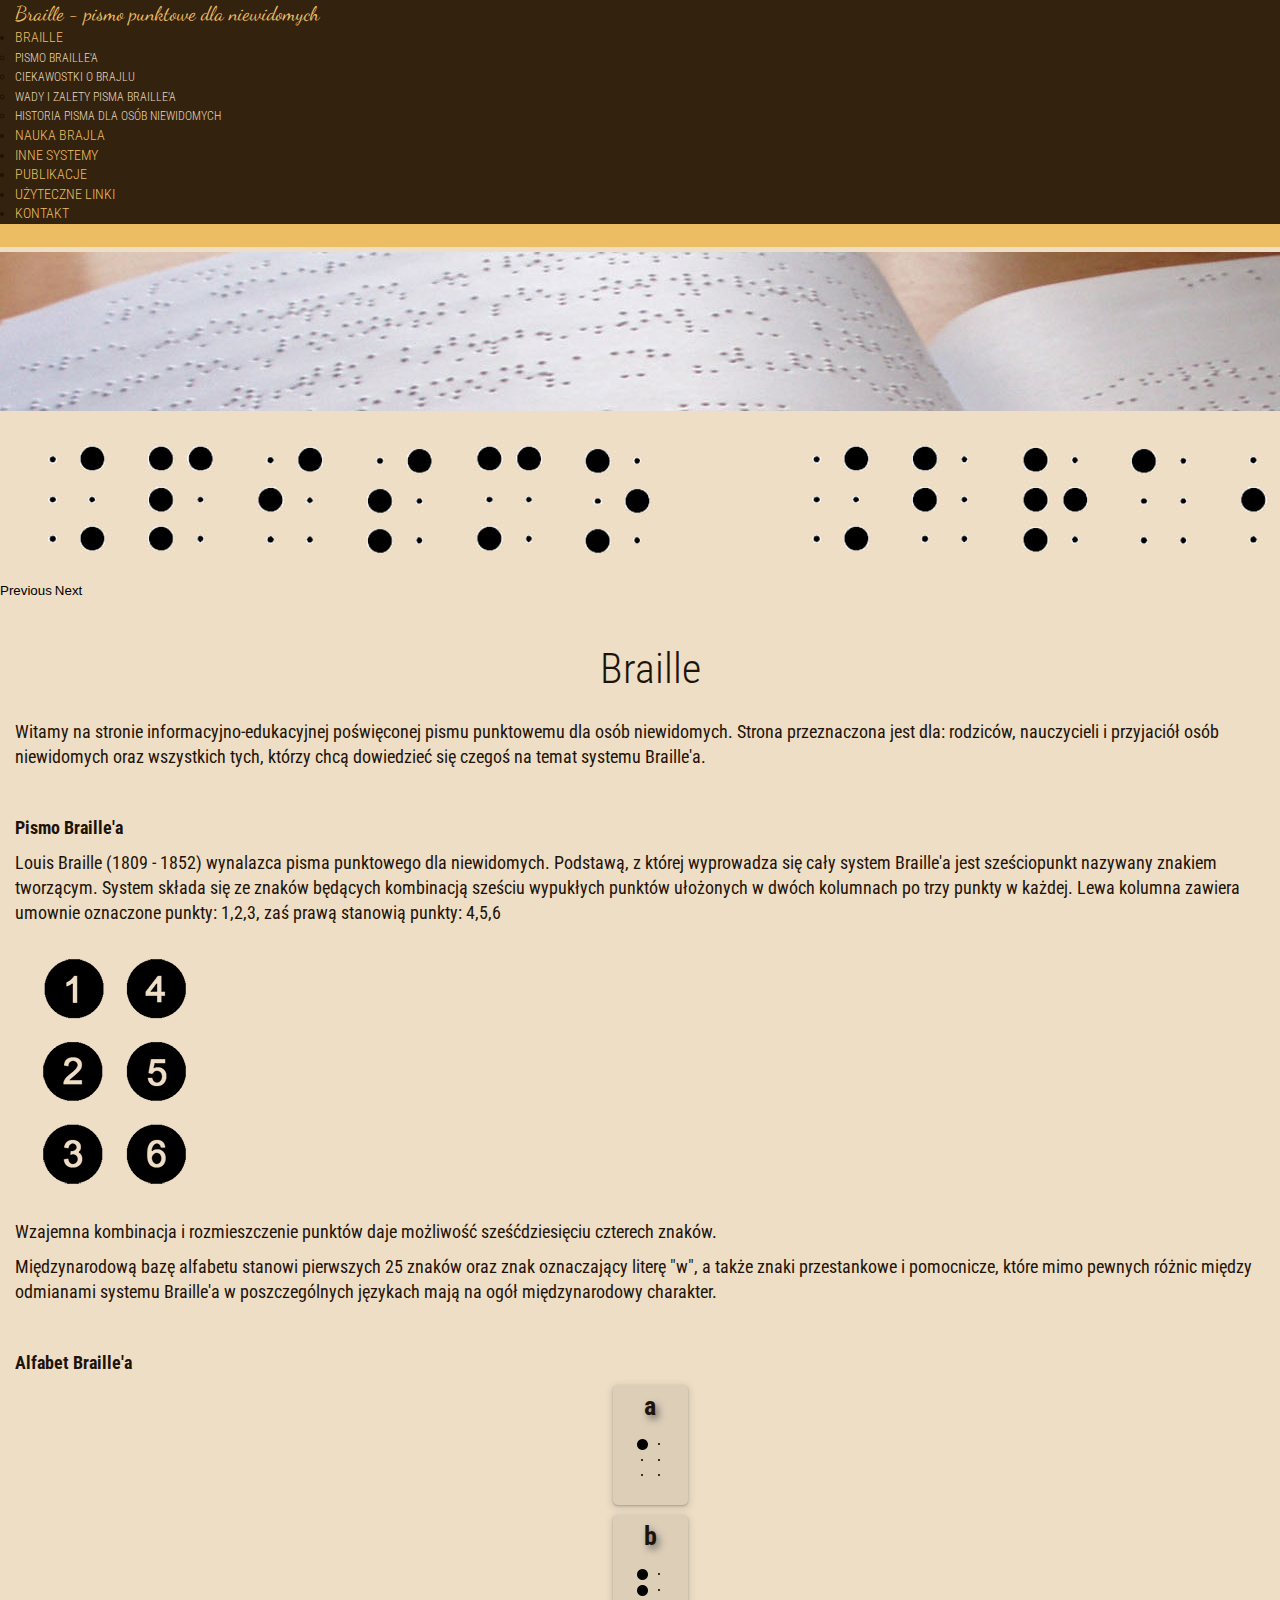
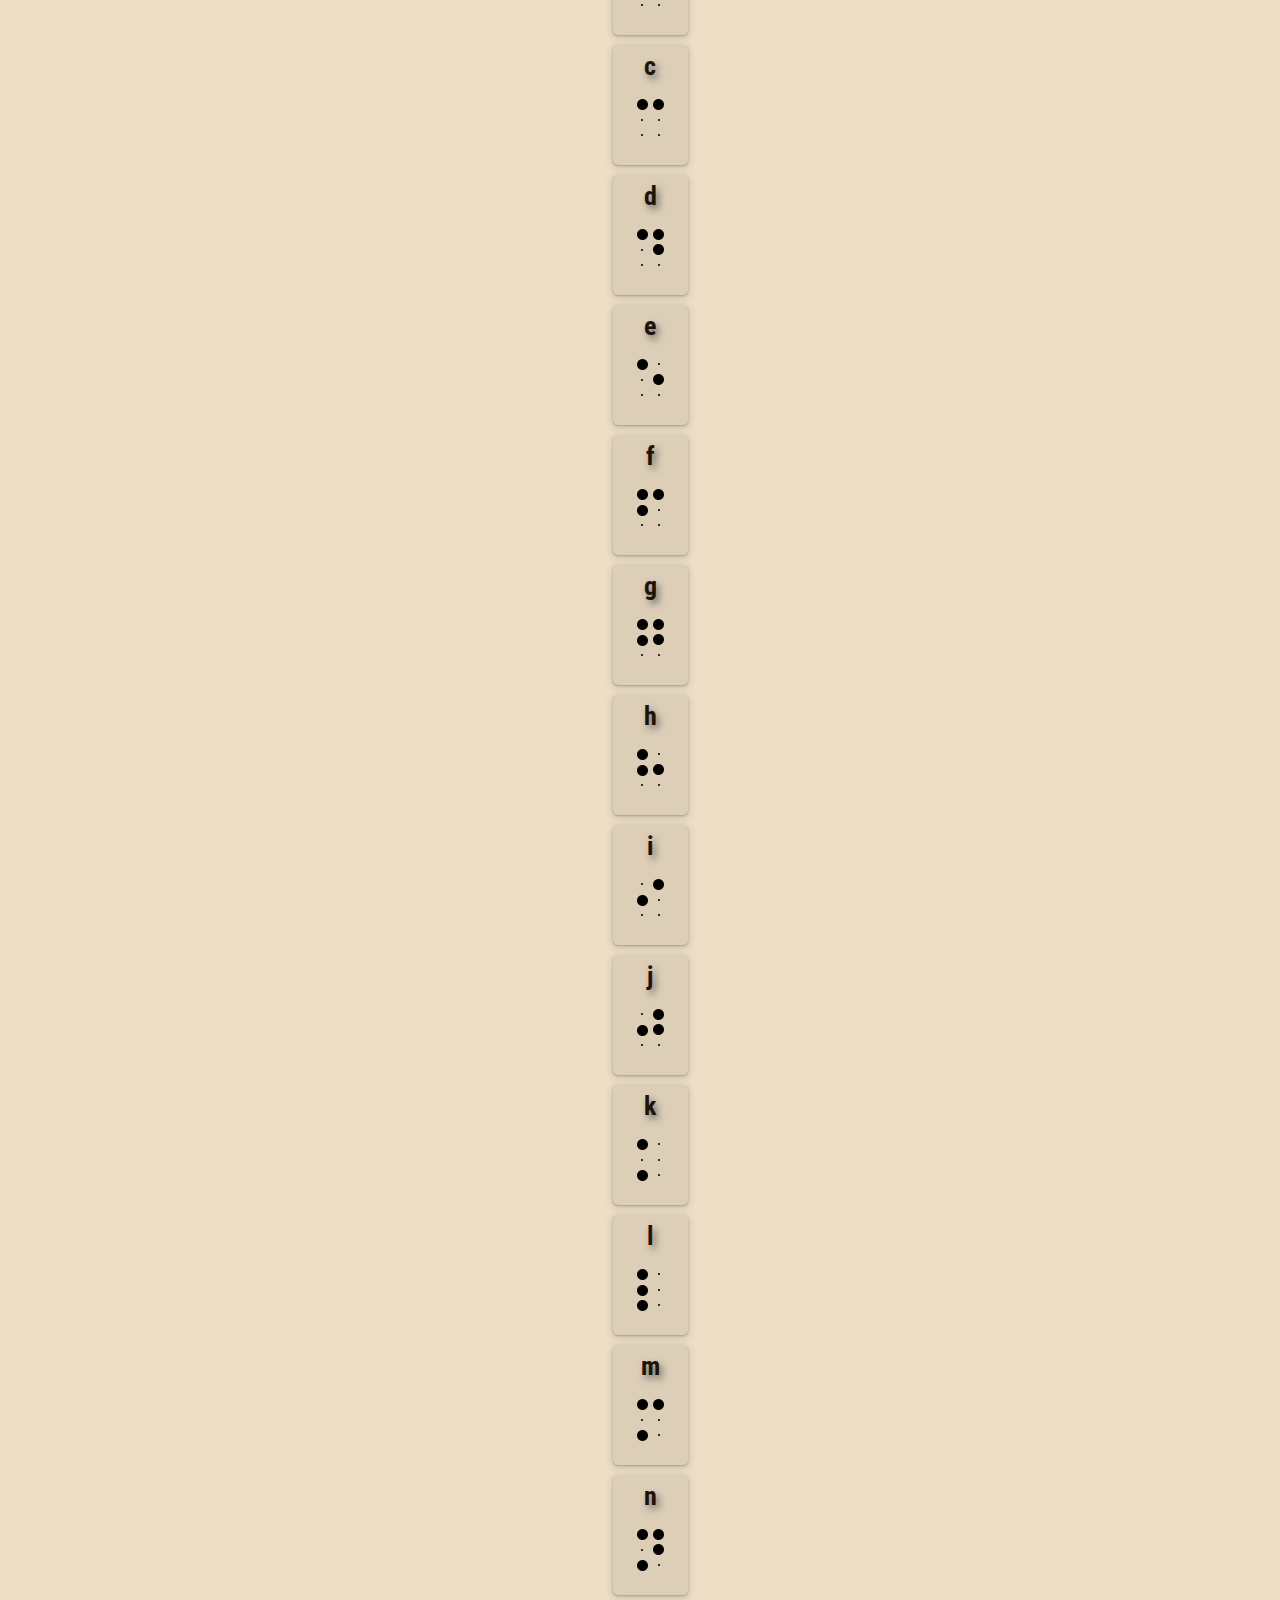
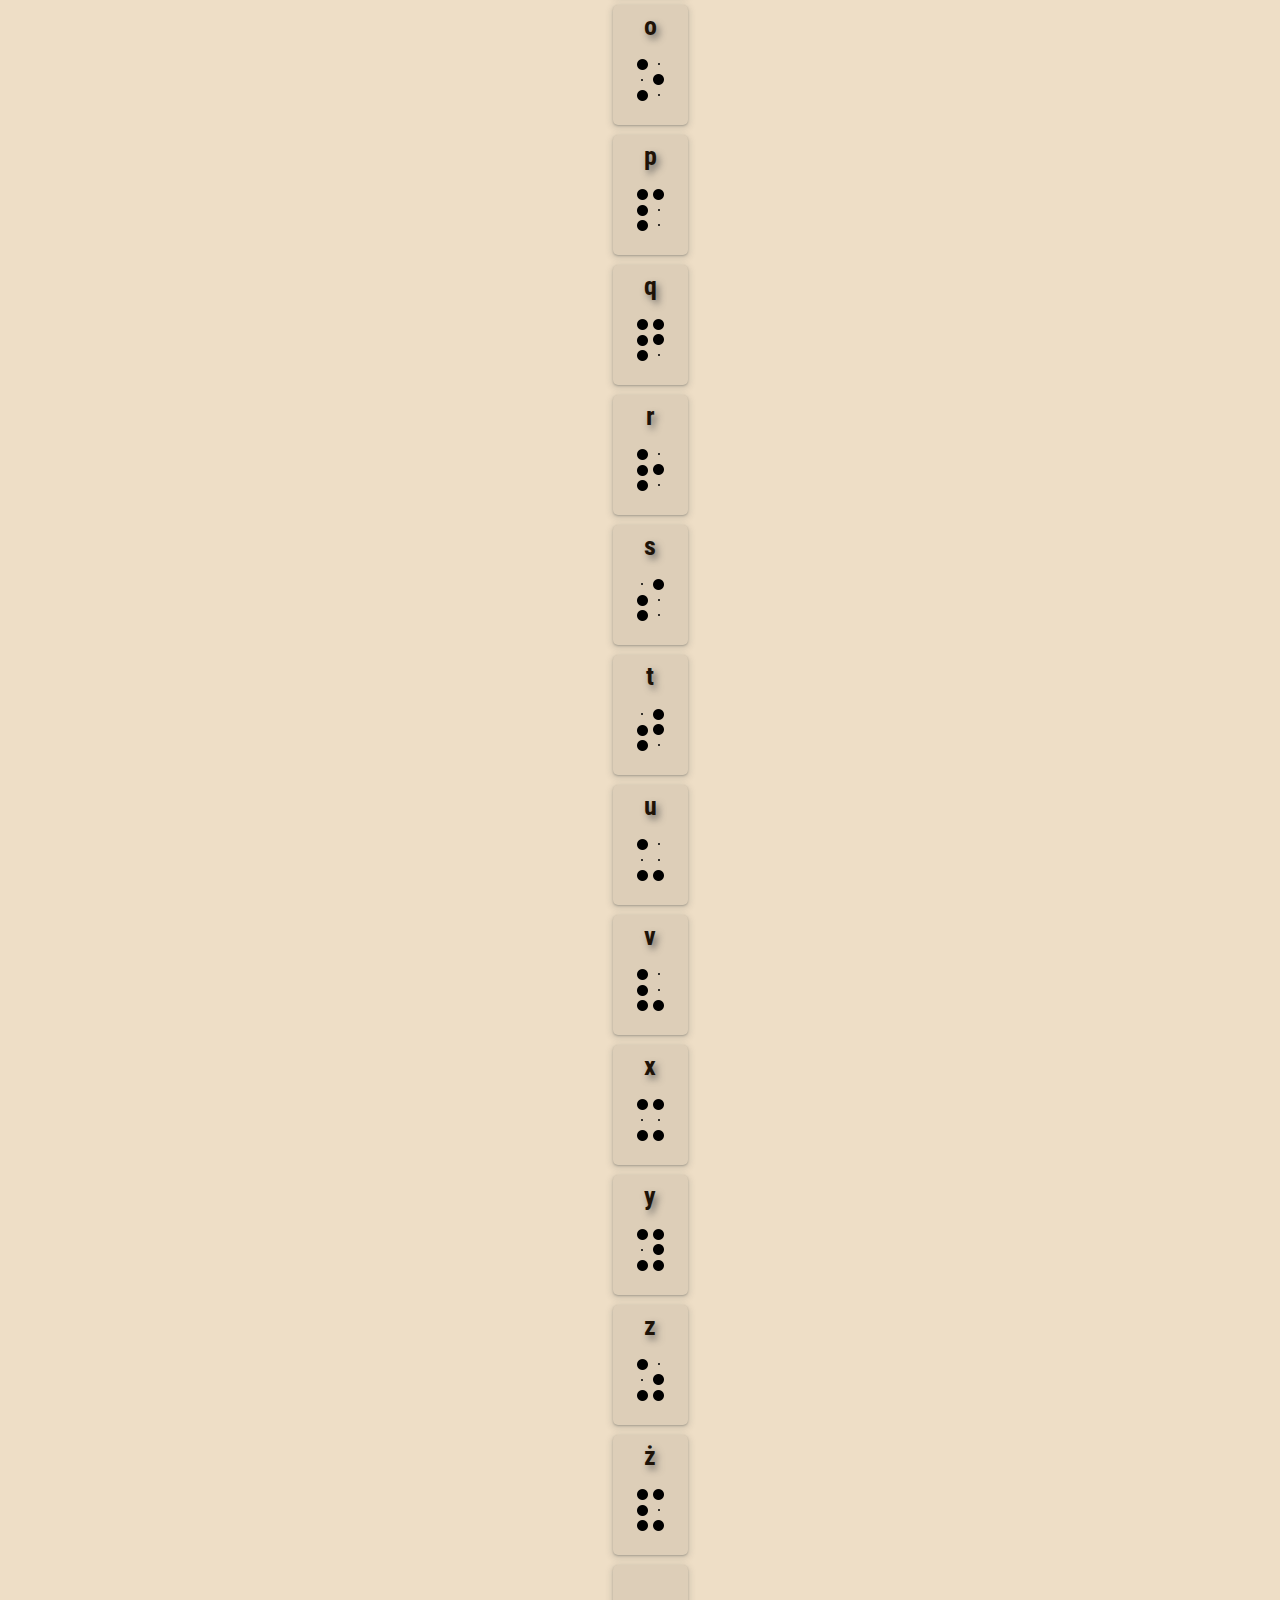
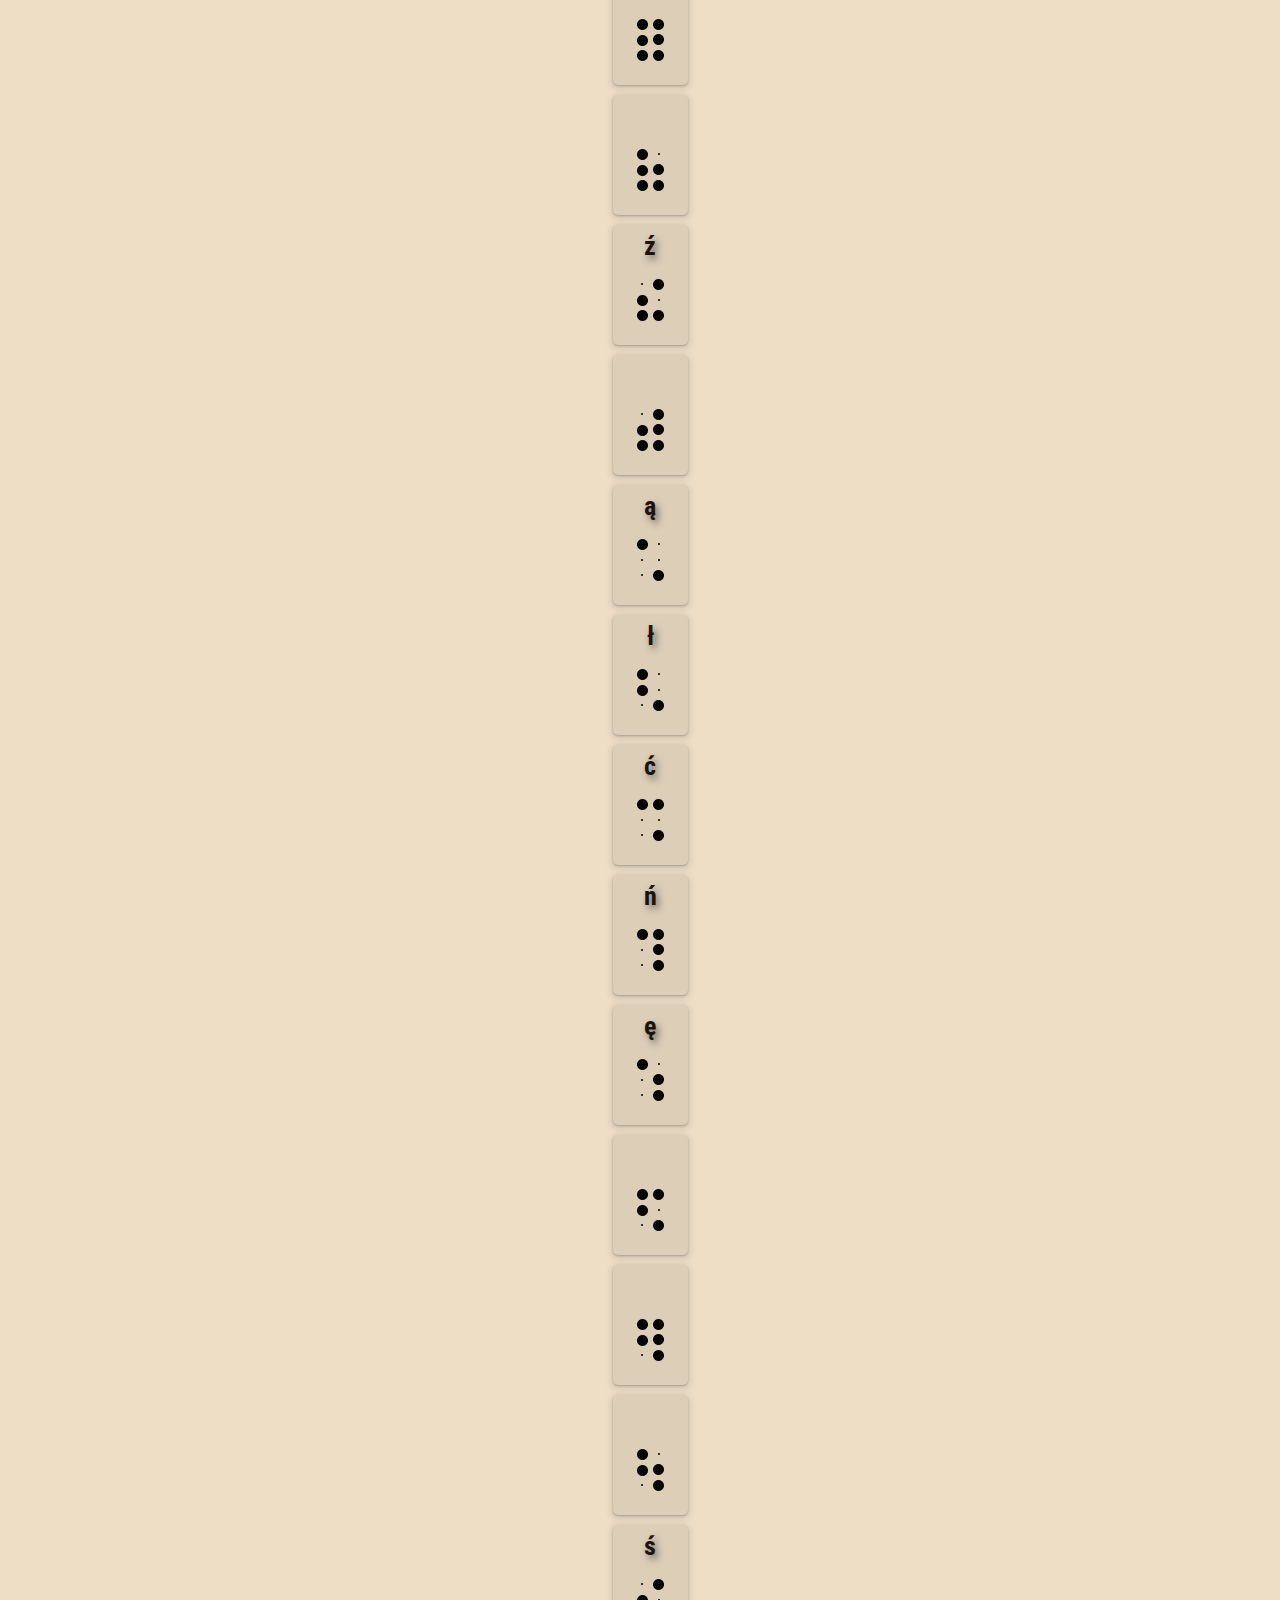
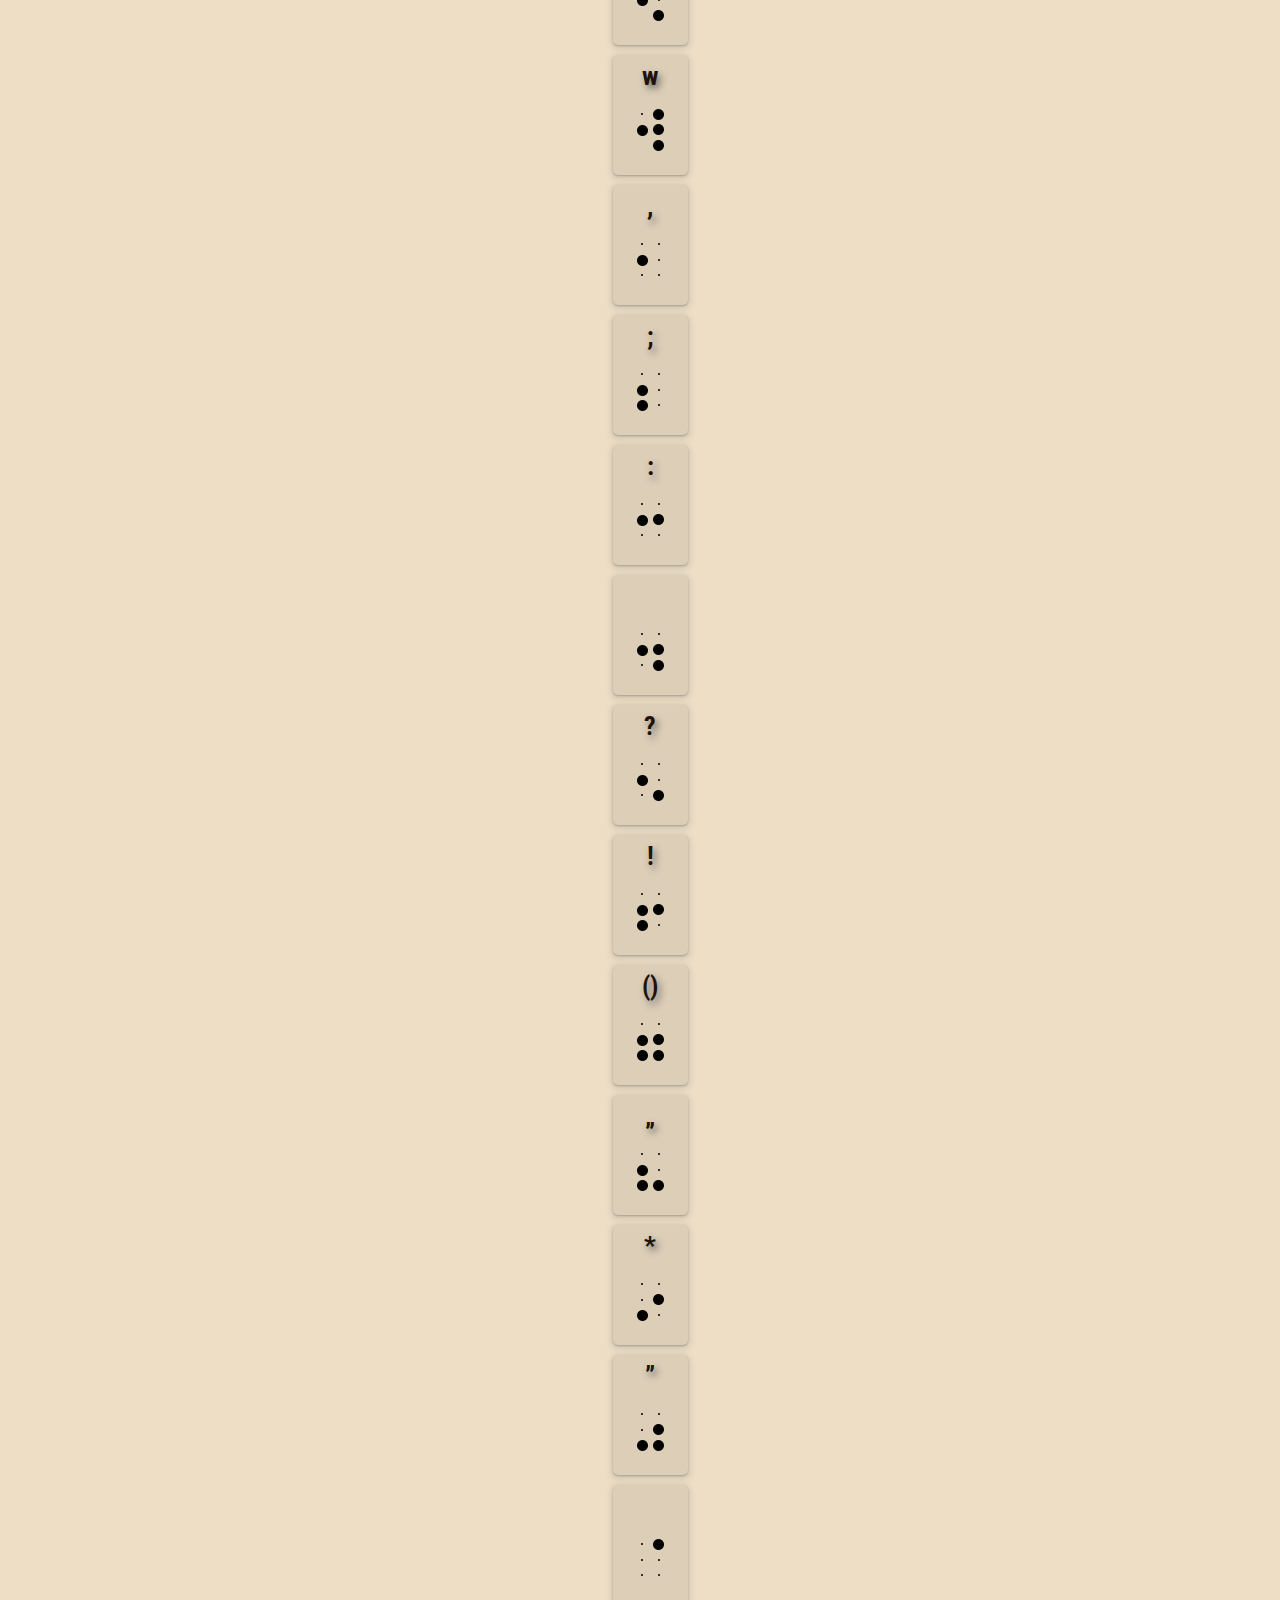
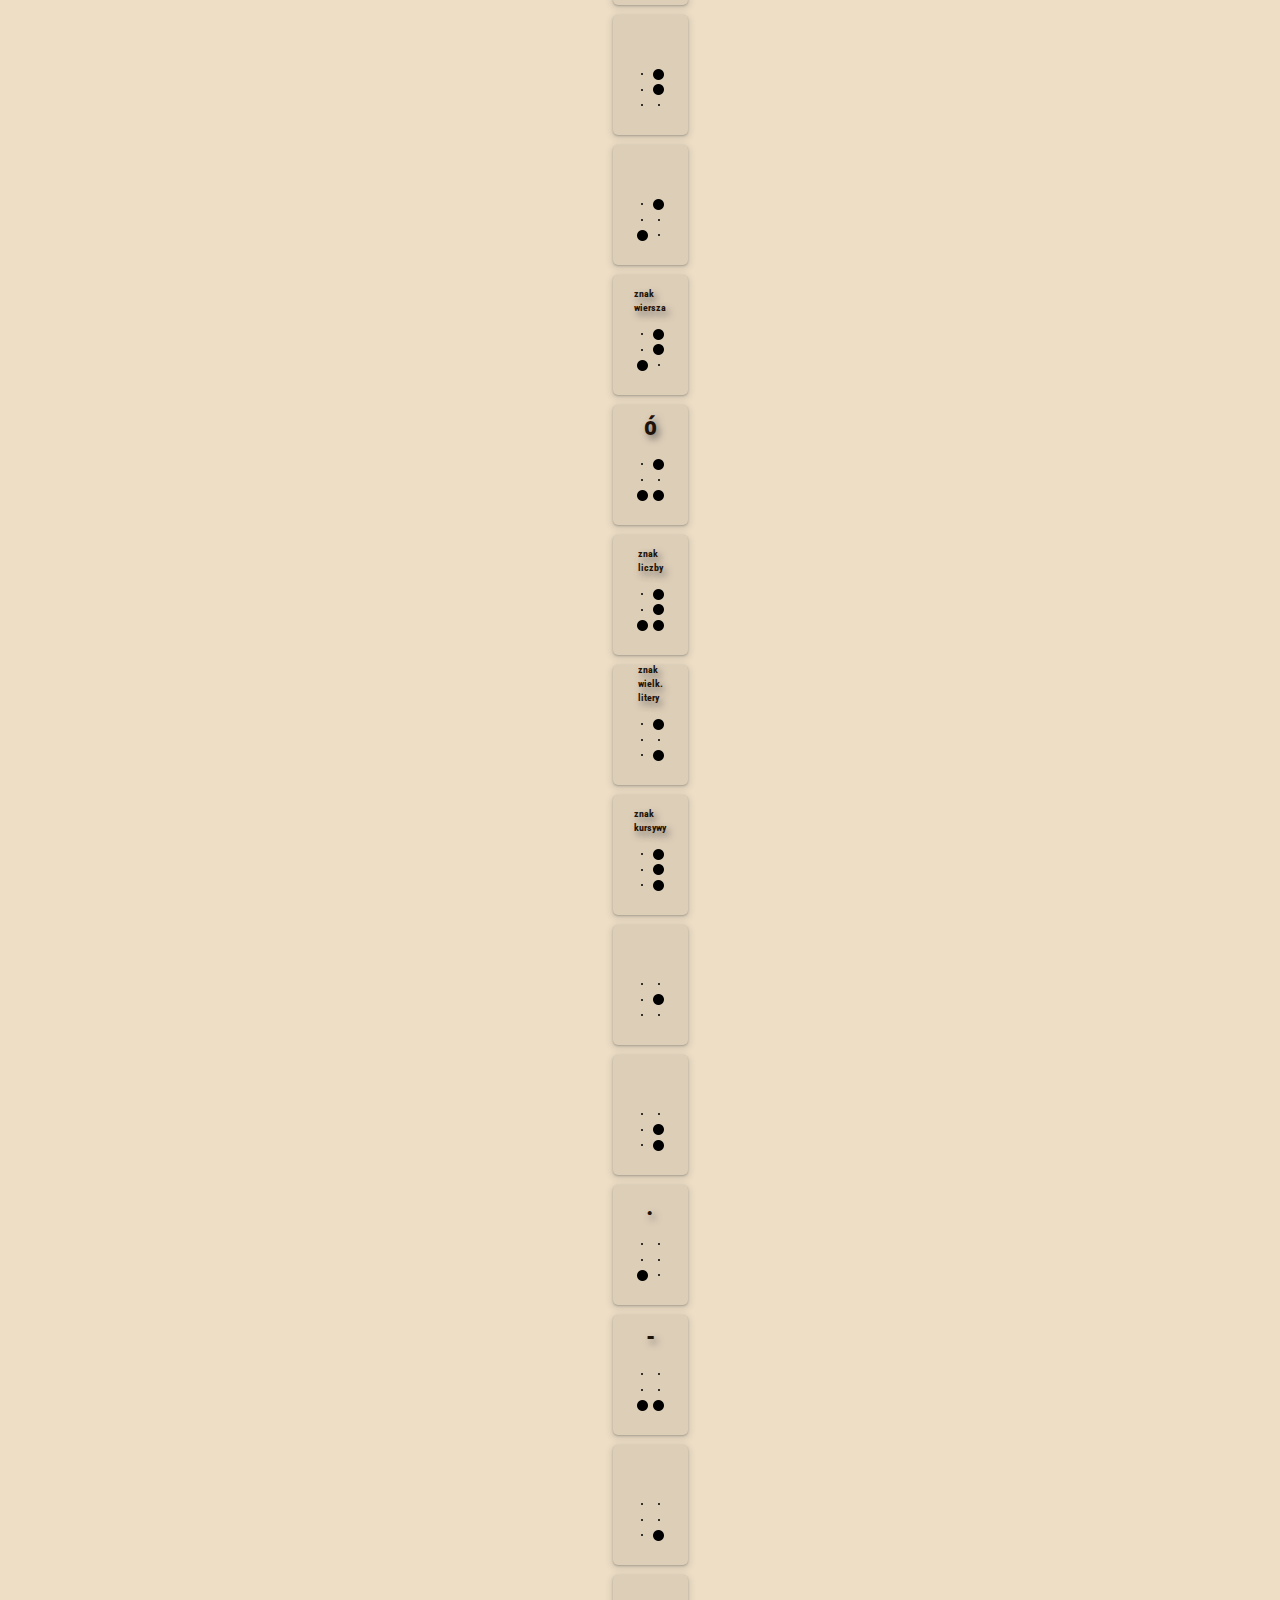
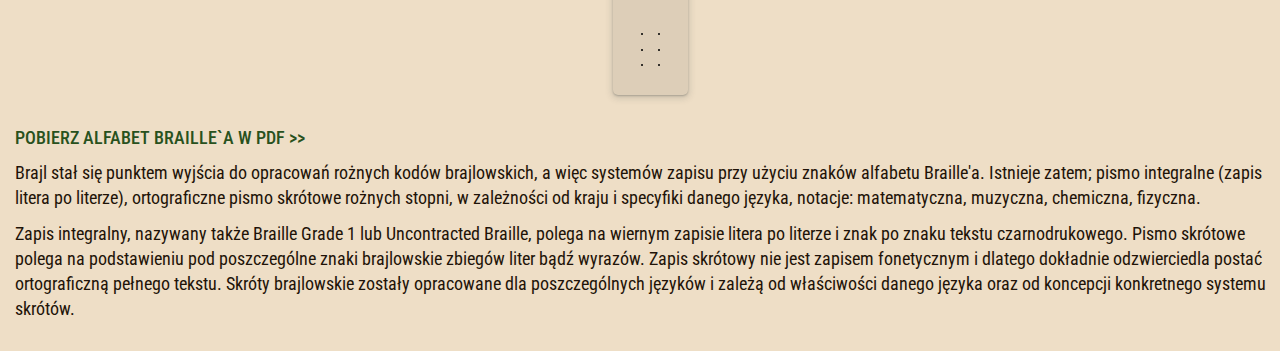
<file: index.html>
<!DOCTYPE html>
<html lang="en">
<head>
    <meta charset="UTF-8">
    <meta http-equiv="X-UA-Compatible" content="IE=edge">
    <meta name="viewport" content="width=device-width, initial-scale=1.0">
    <title>Braille - pismo punktowe dla niewidomych</title>
    <link href="https://cdn.jsdelivr.net/npm/bootstrap@5.1.3/dist/css/bootstrap.min.css" rel="stylesheet" integrity="sha384-1BmE4kWBq78iYhFldvKuhfTAU6auU8tT94WrHftjDbrCEXSU1oBoqyl2QvZ6jIW3" crossorigin="anonymous">
    <link href="css/style.css" rel="stylesheet">
</head>
<body>

    <div id="header"></div>

    <div id="carouselExampleControls" class="carousel slide" data-bs-ride="carousel">
        <div class="carousel-inner">
          <div class="carousel-item active">
            <img src="images/slider1a.jpg" class="d-block w-100" alt="...">
          </div>
          <div class="carousel-item">
            <img src="images/slider2a.jpg" class="d-block w-100" alt="...">
          </div>
          <div class="carousel-item">
            <img src="images/slider3a.jpg" class="d-block w-100" alt="...">
          </div>
        </div>
        <button class="carousel-control-prev" type="button" data-bs-target="#carouselExampleControls" data-bs-slide="prev">
          <span class="carousel-control-prev-icon" aria-hidden="true"></span>
          <span class="visually-hidden">Previous</span>
        </button>
        <button class="carousel-control-next" type="button" data-bs-target="#carouselExampleControls" data-bs-slide="next">
          <span class="carousel-control-next-icon" aria-hidden="true"></span>
          <span class="visually-hidden">Next</span>
        </button>
    </div>

    <div class="main-container container">
        <h1 class="page-header">Braille</h1>
        <article>
            <p>Witamy na stronie informacyjno-edukacyjnej poświęconej pismu punktowemu dla osób niewidomych. Strona przeznaczona jest dla: rodziców, nauczycieli i przyjaciół osób niewidomych oraz wszystkich tych, którzy chcą dowiedzieć się czegoś na temat systemu Braille'a.</p>
            <p>&nbsp;</p>
            <p><strong>Pismo Braille'a</strong></p>
            <p>Louis Braille (1809 - 1852) wynalazca pisma punktowego dla niewidomych. Podstawą, z której wyprowadza się cały system Braille'a jest sześciopunkt nazywany znakiem tworzącym. System składa się ze znaków będących kombinacją sześciu wypukłych punktów ułożonych w dwóch kolumnach po trzy punkty w każdej. Lewa kolumna zawiera umownie oznaczone punkty: 1,2,3, zaś prawą stanowią punkty: 4,5,6</p>
            <div class="images"><img alt="" src="images/brail_ver3.png"></div>
            <p>Wzajemna kombinacja i rozmieszczenie punktów daje możliwość sześćdziesięciu czterech znaków.</p>
            <p>Międzynarodową bazę alfabetu stanowi pierwszych 25 znaków oraz znak oznaczający literę "w", a także znaki przestankowe i pomocnicze, które mimo pewnych różnic między odmianami systemu Braille'a w poszczególnych językach mają na ogół międzynarodowy charakter.</p>
            <p>&nbsp;</p>
            <p><strong>Alfabet Braille'a</strong></p>
            <div class="alfabet">
                <div class="row">
                    <div class="col col-xl-1 col-lg-2 col-md-3 col-sm-4 col-4"><div class="inside">a<img alt="" src="images/a.png" style="height:50px; width:35px"></div></div>
                    <div class="col col-xl-1 col-lg-2 col-md-3 col-sm-4 col-4"><div class="inside">b<img alt="" src="images/b.png" style="height:50px; width:35px"></div></div>
                    <div class="col col-xl-1 col-lg-2 col-md-3 col-sm-4 col-4"><div class="inside">c<img alt="" src="images/c.png" style="height:50px; width:35px"></div></div>
                    <div class="col col-xl-1 col-lg-2 col-md-3 col-sm-4 col-4"><div class="inside">d<img alt="" src="images/d.png" style="height:50px; width:35px"></div></div>

                    <div class="col col-xl-1 col-lg-2 col-md-3 col-sm-4 col-4"><div class="inside">e<img alt="" src="images/e.png" style="height:50px; width:35px"></div></div>
                    <div class="col col-xl-1 col-lg-2 col-md-3 col-sm-4 col-4"><div class="inside">f<img alt="" src="images/f.png" style="height:50px; width:35px"></div></div>
                    <div class="col col-xl-1 col-lg-2 col-md-3 col-sm-4 col-4"><div class="inside">g<img alt="" src="images/g.png" style="height:50px; width:35px"></div></div>
                    <div class="col col-xl-1 col-lg-2 col-md-3 col-sm-4 col-4"><div class="inside">h<img alt="" src="images/h.png" style="height:50px; width:35px"></div></div>

                    <div class="col col-xl-1 col-lg-2 col-md-3 col-sm-4 col-4"><div class="inside">i<img alt="" src="images/i.png" style="height:50px; width:35px"></div></div>
                    <div class="col col-xl-1 col-lg-2 col-md-3 col-sm-4 col-4"><div class="inside">j<img alt="" src="images/j.png" style="height:50px; width:35px"></div></div>
                    <div class="col col-xl-1 col-lg-2 col-md-3 col-sm-4 col-4"><div class="inside">k<img alt="" src="images/k.png" style="height:50px; width:35px"></div></div>
                    <div class="col col-xl-1 col-lg-2 col-md-3 col-sm-4 col-4"><div class="inside">l<img alt="" src="images/l.png" style="height:50px; width:35px"></div></div>
                </div>
                <div class="row">
                    <div class="col col-xl-1 col-lg-2 col-md-3 col-sm-4 col-4"><div class="inside">m<img alt="" src="images/m.png" style="height:50px; width:35px"></div></div>
                    <div class="col col-xl-1 col-lg-2 col-md-3 col-sm-4 col-4"><div class="inside">n<img alt="" src="images/n.png" style="height:50px; width:35px"></div></div>
                    <div class="col col-xl-1 col-lg-2 col-md-3 col-sm-4 col-4"><div class="inside">o<img alt="" src="images/o.png" style="height:50px; width:35px"></div></div>
                    <div class="col col-xl-1 col-lg-2 col-md-3 col-sm-4 col-4"><div class="inside">p<img alt="" src="images/p.png" style="height:50px; width:35px"></div></div>

                    <div class="col col-xl-1 col-lg-2 col-md-3 col-sm-4 col-4"><div class="inside">q<img alt="" src="images/q.png" style="height:50px; width:35px"></div></div>
                    <div class="col col-xl-1 col-lg-2 col-md-3 col-sm-4 col-4"><div class="inside">r<img alt="" src="images/r.png" style="height:50px; width:35px"></div></div>
                    <div class="col col-xl-1 col-lg-2 col-md-3 col-sm-4 col-4"><div class="inside">s<img alt="" src="images/s.png" style="height:50px; width:35px"></div></div>
                    <div class="col col-xl-1 col-lg-2 col-md-3 col-sm-4 col-4"><div class="inside">t<img alt="" src="images/t.png" style="height:50px; width:35px"></div></div>

                    <div class="col col-xl-1 col-lg-2 col-md-3 col-sm-4 col-4"><div class="inside">u<img alt="" src="images/u.png" style="height:50px; width:35px"></div></div>
                    <div class="col col-xl-1 col-lg-2 col-md-3 col-sm-4 col-4"><div class="inside">v<img alt="" src="images/v.png" style="height:50px; width:35px"></div></div>
                    <div class="col col-xl-1 col-lg-2 col-md-3 col-sm-4 col-4"><div class="inside">x<img alt="" src="images/x.png" style="height:50px; width:35px"></div></div>
                    <div class="col col-xl-1 col-lg-2 col-md-3 col-sm-4 col-4"><div class="inside">y<img alt="" src="images/y.png" style="height:50px; width:35px"></div></div>
                </div>
                <div class="row">
                    <div class="col col-xl-1 col-lg-2 col-md-3 col-sm-4 col-4"><div class="inside">z<img alt="" src="images/z.png" style="height:50px; width:35px"></div></div>
                    <div class="col col-xl-1 col-lg-2 col-md-3 col-sm-4 col-4"><div class="inside">ż<img alt="" src="images/ż.png" style="height:50px; width:35px"></div></div>
                    <div class="col col-xl-1 col-lg-2 col-md-3 col-sm-4 col-4"><div class="inside">&nbsp;<img alt="" src="images/empty1.png" style="height:50px; width:35px"></div></div>
                    <div class="col col-xl-1 col-lg-2 col-md-3 col-sm-4 col-4"><div class="inside">&nbsp;<img alt="" src="images/empty2.png" style="height:50px; width:35px"></div></div>
                    
                    <div class="col col-xl-1 col-lg-2 col-md-3 col-sm-4 col-4"><div class="inside">ź<img alt="" src="images/ź.png" style="height:50px; width:35px"></div></div>
                    <div class="col col-xl-1 col-lg-2 col-md-3 col-sm-4 col-4"><div class="inside">&nbsp;<img alt="" src="images/empty3.png" style="height:50px; width:35px"></div></div>
                    <div class="col col-xl-1 col-lg-2 col-md-3 col-sm-4 col-4"><div class="inside">ą<img alt="" src="images/ą.png" style="height:50px; width:35px"></div></div>
                    <div class="col col-xl-1 col-lg-2 col-md-3 col-sm-4 col-4"><div class="inside">ł<img alt="" src="images/ł.png" style="height:50px; width:35px"></div></div>

                    <div class="col col-xl-1 col-lg-2 col-md-3 col-sm-4 col-4"><div class="inside">ć<img alt="" src="images/ć.png" style="height:50px; width:35px"></div></div>
                    <div class="col col-xl-1 col-lg-2 col-md-3 col-sm-4 col-4"><div class="inside">ń<img alt="" src="images/ń.png" style="height:50px; width:35px"></div></div>
                    <div class="col col-xl-1 col-lg-2 col-md-3 col-sm-4 col-4"><div class="inside">ę<img alt="" src="images/ę.png" style="height:50px; width:35px"></div></div>
                    <div class="col col-xl-1 col-lg-2 col-md-3 col-sm-4 col-4"><div class="inside">&nbsp;<img alt="" src="images/empty4.png" style="height:50px; width:35px"></div></div>
                </div>
                <div class="row">
                    <div class="col col-xl-1 col-lg-2 col-md-3 col-sm-4 col-4"><div class="inside">&nbsp;<img alt="" src="images/empty5.png" style="height:50px; width:35px"></div></div>
                    <div class="col col-xl-1 col-lg-2 col-md-3 col-sm-4 col-4"><div class="inside">&nbsp;<img alt="" src="images/empty6.png" style="height:50px; width:35px"></div></div>
                    <div class="col col-xl-1 col-lg-2 col-md-3 col-sm-4 col-4"><div class="inside">ś<img alt="" src="images/ś.png" style="height:50px; width:35px"></div></div>
                    <div class="col col-xl-1 col-lg-2 col-md-3 col-sm-4 col-4"><div class="inside">w<img alt="" src="images/w.png" style="height:50px; width:35px"></div></div>

                    <div class="col col-xl-1 col-lg-2 col-md-3 col-sm-4 col-4"><div class="inside">,<img alt="" src="images/spec1.png" style="height:50px; width:35px"></div></div>
                    <div class="col col-xl-1 col-lg-2 col-md-3 col-sm-4 col-4"><div class="inside">;<img alt="" src="images/spec2.png" style="height:50px; width:35px"></div></div>
                    <div class="col col-xl-1 col-lg-2 col-md-3 col-sm-4 col-4"><div class="inside">:<img alt="" src="images/spec3.png" style="height:50px; width:35px"></div></div>
                    <div class="col col-xl-1 col-lg-2 col-md-3 col-sm-4 col-4"><div class="inside">&nbsp;<img alt="" src="images/empty7.png" style="height:50px; width:35px"></div></div>

                    <div class="col col-xl-1 col-lg-2 col-md-3 col-sm-4 col-4"><div class="inside">?<img alt="" src="images/spec4.png" style="height:50px; width:35px"></div></div>
                    <div class="col col-xl-1 col-lg-2 col-md-3 col-sm-4 col-4"><div class="inside">!<img alt="" src="images/spec5.png" style="height:50px; width:35px"></div></div>
                    <div class="col col-xl-1 col-lg-2 col-md-3 col-sm-4 col-4"><div class="inside">()<img alt="" src="images/spec6.png" style="height:50px; width:35px"></div></div>
                    <div class="col col-xl-1 col-lg-2 col-md-3 col-sm-4 col-4"><div class="inside">&bdquo;<img alt="" src="images/spec7.png" style="height:50px; width:35px"></div></div>
                </div>
                <div class="row">
                    <div class="col col-xl-1 col-lg-2 col-md-3 col-sm-4 col-4"><div class="inside">*<img alt="" src="images/spec8.png" style="height:50px; width:35px"></div></div>
                    <div class="col col-xl-1 col-lg-2 col-md-3 col-sm-4 col-4"><div class="inside">&rdquo;<img alt="" src="images/spec9.png" style="height:50px; width:35px"></div></div>
                    <div class="col col-xl-1 col-lg-2 col-md-3 col-sm-4 col-4"><div class="inside">&nbsp;<img alt="" src="images/empty8.png" style="height:50px; width:35px"></div></div>
                    <div class="col col-xl-1 col-lg-2 col-md-3 col-sm-4 col-4"><div class="inside">&nbsp;<img alt="" src="images/empty9.png" style="height:50px; width:35px"></div></div>

                    <div class="col col-xl-1 col-lg-2 col-md-3 col-sm-4 col-4"><div class="inside">&nbsp;<img alt="" src="images/empty10.png" style="height:50px; width:35px"></div></div>
                    <div class="col col-xl-1 col-lg-2 col-md-3 col-sm-4 col-4"><div class="inside small-txt">znak<br>wiersza<img alt="" src="images/znakwiersza.png" style="height:50px; width:35px"></div></div>
                    <div class="col col-xl-1 col-lg-2 col-md-3 col-sm-4 col-4"><div class="inside">ó<img alt="" src="images/ó.png" style="height:50px; width:35px"></div></div>
                    <div class="col col-xl-1 col-lg-2 col-md-3 col-sm-4 col-4"><div class="inside small-txt">znak<br>liczby<img alt="" src="images/znakliczby.png" style="height:50px; width:35px"></div></div>

                    <div class="col col-xl-1 col-lg-2 col-md-3 col-sm-4 col-4"><div class="inside small-txt">znak<br>wielk.<br>litery<img alt="" src="images/znakwielklitery.png" style="height:50px; width:35px"></div></div>
                    <div class="col col-xl-1 col-lg-2 col-md-3 col-sm-4 col-4"><div class="inside small-txt">znak<br>kursywy<img alt="" src="images/znakkursywy.png" style="height:50px; width:35px"></div></div>
                    <div class="col col-xl-1 col-lg-2 col-md-3 col-sm-4 col-4"><div class="inside">&nbsp;<img alt="" src="images/empty11.png" style="height:50px; width:35px"></div></div>
                    <div class="col col-xl-1 col-lg-2 col-md-3 col-sm-4 col-4"><div class="inside">&nbsp;<img alt="" src="images/empty12.png" style="height:50px; width:35px"></div></div>
                </div>
                <div class="row">
                    <div class="col col-xl-1 col-lg-2 col-md-3 col-sm-4 col-4"><div class="inside">.<img alt="" src="images/kropka.png" style="height:50px; width:35px"></div></div>
                    <div class="col col-xl-1 col-lg-2 col-md-3 col-sm-4 col-4"><div class="inside">-<img alt="" src="images/pauza.png" style="height:50px; width:35px"></div></div>
                    <div class="col col-xl-1 col-lg-2 col-md-3 col-sm-4 col-4"><div class="inside">&nbsp;<img alt="" src="images/empty13.png" style="height:50px; width:35px"></div></div>
                    <div class="col col-xl-1 col-lg-2 col-md-3 col-sm-4 col-4"><div class="inside">&nbsp;<img alt="" src="images/empty14.png" style="height:50px; width:35px"></div></div>

                    <div class="col col-xl-1 col-lg-2 col-md-3 col-sm-4 col-4"></div>
                    <div class="col col-xl-1 col-lg-2 col-md-3 col-sm-4 col-4"></div>
                    <div class="col col-xl-1 col-lg-2 col-md-3 col-sm-4 col-4"></div>
                    <div class="col col-xl-1 col-lg-2 col-md-3 col-sm-4 col-4"></div>

                    <div class="col col-xl-1 col-lg-2 col-md-3 col-sm-4 col-4"></div>
                    <div class="col col-xl-1 col-lg-2 col-md-3 col-sm-4 col-4"></div>
                    <div class="col col-xl-1 col-lg-2 col-md-3 col-sm-4 col-4"></div>
                    <div class="col col-xl-1 col-lg-2 col-md-3 col-sm-4 col-4"></div>
                </div>
            </div>
            <p><a href="pdf/alfabet_brajla.pdf">POBIERZ ALFABET BRAILLE`A W PDF &gt;&gt;</a></p>
            <p>Brajl stał się punktem wyjścia do opracowań rożnych kodów brajlowskich, a więc systemów zapisu przy użyciu znaków alfabetu Braille'a. Istnieje zatem; pismo integralne (zapis litera po literze), ortograficzne pismo skrótowe rożnych stopni, w zależności od kraju i specyfiki danego języka, notacje: matematyczna, muzyczna, chemiczna, fizyczna.</p>
            <p>Zapis integralny, nazywany także Braille Grade 1 lub Uncontracted Braille, polega na wiernym zapisie litera po literze i znak po znaku tekstu czarnodrukowego. Pismo skrótowe polega na podstawieniu pod poszczególne znaki brajlowskie zbiegów liter bądź wyrazów. Zapis skrótowy nie jest zapisem fonetycznym i dlatego dokładnie odzwierciedla postać ortograficzną pełnego tekstu. Skróty brajlowskie zostały opracowane dla poszczególnych języków i zależą od właściwości danego języka oraz od koncepcji konkretnego systemu skrótów.</p>
        </article>
    </div>
    
    <script type="text/javascript" src="https://cdnjs.cloudflare.com/ajax/libs/jquery/3.5.1/jquery.min.js"></script>
    <script src="https://cdn.jsdelivr.net/npm/bootstrap@5.1.3/dist/js/bootstrap.bundle.min.js" integrity="sha384-ka7Sk0Gln4gmtz2MlQnikT1wXgYsOg+OMhuP+IlRH9sENBO0LRn5q+8nbTov4+1p" crossorigin="anonymous"></script>
    <script type="text/javascript" src="js/script.js"></script>
</body>
</html>
</file>
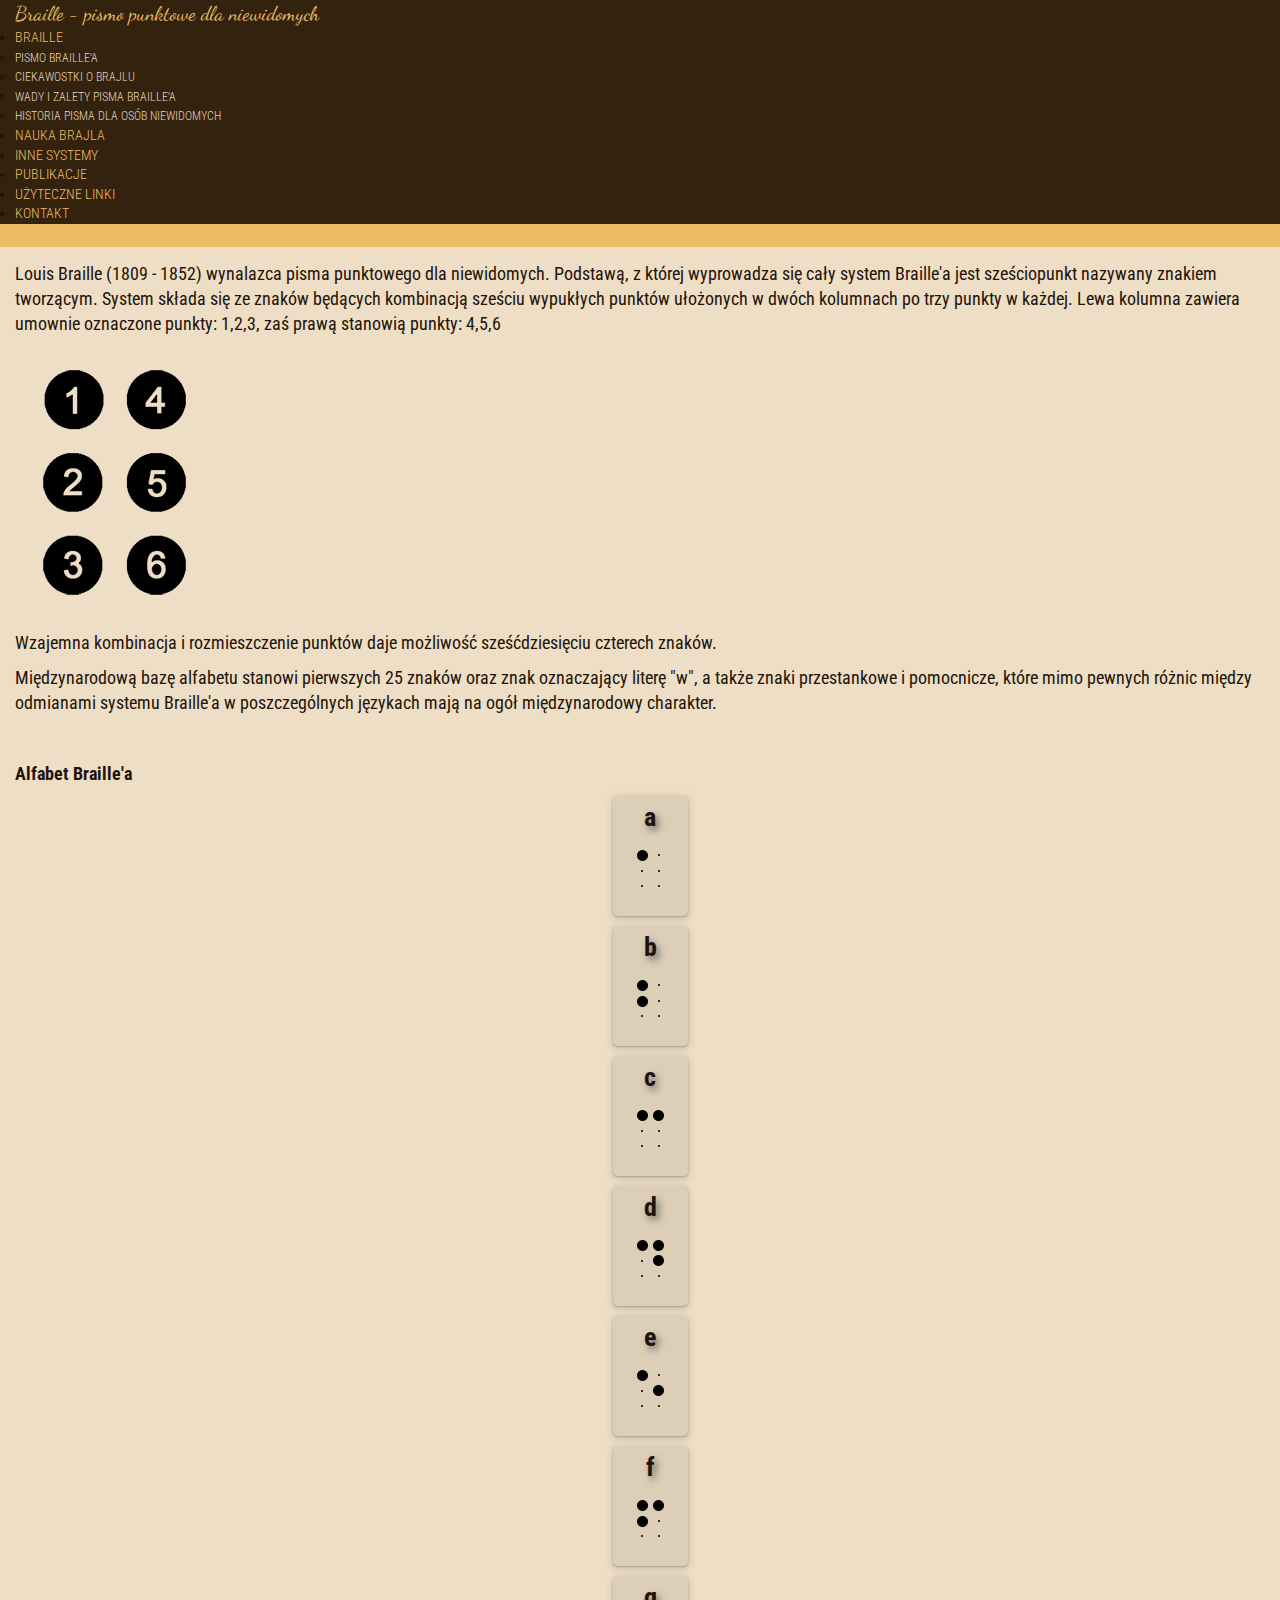
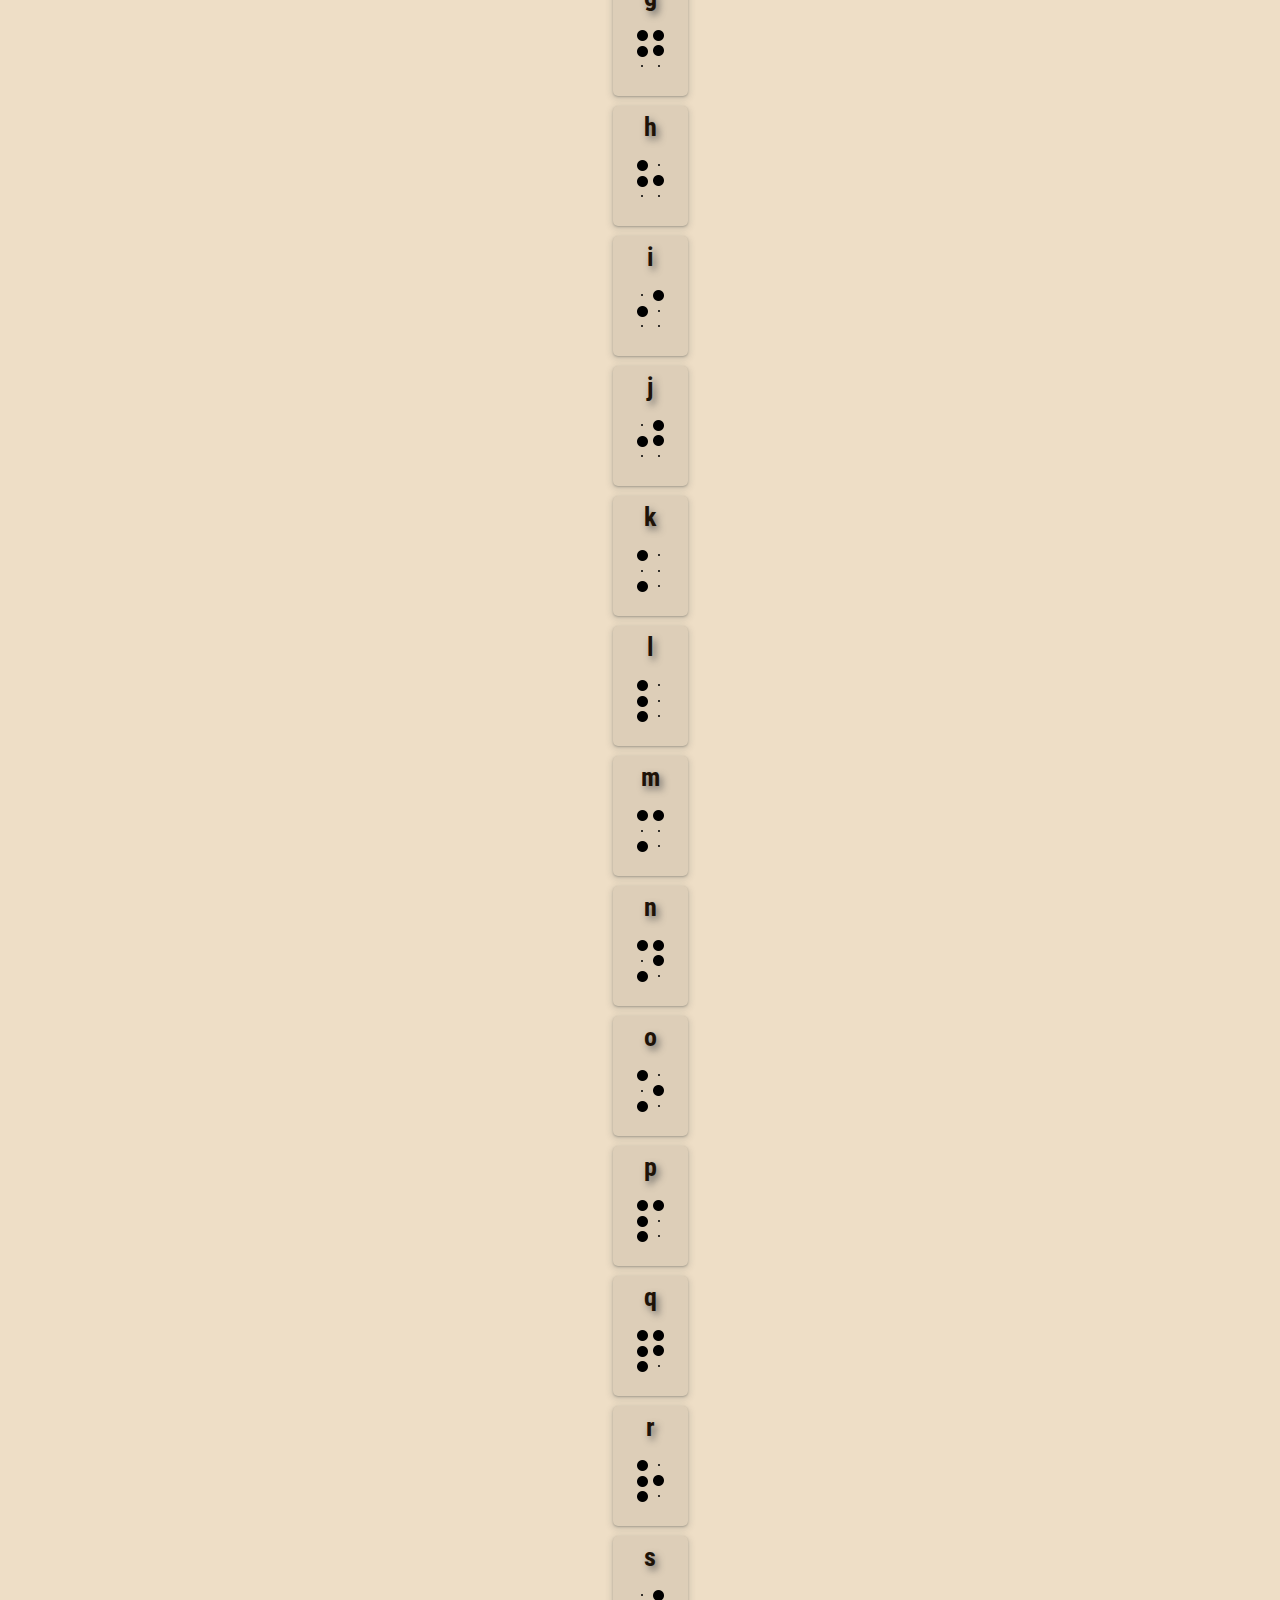
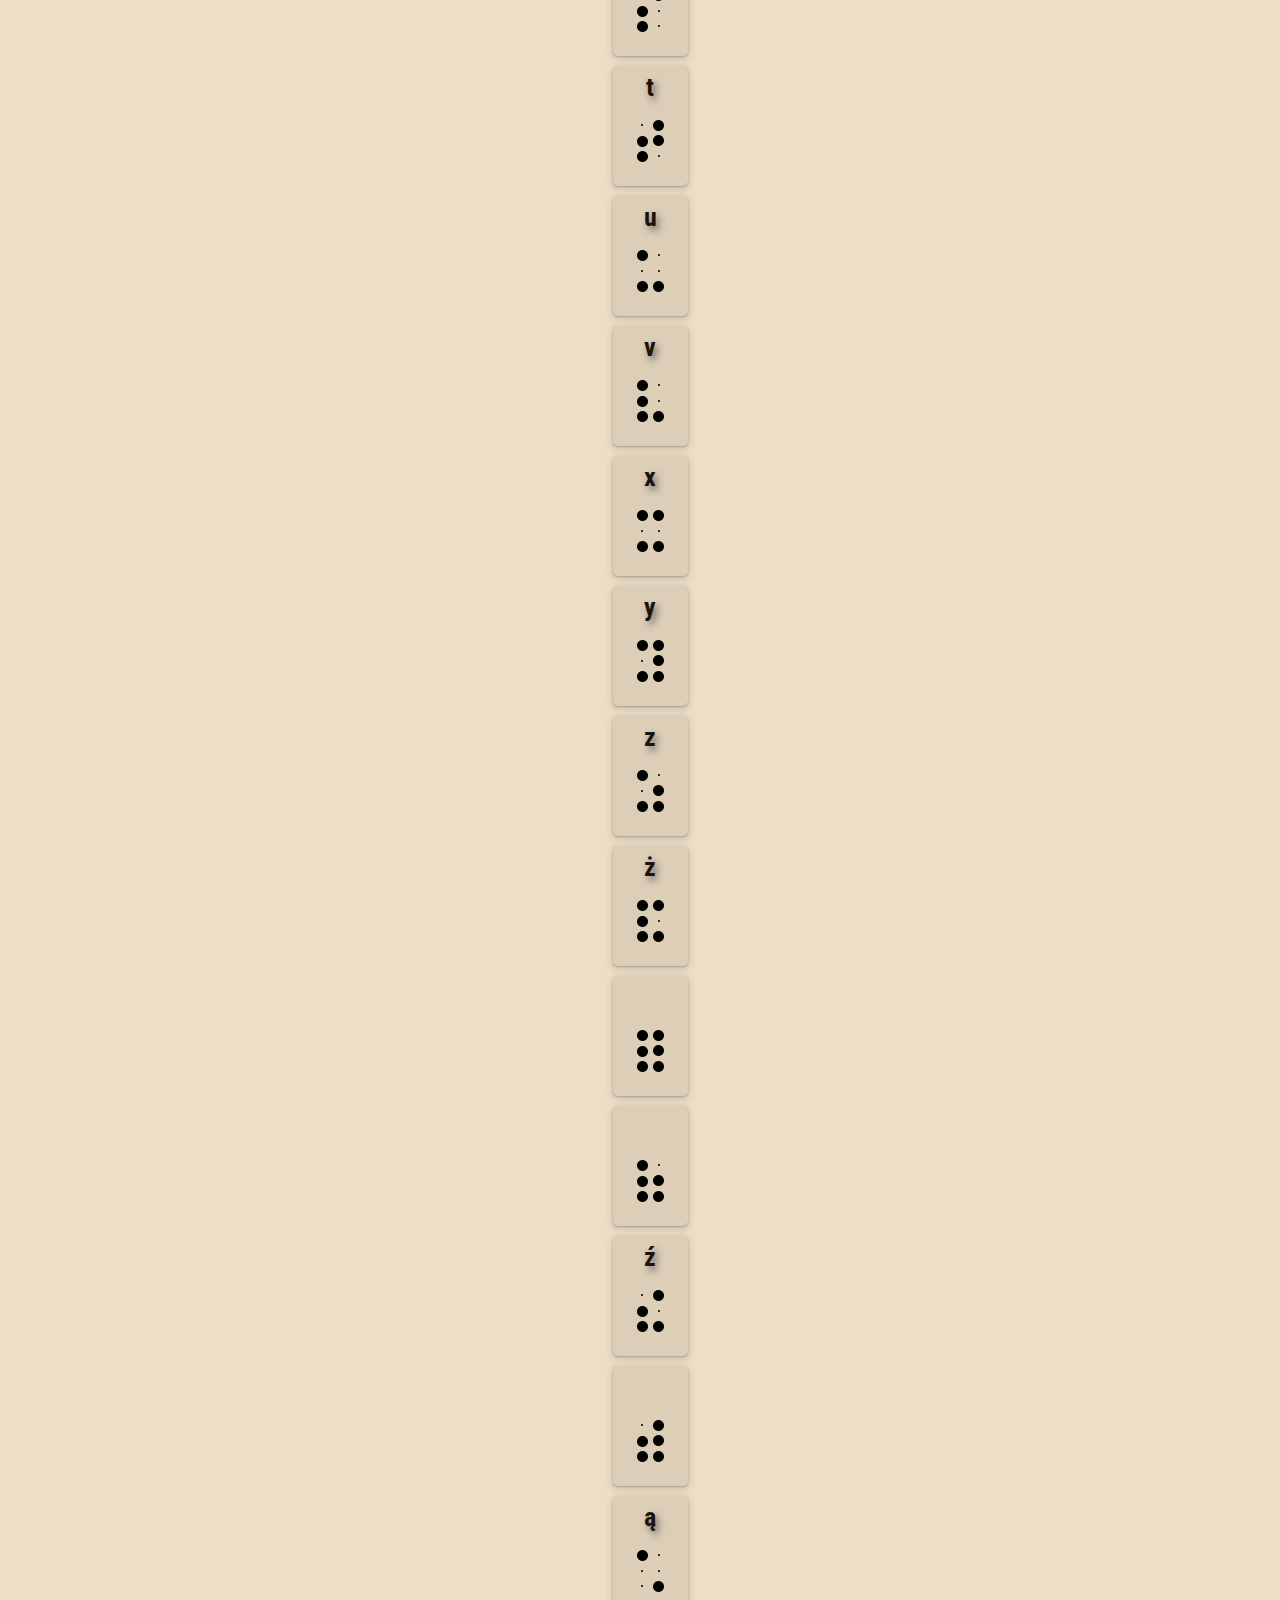
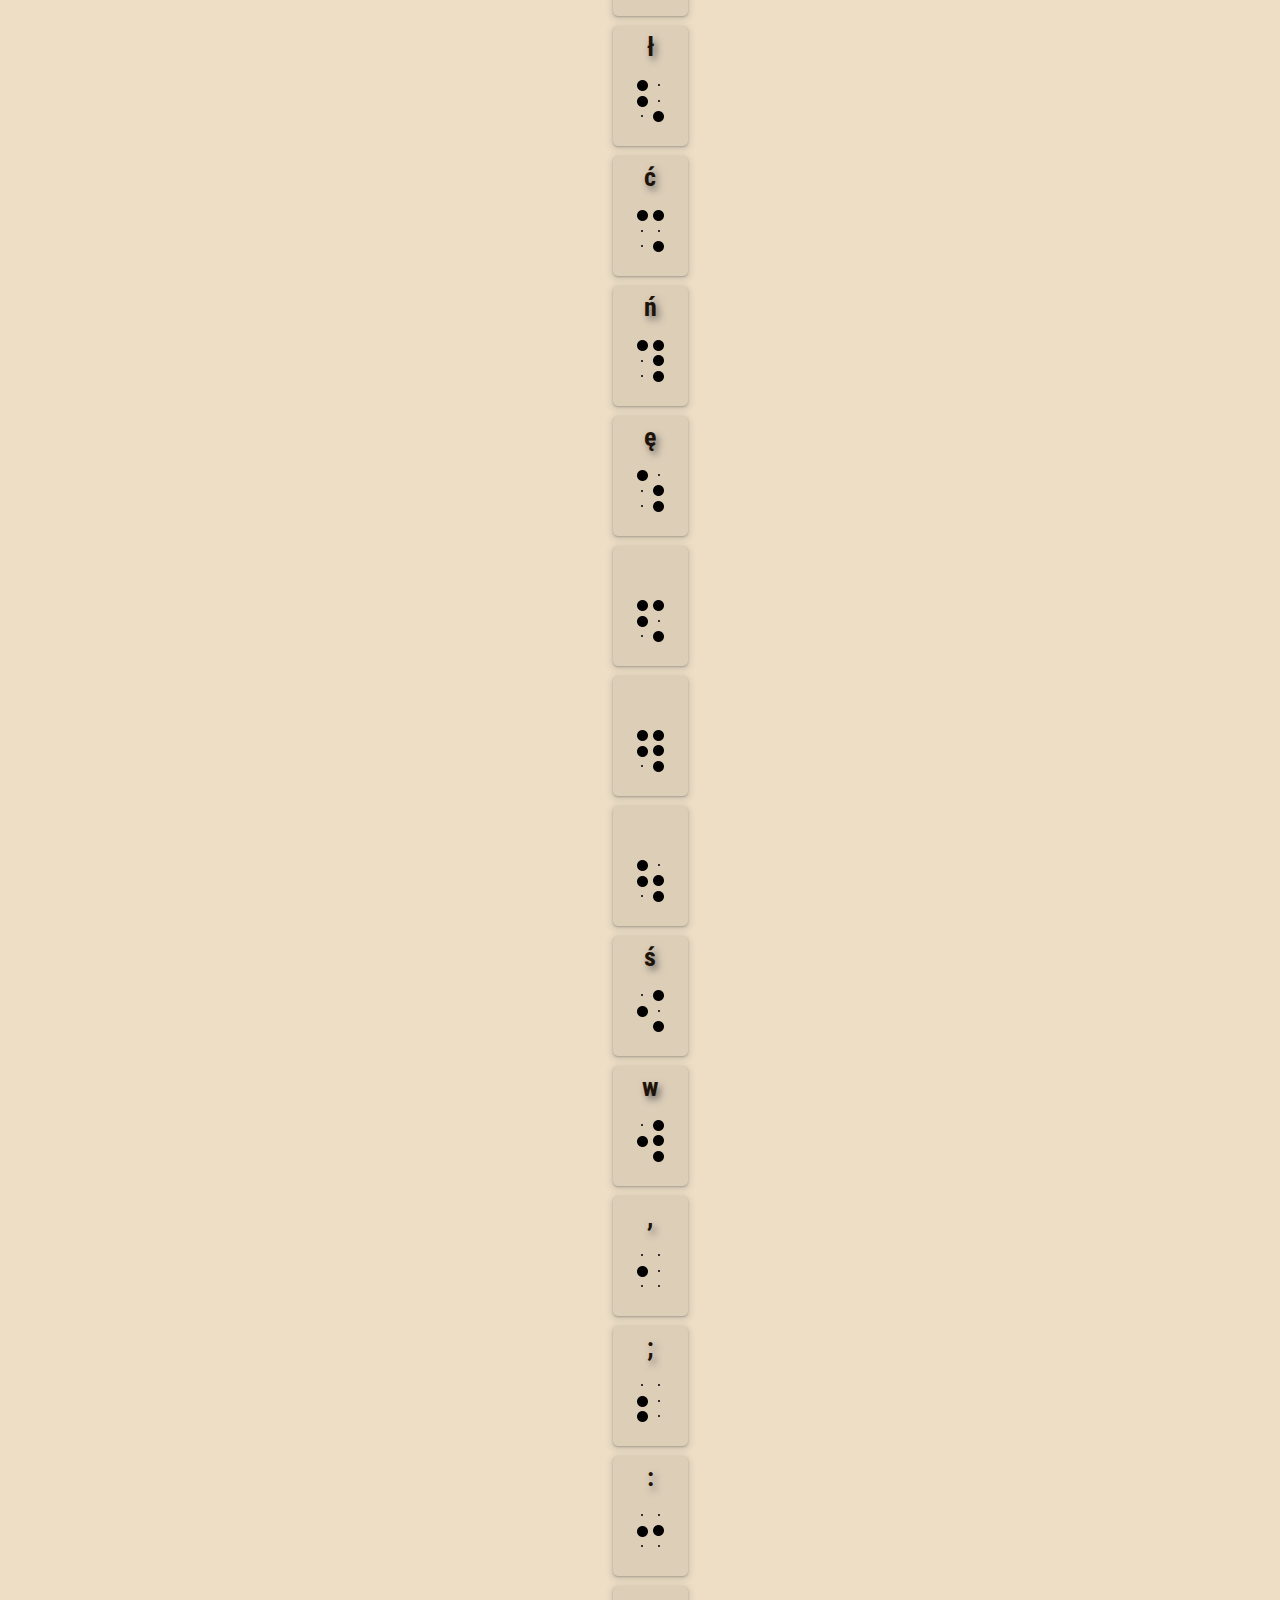
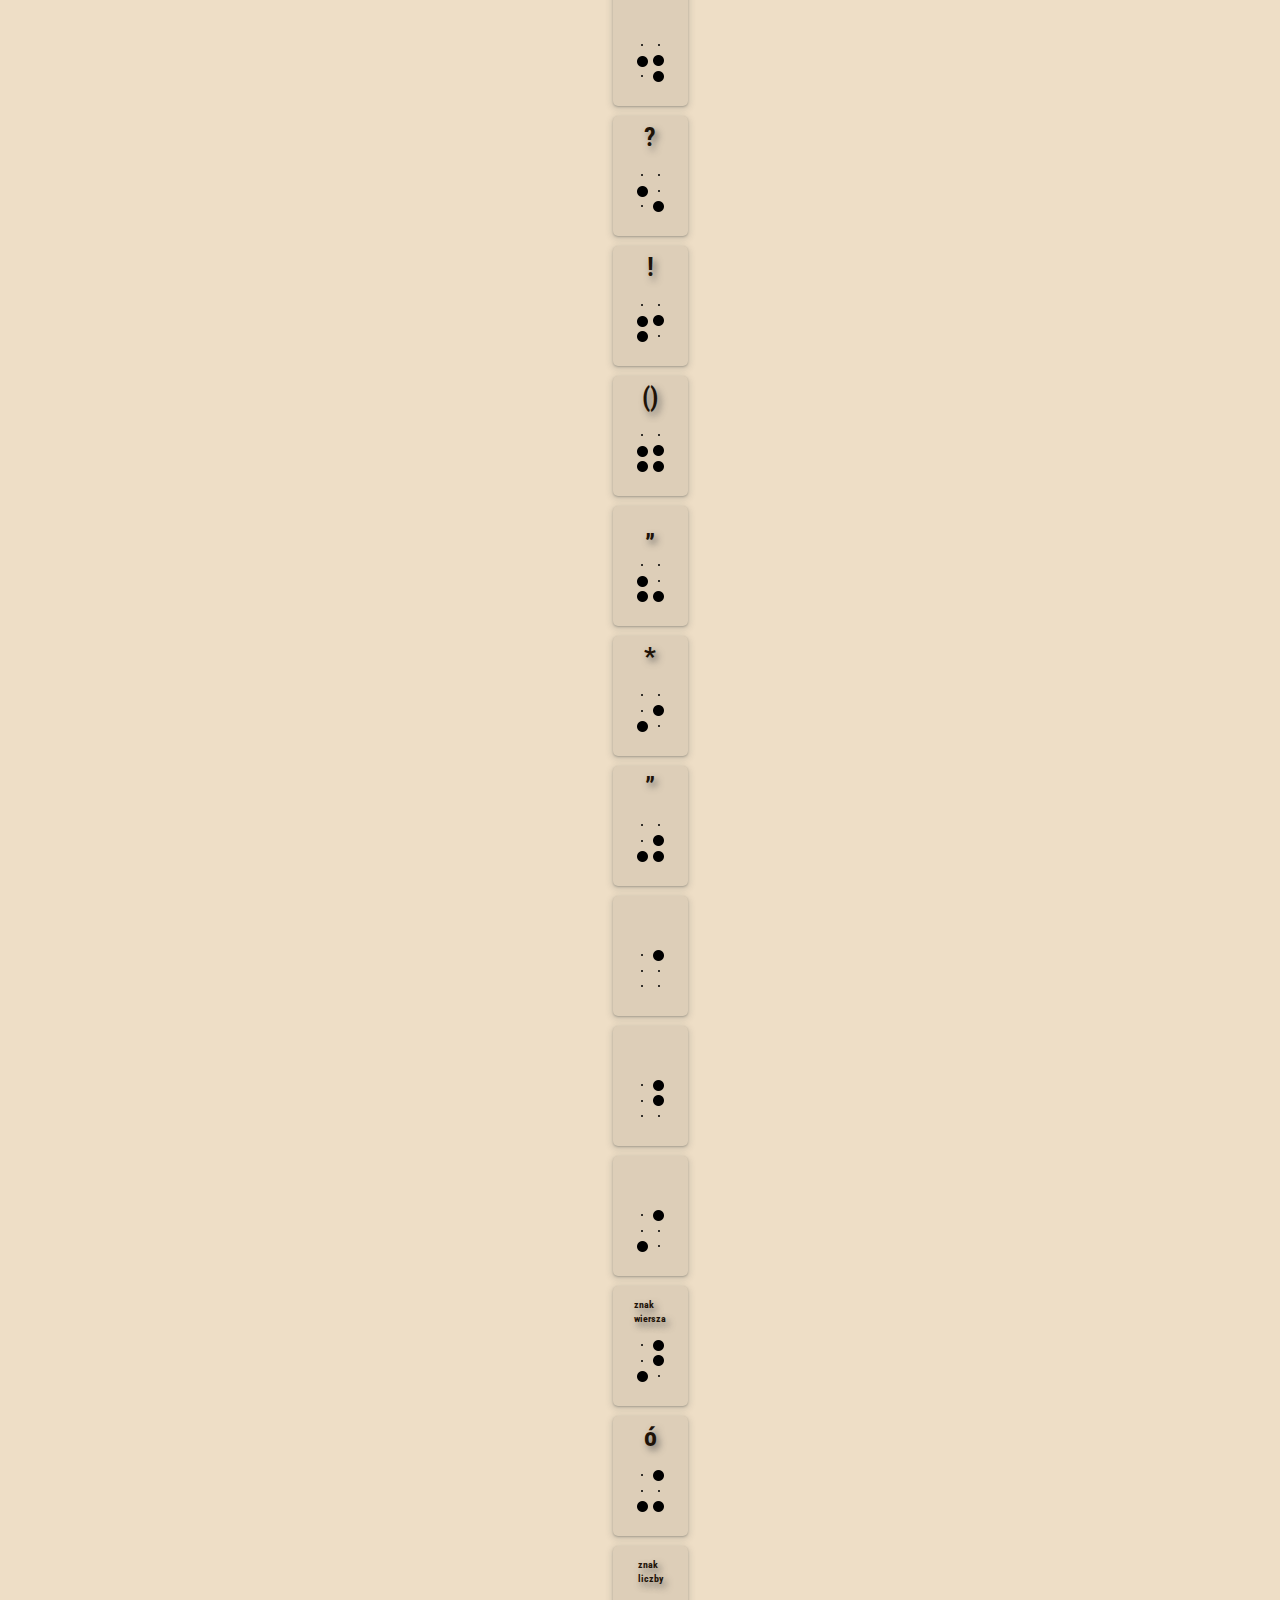
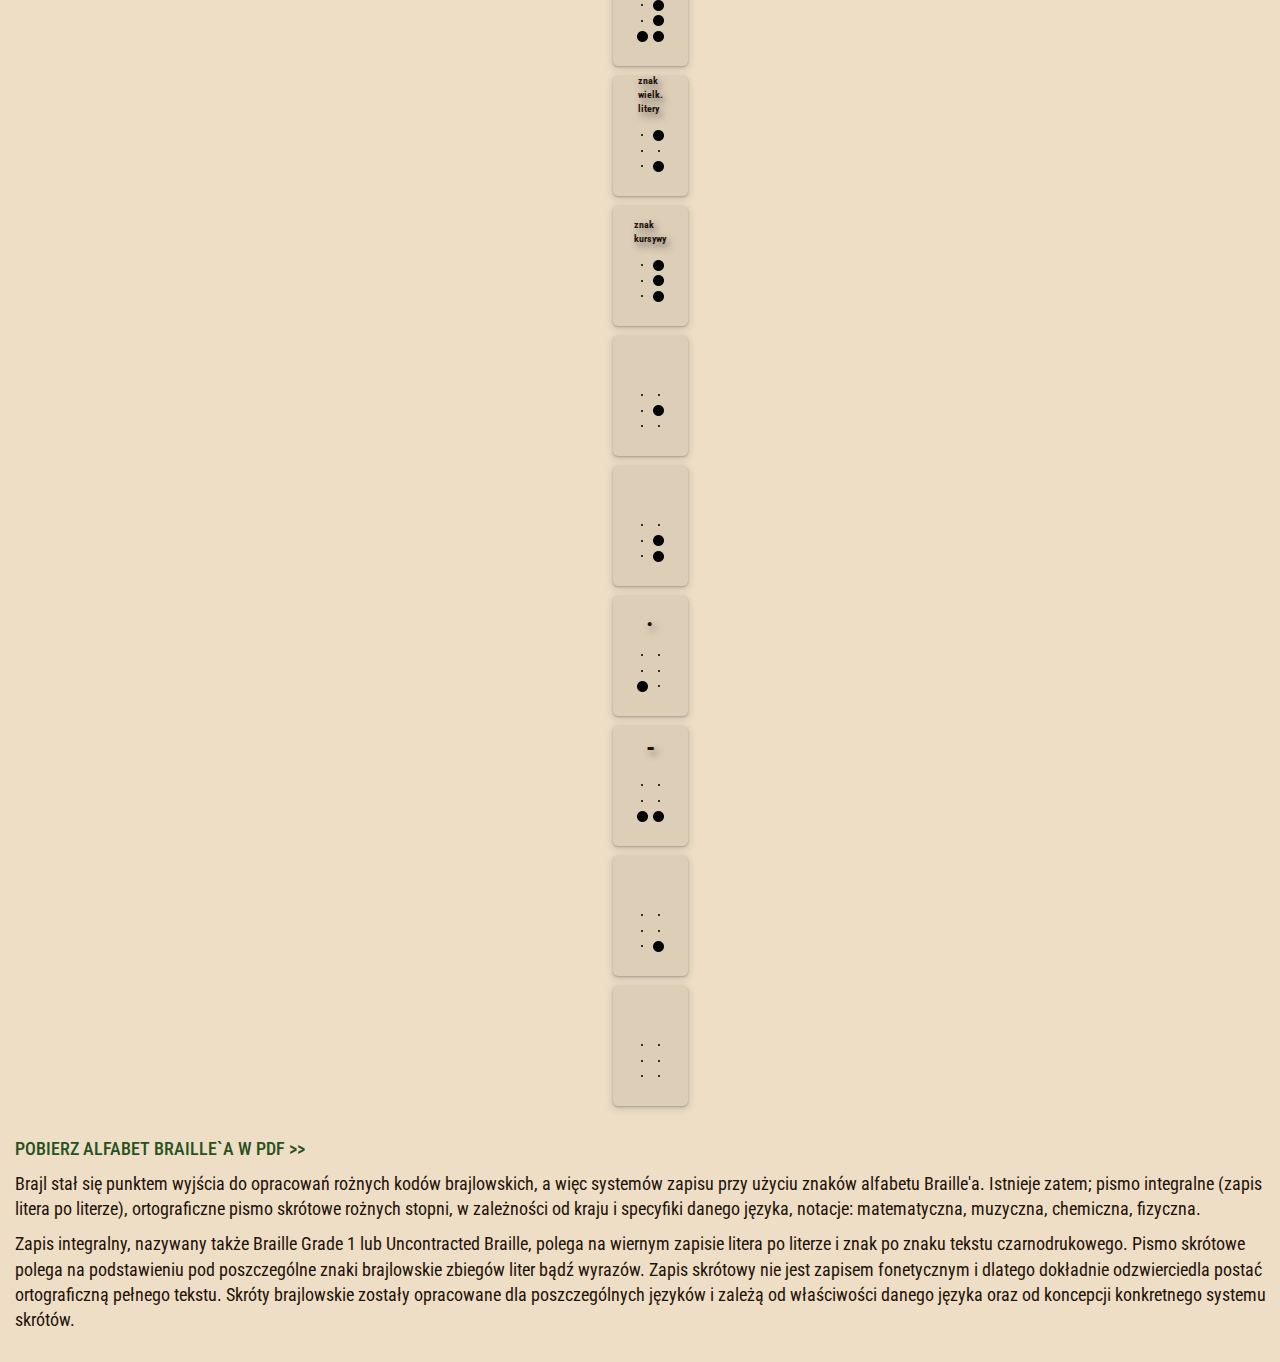
<file: braille.html>
<!DOCTYPE html>
<html lang="en">
<head>
    <meta charset="UTF-8">
    <meta http-equiv="X-UA-Compatible" content="IE=edge">
    <meta name="viewport" content="width=device-width, initial-scale=1.0">
    <title>Braille - pismo punktowe dla niewidomych</title>
    <link href="https://cdn.jsdelivr.net/npm/bootstrap@5.1.3/dist/css/bootstrap.min.css" rel="stylesheet" integrity="sha384-1BmE4kWBq78iYhFldvKuhfTAU6auU8tT94WrHftjDbrCEXSU1oBoqyl2QvZ6jIW3" crossorigin="anonymous">
    <link href="css/style.css" rel="stylesheet">
</head>
<body>

    <div id="header"></div>

    <div class="carousel">
       
    </div>

    <div class="main-container container">
        <ol class="breadcrumb">
            <li><a href="index.html" class="active-trail">BRAILLE</a></li>
            <li class="active"><span>&nbsp;/&nbsp;</span>SYSTEM LOUISA BRAILLE'A</li>
        </ol>

        <h1 class="page-header">System Louisa Braille'a</h1>
        <article>
            <p>Louis Braille (1809 - 1852) wynalazca pisma punktowego dla niewidomych. Podstawą, z której wyprowadza się cały system Braille'a jest sześciopunkt nazywany znakiem tworzącym. System składa się ze znaków będących kombinacją sześciu wypukłych punktów ułożonych w dwóch kolumnach po trzy punkty w każdej. Lewa kolumna zawiera umownie oznaczone punkty: 1,2,3, zaś prawą stanowią punkty: 4,5,6</p>
            <div class="images"><img alt="" src="images/brail_ver3.png"></div>
            <p>Wzajemna kombinacja i rozmieszczenie punktów daje możliwość sześćdziesięciu czterech znaków.</p>
            <p>Międzynarodową bazę alfabetu stanowi pierwszych 25 znaków oraz znak oznaczający literę "w", a także znaki przestankowe i pomocnicze, które mimo pewnych różnic między odmianami systemu Braille'a w poszczególnych językach mają na ogół międzynarodowy charakter.</p>
            <p>&nbsp;</p>
            <p><strong>Alfabet Braille'a</strong></p>
            <div class="alfabet">
                <div class="row">
                    <div class="col col-xl-1 col-lg-2 col-md-3 col-sm-4 col-4"><div class="inside">a<img alt="" src="images/a.png" style="height:50px; width:35px"></div></div>
                    <div class="col col-xl-1 col-lg-2 col-md-3 col-sm-4 col-4"><div class="inside">b<img alt="" src="images/b.png" style="height:50px; width:35px"></div></div>
                    <div class="col col-xl-1 col-lg-2 col-md-3 col-sm-4 col-4"><div class="inside">c<img alt="" src="images/c.png" style="height:50px; width:35px"></div></div>
                    <div class="col col-xl-1 col-lg-2 col-md-3 col-sm-4 col-4"><div class="inside">d<img alt="" src="images/d.png" style="height:50px; width:35px"></div></div>

                    <div class="col col-xl-1 col-lg-2 col-md-3 col-sm-4 col-4"><div class="inside">e<img alt="" src="images/e.png" style="height:50px; width:35px"></div></div>
                    <div class="col col-xl-1 col-lg-2 col-md-3 col-sm-4 col-4"><div class="inside">f<img alt="" src="images/f.png" style="height:50px; width:35px"></div></div>
                    <div class="col col-xl-1 col-lg-2 col-md-3 col-sm-4 col-4"><div class="inside">g<img alt="" src="images/g.png" style="height:50px; width:35px"></div></div>
                    <div class="col col-xl-1 col-lg-2 col-md-3 col-sm-4 col-4"><div class="inside">h<img alt="" src="images/h.png" style="height:50px; width:35px"></div></div>

                    <div class="col col-xl-1 col-lg-2 col-md-3 col-sm-4 col-4"><div class="inside">i<img alt="" src="images/i.png" style="height:50px; width:35px"></div></div>
                    <div class="col col-xl-1 col-lg-2 col-md-3 col-sm-4 col-4"><div class="inside">j<img alt="" src="images/j.png" style="height:50px; width:35px"></div></div>
                    <div class="col col-xl-1 col-lg-2 col-md-3 col-sm-4 col-4"><div class="inside">k<img alt="" src="images/k.png" style="height:50px; width:35px"></div></div>
                    <div class="col col-xl-1 col-lg-2 col-md-3 col-sm-4 col-4"><div class="inside">l<img alt="" src="images/l.png" style="height:50px; width:35px"></div></div>
                </div>
                <div class="row">
                    <div class="col col-xl-1 col-lg-2 col-md-3 col-sm-4 col-4"><div class="inside">m<img alt="" src="images/m.png" style="height:50px; width:35px"></div></div>
                    <div class="col col-xl-1 col-lg-2 col-md-3 col-sm-4 col-4"><div class="inside">n<img alt="" src="images/n.png" style="height:50px; width:35px"></div></div>
                    <div class="col col-xl-1 col-lg-2 col-md-3 col-sm-4 col-4"><div class="inside">o<img alt="" src="images/o.png" style="height:50px; width:35px"></div></div>
                    <div class="col col-xl-1 col-lg-2 col-md-3 col-sm-4 col-4"><div class="inside">p<img alt="" src="images/p.png" style="height:50px; width:35px"></div></div>

                    <div class="col col-xl-1 col-lg-2 col-md-3 col-sm-4 col-4"><div class="inside">q<img alt="" src="images/q.png" style="height:50px; width:35px"></div></div>
                    <div class="col col-xl-1 col-lg-2 col-md-3 col-sm-4 col-4"><div class="inside">r<img alt="" src="images/r.png" style="height:50px; width:35px"></div></div>
                    <div class="col col-xl-1 col-lg-2 col-md-3 col-sm-4 col-4"><div class="inside">s<img alt="" src="images/s.png" style="height:50px; width:35px"></div></div>
                    <div class="col col-xl-1 col-lg-2 col-md-3 col-sm-4 col-4"><div class="inside">t<img alt="" src="images/t.png" style="height:50px; width:35px"></div></div>

                    <div class="col col-xl-1 col-lg-2 col-md-3 col-sm-4 col-4"><div class="inside">u<img alt="" src="images/u.png" style="height:50px; width:35px"></div></div>
                    <div class="col col-xl-1 col-lg-2 col-md-3 col-sm-4 col-4"><div class="inside">v<img alt="" src="images/v.png" style="height:50px; width:35px"></div></div>
                    <div class="col col-xl-1 col-lg-2 col-md-3 col-sm-4 col-4"><div class="inside">x<img alt="" src="images/x.png" style="height:50px; width:35px"></div></div>
                    <div class="col col-xl-1 col-lg-2 col-md-3 col-sm-4 col-4"><div class="inside">y<img alt="" src="images/y.png" style="height:50px; width:35px"></div></div>
                </div>
                <div class="row">
                    <div class="col col-xl-1 col-lg-2 col-md-3 col-sm-4 col-4"><div class="inside">z<img alt="" src="images/z.png" style="height:50px; width:35px"></div></div>
                    <div class="col col-xl-1 col-lg-2 col-md-3 col-sm-4 col-4"><div class="inside">ż<img alt="" src="images/ż.png" style="height:50px; width:35px"></div></div>
                    <div class="col col-xl-1 col-lg-2 col-md-3 col-sm-4 col-4"><div class="inside">&nbsp;<img alt="" src="images/empty1.png" style="height:50px; width:35px"></div></div>
                    <div class="col col-xl-1 col-lg-2 col-md-3 col-sm-4 col-4"><div class="inside">&nbsp;<img alt="" src="images/empty2.png" style="height:50px; width:35px"></div></div>
                    
                    <div class="col col-xl-1 col-lg-2 col-md-3 col-sm-4 col-4"><div class="inside">ź<img alt="" src="images/ź.png" style="height:50px; width:35px"></div></div>
                    <div class="col col-xl-1 col-lg-2 col-md-3 col-sm-4 col-4"><div class="inside">&nbsp;<img alt="" src="images/empty3.png" style="height:50px; width:35px"></div></div>
                    <div class="col col-xl-1 col-lg-2 col-md-3 col-sm-4 col-4"><div class="inside">ą<img alt="" src="images/ą.png" style="height:50px; width:35px"></div></div>
                    <div class="col col-xl-1 col-lg-2 col-md-3 col-sm-4 col-4"><div class="inside">ł<img alt="" src="images/ł.png" style="height:50px; width:35px"></div></div>

                    <div class="col col-xl-1 col-lg-2 col-md-3 col-sm-4 col-4"><div class="inside">ć<img alt="" src="images/ć.png" style="height:50px; width:35px"></div></div>
                    <div class="col col-xl-1 col-lg-2 col-md-3 col-sm-4 col-4"><div class="inside">ń<img alt="" src="images/ń.png" style="height:50px; width:35px"></div></div>
                    <div class="col col-xl-1 col-lg-2 col-md-3 col-sm-4 col-4"><div class="inside">ę<img alt="" src="images/ę.png" style="height:50px; width:35px"></div></div>
                    <div class="col col-xl-1 col-lg-2 col-md-3 col-sm-4 col-4"><div class="inside">&nbsp;<img alt="" src="images/empty4.png" style="height:50px; width:35px"></div></div>
                </div>
                <div class="row">
                    <div class="col col-xl-1 col-lg-2 col-md-3 col-sm-4 col-4"><div class="inside">&nbsp;<img alt="" src="images/empty5.png" style="height:50px; width:35px"></div></div>
                    <div class="col col-xl-1 col-lg-2 col-md-3 col-sm-4 col-4"><div class="inside">&nbsp;<img alt="" src="images/empty6.png" style="height:50px; width:35px"></div></div>
                    <div class="col col-xl-1 col-lg-2 col-md-3 col-sm-4 col-4"><div class="inside">ś<img alt="" src="images/ś.png" style="height:50px; width:35px"></div></div>
                    <div class="col col-xl-1 col-lg-2 col-md-3 col-sm-4 col-4"><div class="inside">w<img alt="" src="images/w.png" style="height:50px; width:35px"></div></div>

                    <div class="col col-xl-1 col-lg-2 col-md-3 col-sm-4 col-4"><div class="inside">,<img alt="" src="images/spec1.png" style="height:50px; width:35px"></div></div>
                    <div class="col col-xl-1 col-lg-2 col-md-3 col-sm-4 col-4"><div class="inside">;<img alt="" src="images/spec2.png" style="height:50px; width:35px"></div></div>
                    <div class="col col-xl-1 col-lg-2 col-md-3 col-sm-4 col-4"><div class="inside">:<img alt="" src="images/spec3.png" style="height:50px; width:35px"></div></div>
                    <div class="col col-xl-1 col-lg-2 col-md-3 col-sm-4 col-4"><div class="inside">&nbsp;<img alt="" src="images/empty7.png" style="height:50px; width:35px"></div></div>

                    <div class="col col-xl-1 col-lg-2 col-md-3 col-sm-4 col-4"><div class="inside">?<img alt="" src="images/spec4.png" style="height:50px; width:35px"></div></div>
                    <div class="col col-xl-1 col-lg-2 col-md-3 col-sm-4 col-4"><div class="inside">!<img alt="" src="images/spec5.png" style="height:50px; width:35px"></div></div>
                    <div class="col col-xl-1 col-lg-2 col-md-3 col-sm-4 col-4"><div class="inside">()<img alt="" src="images/spec6.png" style="height:50px; width:35px"></div></div>
                    <div class="col col-xl-1 col-lg-2 col-md-3 col-sm-4 col-4"><div class="inside">&bdquo;<img alt="" src="images/spec7.png" style="height:50px; width:35px"></div></div>
                </div>
                <div class="row">
                    <div class="col col-xl-1 col-lg-2 col-md-3 col-sm-4 col-4"><div class="inside">*<img alt="" src="images/spec8.png" style="height:50px; width:35px"></div></div>
                    <div class="col col-xl-1 col-lg-2 col-md-3 col-sm-4 col-4"><div class="inside">&rdquo;<img alt="" src="images/spec9.png" style="height:50px; width:35px"></div></div>
                    <div class="col col-xl-1 col-lg-2 col-md-3 col-sm-4 col-4"><div class="inside">&nbsp;<img alt="" src="images/empty8.png" style="height:50px; width:35px"></div></div>
                    <div class="col col-xl-1 col-lg-2 col-md-3 col-sm-4 col-4"><div class="inside">&nbsp;<img alt="" src="images/empty9.png" style="height:50px; width:35px"></div></div>

                    <div class="col col-xl-1 col-lg-2 col-md-3 col-sm-4 col-4"><div class="inside">&nbsp;<img alt="" src="images/empty10.png" style="height:50px; width:35px"></div></div>
                    <div class="col col-xl-1 col-lg-2 col-md-3 col-sm-4 col-4"><div class="inside small-txt">znak<br>wiersza<img alt="" src="images/znakwiersza.png" style="height:50px; width:35px"></div></div>
                    <div class="col col-xl-1 col-lg-2 col-md-3 col-sm-4 col-4"><div class="inside">ó<img alt="" src="images/ó.png" style="height:50px; width:35px"></div></div>
                    <div class="col col-xl-1 col-lg-2 col-md-3 col-sm-4 col-4"><div class="inside small-txt">znak<br>liczby<img alt="" src="images/znakliczby.png" style="height:50px; width:35px"></div></div>

                    <div class="col col-xl-1 col-lg-2 col-md-3 col-sm-4 col-4"><div class="inside small-txt">znak<br>wielk.<br>litery<img alt="" src="images/znakwielklitery.png" style="height:50px; width:35px"></div></div>
                    <div class="col col-xl-1 col-lg-2 col-md-3 col-sm-4 col-4"><div class="inside small-txt">znak<br>kursywy<img alt="" src="images/znakkursywy.png" style="height:50px; width:35px"></div></div>
                    <div class="col col-xl-1 col-lg-2 col-md-3 col-sm-4 col-4"><div class="inside">&nbsp;<img alt="" src="images/empty11.png" style="height:50px; width:35px"></div></div>
                    <div class="col col-xl-1 col-lg-2 col-md-3 col-sm-4 col-4"><div class="inside">&nbsp;<img alt="" src="images/empty12.png" style="height:50px; width:35px"></div></div>
                </div>
                <div class="row">
                    <div class="col col-xl-1 col-lg-2 col-md-3 col-sm-4 col-4"><div class="inside">.<img alt="" src="images/kropka.png" style="height:50px; width:35px"></div></div>
                    <div class="col col-xl-1 col-lg-2 col-md-3 col-sm-4 col-4"><div class="inside">-<img alt="" src="images/pauza.png" style="height:50px; width:35px"></div></div>
                    <div class="col col-xl-1 col-lg-2 col-md-3 col-sm-4 col-4"><div class="inside">&nbsp;<img alt="" src="images/empty13.png" style="height:50px; width:35px"></div></div>
                    <div class="col col-xl-1 col-lg-2 col-md-3 col-sm-4 col-4"><div class="inside">&nbsp;<img alt="" src="images/empty14.png" style="height:50px; width:35px"></div></div>

                    <div class="col col-xl-1 col-lg-2 col-md-3 col-sm-4 col-4"></div>
                    <div class="col col-xl-1 col-lg-2 col-md-3 col-sm-4 col-4"></div>
                    <div class="col col-xl-1 col-lg-2 col-md-3 col-sm-4 col-4"></div>
                    <div class="col col-xl-1 col-lg-2 col-md-3 col-sm-4 col-4"></div>

                    <div class="col col-xl-1 col-lg-2 col-md-3 col-sm-4 col-4"></div>
                    <div class="col col-xl-1 col-lg-2 col-md-3 col-sm-4 col-4"></div>
                    <div class="col col-xl-1 col-lg-2 col-md-3 col-sm-4 col-4"></div>
                    <div class="col col-xl-1 col-lg-2 col-md-3 col-sm-4 col-4"></div>
                </div>
            </div>
            <p><a href="pdf/alfabet_brajla.pdf">POBIERZ ALFABET BRAILLE`A W PDF &gt;&gt;</a></p>
            <p>Brajl stał się punktem wyjścia do opracowań rożnych kodów brajlowskich, a więc systemów zapisu przy użyciu znaków alfabetu Braille'a. Istnieje zatem; pismo integralne (zapis litera po literze), ortograficzne pismo skrótowe rożnych stopni, w zależności od kraju i specyfiki danego języka, notacje: matematyczna, muzyczna, chemiczna, fizyczna.</p>
            <p>Zapis integralny, nazywany także Braille Grade 1 lub Uncontracted Braille, polega na wiernym zapisie litera po literze i znak po znaku tekstu czarnodrukowego. Pismo skrótowe polega na podstawieniu pod poszczególne znaki brajlowskie zbiegów liter bądź wyrazów. Zapis skrótowy nie jest zapisem fonetycznym i dlatego dokładnie odzwierciedla postać ortograficzną pełnego tekstu. Skróty brajlowskie zostały opracowane dla poszczególnych języków i zależą od właściwości danego języka oraz od koncepcji konkretnego systemu skrótów.</p>
        </article>
    </div>
    
    <script type="text/javascript" src="https://cdnjs.cloudflare.com/ajax/libs/jquery/3.5.1/jquery.min.js"></script>
    <script src="https://cdn.jsdelivr.net/npm/bootstrap@5.1.3/dist/js/bootstrap.bundle.min.js" integrity="sha384-ka7Sk0Gln4gmtz2MlQnikT1wXgYsOg+OMhuP+IlRH9sENBO0LRn5q+8nbTov4+1p" crossorigin="anonymous"></script>
    <script type="text/javascript" src="js/script.js"></script>

</body>
</html>
</file>
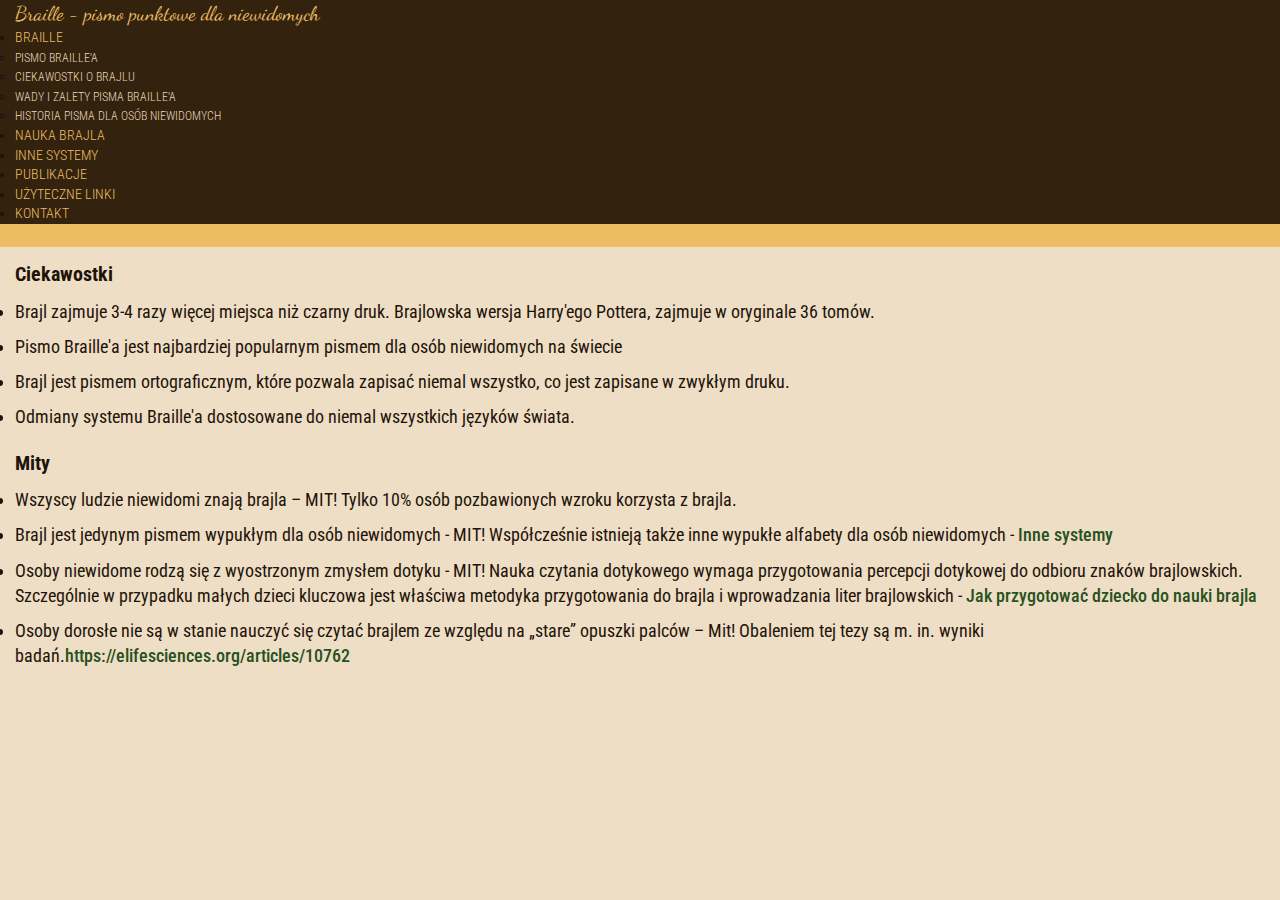
<file: ciekawostki.html>
<!DOCTYPE html>
<html lang="en">
<head>
    <meta charset="UTF-8">
    <meta http-equiv="X-UA-Compatible" content="IE=edge">
    <meta name="viewport" content="width=device-width, initial-scale=1.0">
    <title>Braille - pismo punktowe dla niewidomych</title>
    <link href="https://cdn.jsdelivr.net/npm/bootstrap@5.1.3/dist/css/bootstrap.min.css" rel="stylesheet" integrity="sha384-1BmE4kWBq78iYhFldvKuhfTAU6auU8tT94WrHftjDbrCEXSU1oBoqyl2QvZ6jIW3" crossorigin="anonymous">
    <link href="css/style.css" rel="stylesheet">
</head>
<body>

    <div id="header"></div>

    <div class="carousel"></div>

    <div class="main-container container">
        <ol class="breadcrumb">
            <li><a href="index.html" class="active-trail">BRAILLE</a></li>
            <li class="active"><span>&nbsp;/&nbsp;</span>CIEKAWOSTKI O BRAJLU</li>
        </ol>
        <h1 class="page-header">Ciekawostki o brajlu</h1>
        <article>
            <h2>Ciekawostki</h2>
            <ul>
                <li>Brajl zajmuje 3-4 razy więcej miejsca niż czarny druk. Brajlowska wersja Harry'ego Pottera, zajmuje w oryginale 36 tomów.</li>
                <li>Pismo Braille'a jest najbardziej popularnym pismem  dla osób niewidomych na świecie</li>
                <li>Brajl jest pismem ortograficznym, które pozwala zapisać niemal wszystko, co jest zapisane w zwykłym druku.</li>
                <li>Odmiany systemu Braille'a dostosowane do niemal wszystkich języków świata.</li>
            </ul>
            <h2>Mity</h2>
            <ul>
                <li>Wszyscy ludzie niewidomi znają brajla – MIT! Tylko 10% osób pozbawionych wzroku korzysta z brajla.</li>
                <li>Brajl jest jedynym pismem wypukłym dla osób niewidomych - MIT! Współcześnie istnieją także inne wypukłe alfabety dla osób niewidomych - <a href="inne.html">Inne systemy</a></li>
                <li>Osoby niewidome rodzą się  z wyostrzonym zmysłem dotyku - MIT! Nauka czytania dotykowego wymaga przygotowania percepcji dotykowej do odbioru znaków brajlowskich. Szczególnie w przypadku małych dzieci kluczowa jest właściwa metodyka przygotowania do brajla i wprowadzania liter brajlowskich - <a href="nauka.html">Jak przygotować dziecko do nauki brajla</a></li>
                <li>Osoby dorosłe nie są w stanie nauczyć się czytać brajlem ze względu na „stare” opuszki palców – Mit! Obaleniem tej tezy są m. in. wyniki badań.<a href="https://elifesciences.org/articles/10762">https://elifesciences.org/articles/10762</a></li>
            </ul>
        </article>
    </div>
    
    <script type="text/javascript" src="https://cdnjs.cloudflare.com/ajax/libs/jquery/3.5.1/jquery.min.js"></script>
    <script src="https://cdn.jsdelivr.net/npm/bootstrap@5.1.3/dist/js/bootstrap.bundle.min.js" integrity="sha384-ka7Sk0Gln4gmtz2MlQnikT1wXgYsOg+OMhuP+IlRH9sENBO0LRn5q+8nbTov4+1p" crossorigin="anonymous"></script>
    <script type="text/javascript" src="js/script.js"></script>

</body>
</html>
</file>
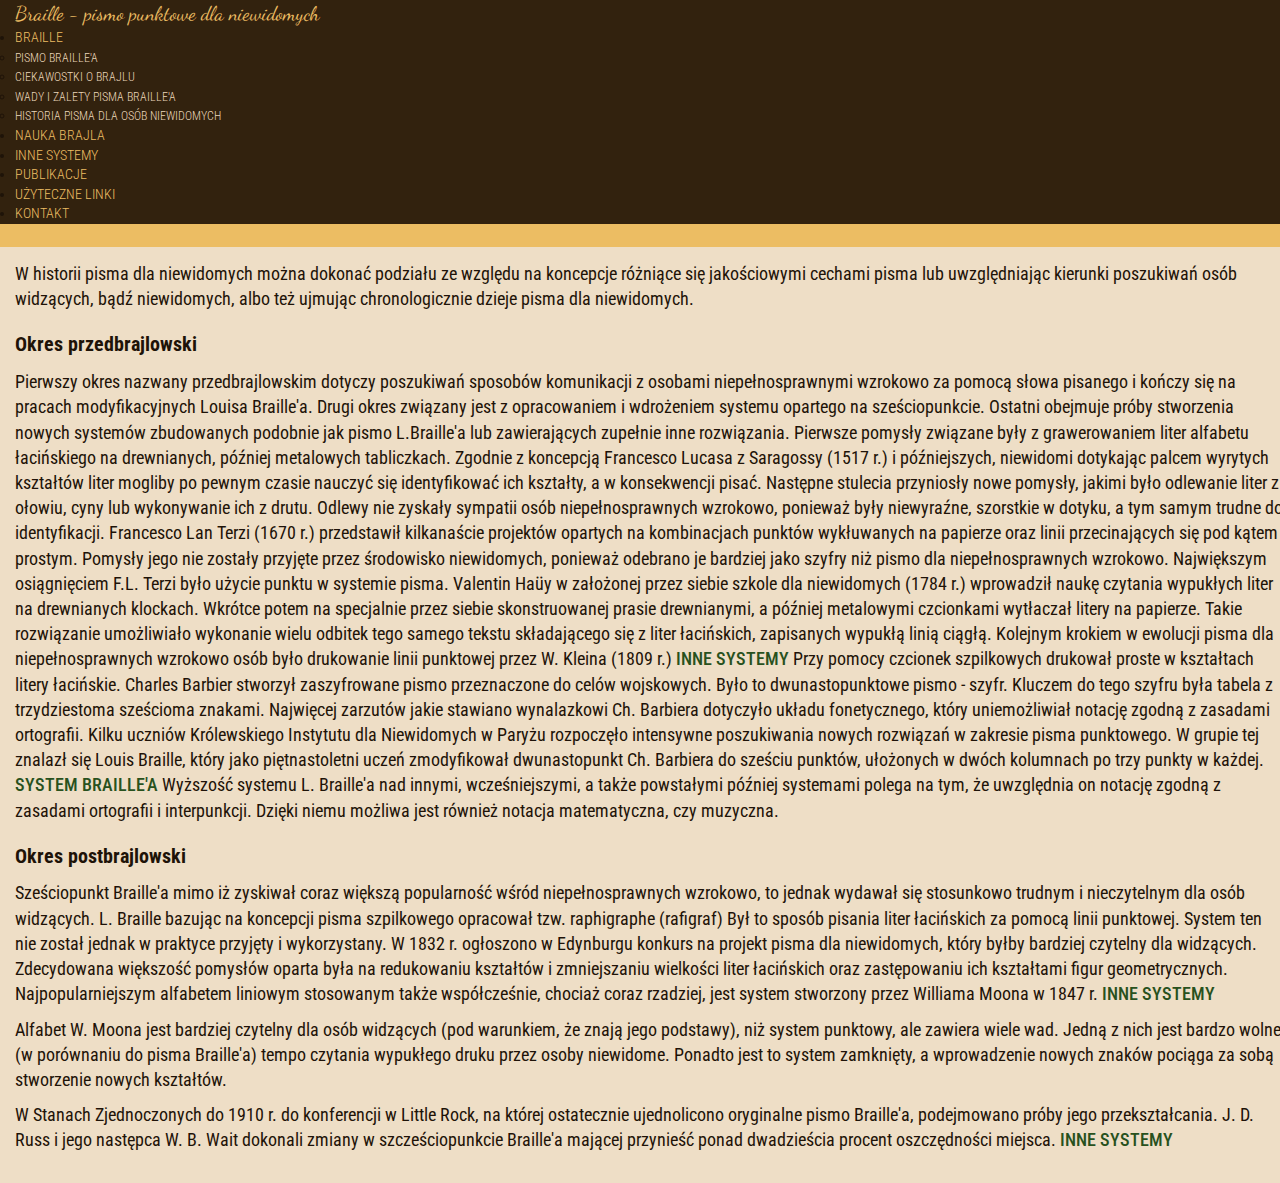
<file: historia.html>
<!DOCTYPE html>
<html lang="en">
<head>
    <meta charset="UTF-8">
    <meta http-equiv="X-UA-Compatible" content="IE=edge">
    <meta name="viewport" content="width=device-width, initial-scale=1.0">
    <title>Braille - pismo punktowe dla niewidomych</title>
    <link href="https://cdn.jsdelivr.net/npm/bootstrap@5.1.3/dist/css/bootstrap.min.css" rel="stylesheet" integrity="sha384-1BmE4kWBq78iYhFldvKuhfTAU6auU8tT94WrHftjDbrCEXSU1oBoqyl2QvZ6jIW3" crossorigin="anonymous">
    <link href="css/style.css" rel="stylesheet">
</head>
<body>

    <div id="header"></div>

    <div class="carousel"></div>

    <div class="main-container container">
        <ol class="breadcrumb">
            <li><a href="index.html" class="active-trail">BRAILLE</a></li>
            <li class="active"><span>&nbsp;/&nbsp;</span>HISTORIA PISMA DLA OSÓB NIEWIDOMYCH</li>
        </ol>
        <h1 class="page-header">Historia pisma dla osób niewidomych</h1>
        <article>
            <p>W historii pisma dla niewidomych można dokonać podziału ze względu na koncepcje różniące się jakościowymi cechami pisma lub uwzględniając kierunki poszukiwań osób widzących, bądź niewidomych, albo też ujmując chronologicznie dzieje pisma dla niewidomych.</p>
            <h2>Okres przedbrajlowski</h2>
            <p>Pierwszy okres nazwany przedbrajlowskim dotyczy poszukiwań sposobów komunikacji z osobami niepełnosprawnymi wzrokowo za pomocą słowa pisanego i kończy się na pracach modyfikacyjnych Louisa Braille'a. Drugi okres związany jest z opracowaniem i wdrożeniem systemu opartego na sześciopunkcie. Ostatni obejmuje próby stworzenia nowych systemów zbudowanych podobnie jak pismo L.Braille'a lub zawierających zupełnie inne rozwiązania. Pierwsze pomysły związane były z grawerowaniem liter alfabetu łacińskiego na drewnianych, później metalowych tabliczkach. Zgodnie z koncepcją Francesco Lucasa z Saragossy (1517 r.) i późniejszych, niewidomi dotykając palcem wyrytych kształtów liter mogliby po pewnym czasie nauczyć się identyfikować ich kształty, a w konsekwencji pisać. Następne stulecia przyniosły nowe pomysły, jakimi było odlewanie liter z ołowiu, cyny lub wykonywanie ich z drutu. Odlewy nie zyskały sympatii osób niepełnosprawnych wzrokowo, ponieważ były niewyraźne, szorstkie w dotyku, a tym samym trudne do identyfikacji. Francesco Lan Terzi (1670 r.) przedstawił kilkanaście projektów opartych na kombinacjach punktów wykłuwanych na papierze oraz linii przecinających się pod kątem prostym. Pomysły jego nie zostały przyjęte przez środowisko niewidomych, ponieważ odebrano je bardziej jako szyfry niż pismo dla niepełnosprawnych wzrokowo. Największym osiągnięciem F.L. Terzi było użycie punktu w systemie pisma. Valentin Haüy w założonej przez siebie szkole dla niewidomych (1784 r.) wprowadził naukę czytania wypukłych liter na drewnianych klockach. Wkrótce potem na specjalnie przez siebie skonstruowanej prasie drewnianymi, a później metalowymi czcionkami wytłaczał litery na papierze. Takie rozwiązanie umożliwiało wykonanie wielu odbitek tego samego tekstu składającego się z liter łacińskich, zapisanych wypukłą linią ciągłą. Kolejnym krokiem w ewolucji pisma dla niepełnosprawnych wzrokowo osób było drukowanie linii punktowej przez W. Kleina (1809 r.) <a href="inne.html">INNE SYSTEMY</a> Przy pomocy czcionek szpilkowych drukował proste w kształtach litery łacińskie. Charles Barbier stworzył zaszyfrowane pismo przeznaczone do celów wojskowych. Było to dwunastopunktowe pismo - szyfr. Kluczem do tego szyfru była tabela z trzydziestoma sześcioma znakami. Najwięcej zarzutów jakie stawiano wynalazkowi Ch. Barbiera dotyczyło układu fonetycznego, który uniemożliwiał notację zgodną z zasadami ortografii. Kilku uczniów Królewskiego Instytutu dla Niewidomych w Paryżu rozpoczęło intensywne poszukiwania nowych rozwiązań w zakresie pisma punktowego. W grupie tej znalazł się Louis Braille, który jako piętnastoletni uczeń zmodyfikował dwunastopunkt Ch. Barbiera do sześciu punktów, ułożonych w dwóch kolumnach po trzy punkty w każdej. <a href="nauka.html">SYSTEM BRAILLE'A</a> Wyższość systemu L. Braille'a nad innymi, wcześniejszymi, a także powstałymi później systemami polega na tym, że uwzględnia on notację zgodną z zasadami ortografii i interpunkcji. Dzięki niemu możliwa jest również notacja matematyczna, czy muzyczna.</p>
            <h2>Okres postbrajlowski</h2>
            <p>Sześciopunkt Braille'a mimo iż zyskiwał coraz większą popularność wśród niepełnosprawnych wzrokowo, to jednak wydawał się stosunkowo trudnym i nieczytelnym dla osób widzących. L. Braille bazując na koncepcji pisma szpilkowego opracował tzw. raphigraphe (rafigraf) Był to sposób pisania liter łacińskich za pomocą linii punktowej. System ten nie został jednak w praktyce przyjęty i wykorzystany. W 1832 r. ogłoszono w Edynburgu konkurs na projekt pisma dla niewidomych, który byłby bardziej czytelny dla widzących. Zdecydowana większość pomysłów oparta była na redukowaniu kształtów i zmniejszaniu wielkości liter łacińskich oraz zastępowaniu ich kształtami figur geometrycznych. Najpopularniejszym alfabetem liniowym stosowanym także współcześnie, chociaż coraz rzadziej, jest system stworzony przez Williama Moona w 1847 r. <a href="inne.html">INNE SYSTEMY</a></p>
            <p>Alfabet W. Moona jest bardziej czytelny dla osób widzących (pod warunkiem, że znają jego podstawy), niż system punktowy, ale zawiera wiele wad. Jedną z nich jest bardzo wolne (w porównaniu do pisma Braille'a) tempo czytania wypukłego druku przez osoby niewidome. Ponadto jest to system zamknięty, a wprowadzenie nowych znaków pociąga za sobą stworzenie nowych kształtów.</p>
            <p>W Stanach Zjednoczonych do 1910 r. do konferencji w Little Rock, na której ostatecznie ujednolicono oryginalne pismo Braille'a, podejmowano próby jego przekształcania. J. D. Russ i jego następca W. B. Wait dokonali zmiany w szcześciopunkcie Braille'a mającej przynieść ponad dwadzieścia procent oszczędności miejsca. <a href="inne.html">INNE SYSTEMY</a></p>
        </article>
    </div>
    
    <script type="text/javascript" src="https://cdnjs.cloudflare.com/ajax/libs/jquery/3.5.1/jquery.min.js"></script>
    <script src="https://cdn.jsdelivr.net/npm/bootstrap@5.1.3/dist/js/bootstrap.bundle.min.js" integrity="sha384-ka7Sk0Gln4gmtz2MlQnikT1wXgYsOg+OMhuP+IlRH9sENBO0LRn5q+8nbTov4+1p" crossorigin="anonymous"></script>
    <script type="text/javascript" src="js/script.js"></script>

</body>
</html>
</file>
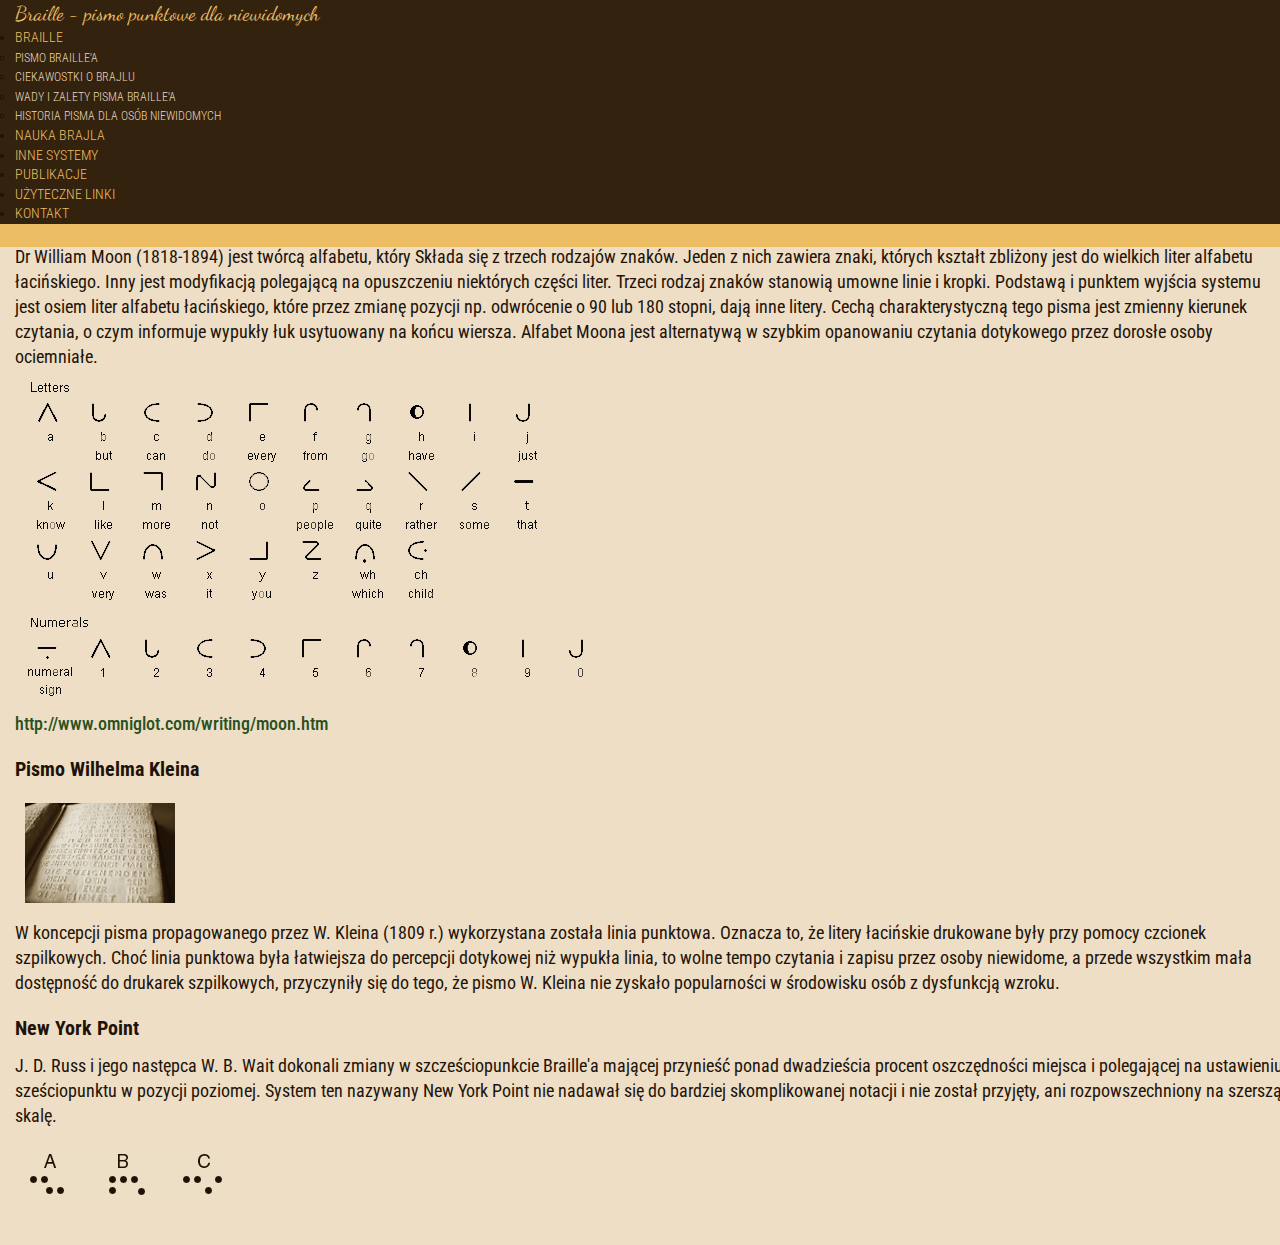
<file: inne.html>
<!DOCTYPE html>
<html lang="en">
<head>
    <meta charset="UTF-8">
    <meta http-equiv="X-UA-Compatible" content="IE=edge">
    <meta name="viewport" content="width=device-width, initial-scale=1.0">
    <title>Braille - pismo punktowe dla niewidomych</title>
    <link href="https://cdn.jsdelivr.net/npm/bootstrap@5.1.3/dist/css/bootstrap.min.css" rel="stylesheet" integrity="sha384-1BmE4kWBq78iYhFldvKuhfTAU6auU8tT94WrHftjDbrCEXSU1oBoqyl2QvZ6jIW3" crossorigin="anonymous">
    <link href="css/style.css" rel="stylesheet">
</head>
<body>

    <div id="header"></div>

    <div class="carousel"></div>

    <div class="main-container container">
        <h1 class="page-header">Inne systemy</h1>
        <article class="other">
            <h2>Alfabet Williama Moona</h2>
            <p>Dr William Moon (1818-1894) jest twórcą alfabetu, który Składa się z trzech rodzajów znaków. Jeden z nich zawiera znaki, których kształt zbliżony jest do wielkich liter alfabetu łacińskiego. Inny jest modyfikacją polegającą na opuszczeniu niektórych części liter. Trzeci rodzaj znaków stanowią umowne linie i kropki. Podstawą i punktem wyjścia systemu jest osiem liter alfabetu łacińskiego, które przez zmianę pozycji np. odwrócenie o 90 lub 180 stopni, dają inne litery. Cechą charakterystyczną tego pisma jest zmienny kierunek czytania, o czym informuje wypukły łuk usytuowany na końcu wiersza. Alfabet Moona jest alternatywą w szybkim opanowaniu czytania dotykowego przez dorosłe osoby ociemniałe.</p>
            <img class="moon" alt="" src="images/moon.png">
            <a href="http://www.omniglot.com/writing/moon.htm">http://www.omniglot.com/writing/moon.htm</a>
            <h2>Pismo Wilhelma Kleina</h2>
            <img alt="" src="images/inne_klein.gif" style="height:100px; width:150px">
            <p>W koncepcji pisma propagowanego przez W. Kleina (1809 r.) wykorzystana została linia punktowa. Oznacza to, że litery łacińskie drukowane były przy pomocy czcionek szpilkowych. Choć linia punktowa była łatwiejsza do percepcji dotykowej niż wypukła linia, to wolne tempo czytania i zapisu przez osoby niewidome, a przede wszystkim mała dostępność do drukarek szpilkowych, przyczyniły się do tego, że pismo W. Kleina nie zyskało popularności w środowisku osób z dysfunkcją wzroku.</p>
            <h2>New York Point</h2>
            <p>J. D. Russ i jego następca W. B. Wait dokonali zmiany w szcześciopunkcie Braille'a mającej przynieść ponad dwadzieścia procent oszczędności miejsca i polegającej na ustawieniu sześciopunktu w pozycji poziomej. System ten nazywany New York Point nie nadawał się do bardziej skomplikowanej notacji i nie został przyjęty, ani rozpowszechniony na szerszą skalę.</p>
            <img alt="" src="images/inne_point.gif" style="height:50px; width:203px">
        </article>
    </div>
    
    <script type="text/javascript" src="https://cdnjs.cloudflare.com/ajax/libs/jquery/3.5.1/jquery.min.js"></script>
    <script src="https://cdn.jsdelivr.net/npm/bootstrap@5.1.3/dist/js/bootstrap.bundle.min.js" integrity="sha384-ka7Sk0Gln4gmtz2MlQnikT1wXgYsOg+OMhuP+IlRH9sENBO0LRn5q+8nbTov4+1p" crossorigin="anonymous"></script>
    <script type="text/javascript" src="js/script.js"></script>

</body>
</html>
</file>
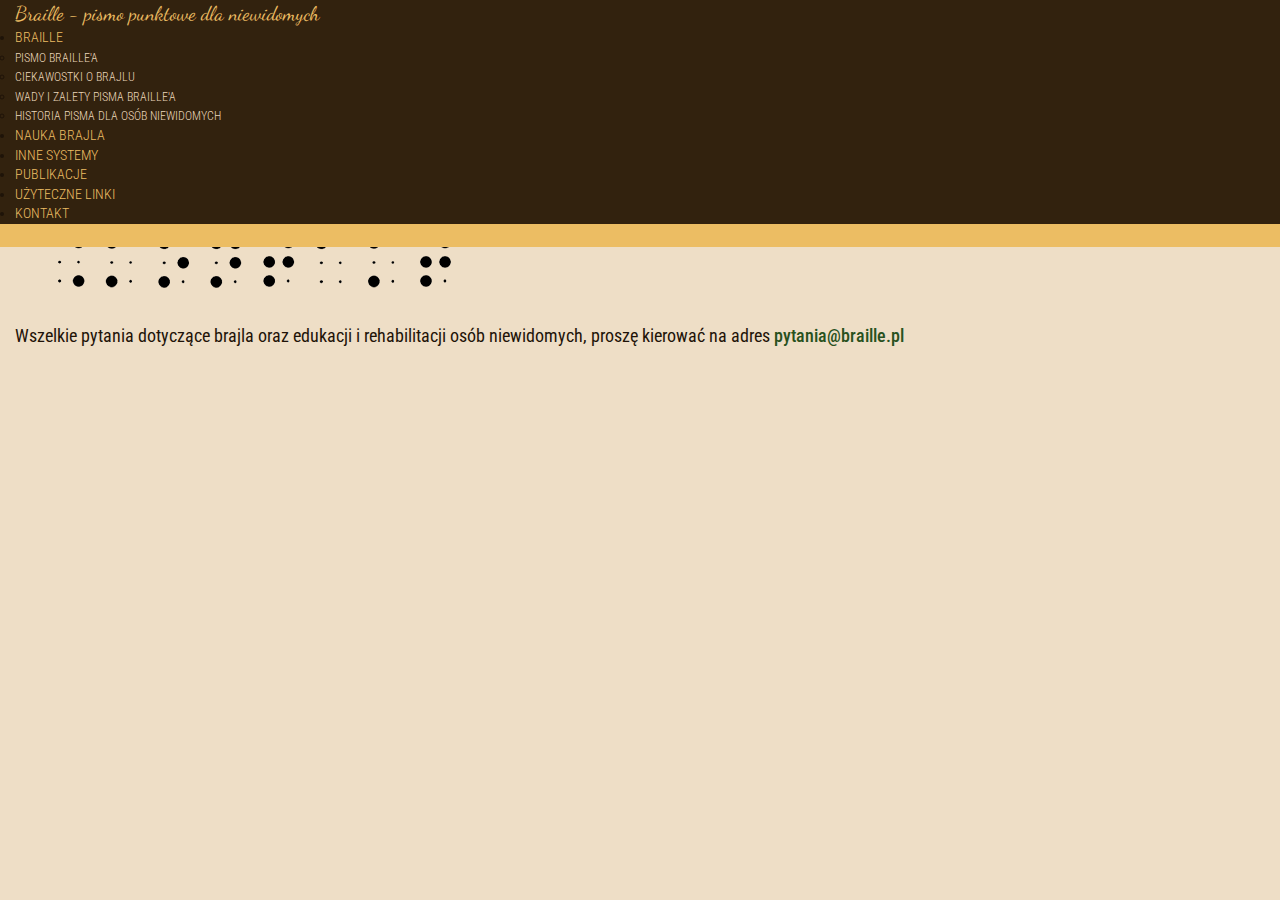
<file: kontakt.html>
<!DOCTYPE html>
<html lang="en">
<head>
    <meta charset="UTF-8">
    <meta http-equiv="X-UA-Compatible" content="IE=edge">
    <meta name="viewport" content="width=device-width, initial-scale=1.0">
    <title>Braille - pismo punktowe dla niewidomych</title>
    <link href="https://cdn.jsdelivr.net/npm/bootstrap@5.1.3/dist/css/bootstrap.min.css" rel="stylesheet" integrity="sha384-1BmE4kWBq78iYhFldvKuhfTAU6auU8tT94WrHftjDbrCEXSU1oBoqyl2QvZ6jIW3" crossorigin="anonymous">
    <link href="css/style.css" rel="stylesheet">
</head>
<body>

    <div id="header"></div>

    <div class="carousel"></div>

    <div class="main-container container">
        <h1 class="page-header">Kontakt</h1>
        <article>
            <img class="contact" src="images/kontakt.png">
            <p>Wszelkie pytania dotyczące brajla oraz edukacji i rehabilitacji osób niewidomych, proszę kierować na adres <a href="mailto:pytania@braille.pl">pytania@braille.pl</a></p>
        </article>
    </div>
    
    <script type="text/javascript" src="https://cdnjs.cloudflare.com/ajax/libs/jquery/3.5.1/jquery.min.js"></script>
    <script src="https://cdn.jsdelivr.net/npm/bootstrap@5.1.3/dist/js/bootstrap.bundle.min.js" integrity="sha384-ka7Sk0Gln4gmtz2MlQnikT1wXgYsOg+OMhuP+IlRH9sENBO0LRn5q+8nbTov4+1p" crossorigin="anonymous"></script>
    <script type="text/javascript" src="js/script.js"></script>

</body>
</html>
</file>
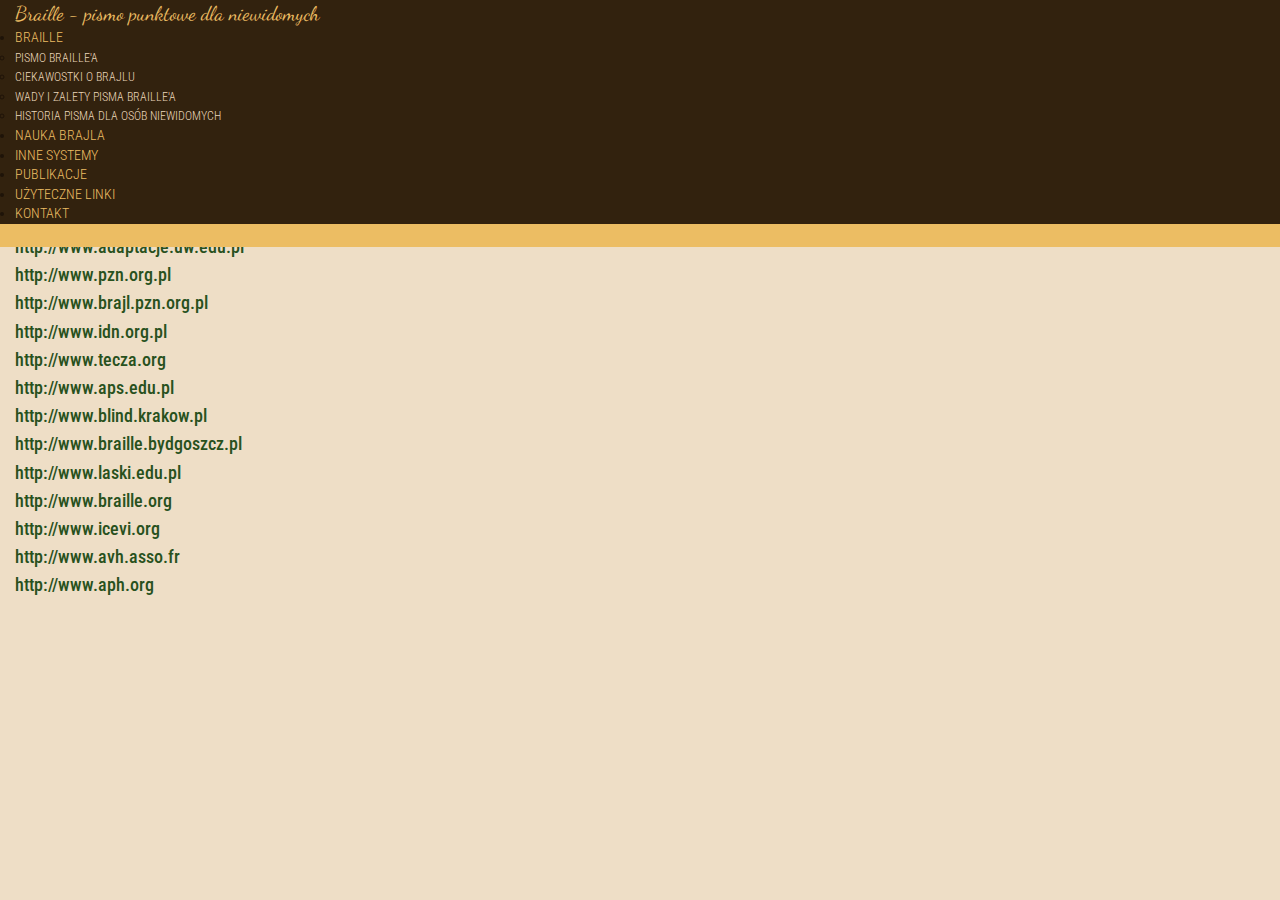
<file: linki.html>
<!DOCTYPE html>
<html lang="en">
<head>
    <meta charset="UTF-8">
    <meta http-equiv="X-UA-Compatible" content="IE=edge">
    <meta name="viewport" content="width=device-width, initial-scale=1.0">
    <title>Braille - pismo punktowe dla niewidomych</title>
    <link href="https://cdn.jsdelivr.net/npm/bootstrap@5.1.3/dist/css/bootstrap.min.css" rel="stylesheet" integrity="sha384-1BmE4kWBq78iYhFldvKuhfTAU6auU8tT94WrHftjDbrCEXSU1oBoqyl2QvZ6jIW3" crossorigin="anonymous">
    <link href="css/style.css" rel="stylesheet">
</head>
<body>

    <div id="header"></div>

    <div class="carousel"></div>

    <div class="main-container container">
        <h1 class="page-header">Użyteczne linki</h1>
        <article class="links">
            <a href="http://www.trakt.org.pl" target="_blank">http://www.trakt.org.pl</a>
            <a href="http://www.adaptacje.uw.edu.pl" target="_blank">http://www.adaptacje.uw.edu.pl</a>
            <a href="http://www.pzn.org.pl" target="_blank">http://www.pzn.org.pl</a>
            <a href="http://www.brajl.pzn.org.pl" target="_blank">http://www.brajl.pzn.org.pl</a>
            <a href="http://www.idn.org.pl" target="_blank">http://www.idn.org.pl</a>
            <a href="http://www.tecza.org" target="_blank">http://www.tecza.org</a>
            <a href="http://www.aps.edu.pl" target="_blank">http://www.aps.edu.pl</a>
            <a href="http://www.blind.krakow.pl" target="_blank">http://www.blind.krakow.pl</a>
            <a href="http://www.braille.bydgoszcz.pl" target="_blank">http://www.braille.bydgoszcz.pl</a>
            <a href="http://www.laski.edu.pl" target="_blank">http://www.laski.edu.pl</a>
            <a href="http://www.braille.org" target="_blank">http://www.braille.org</a>
            <a href="http://www.icevi.org" target="_blank">http://www.icevi.org</a>
            <a href="http://www.avh.asso.fr" target="_blank">http://www.avh.asso.fr</a>
            <a href="http://www.aph.org" target="_blank">http://www.aph.org</a>
        </article>
    </div>
    
    <script type="text/javascript" src="https://cdnjs.cloudflare.com/ajax/libs/jquery/3.5.1/jquery.min.js"></script>
    <script src="https://cdn.jsdelivr.net/npm/bootstrap@5.1.3/dist/js/bootstrap.bundle.min.js" integrity="sha384-ka7Sk0Gln4gmtz2MlQnikT1wXgYsOg+OMhuP+IlRH9sENBO0LRn5q+8nbTov4+1p" crossorigin="anonymous"></script>
    <script type="text/javascript" src="js/script.js"></script>

</body>
</html>
</file>
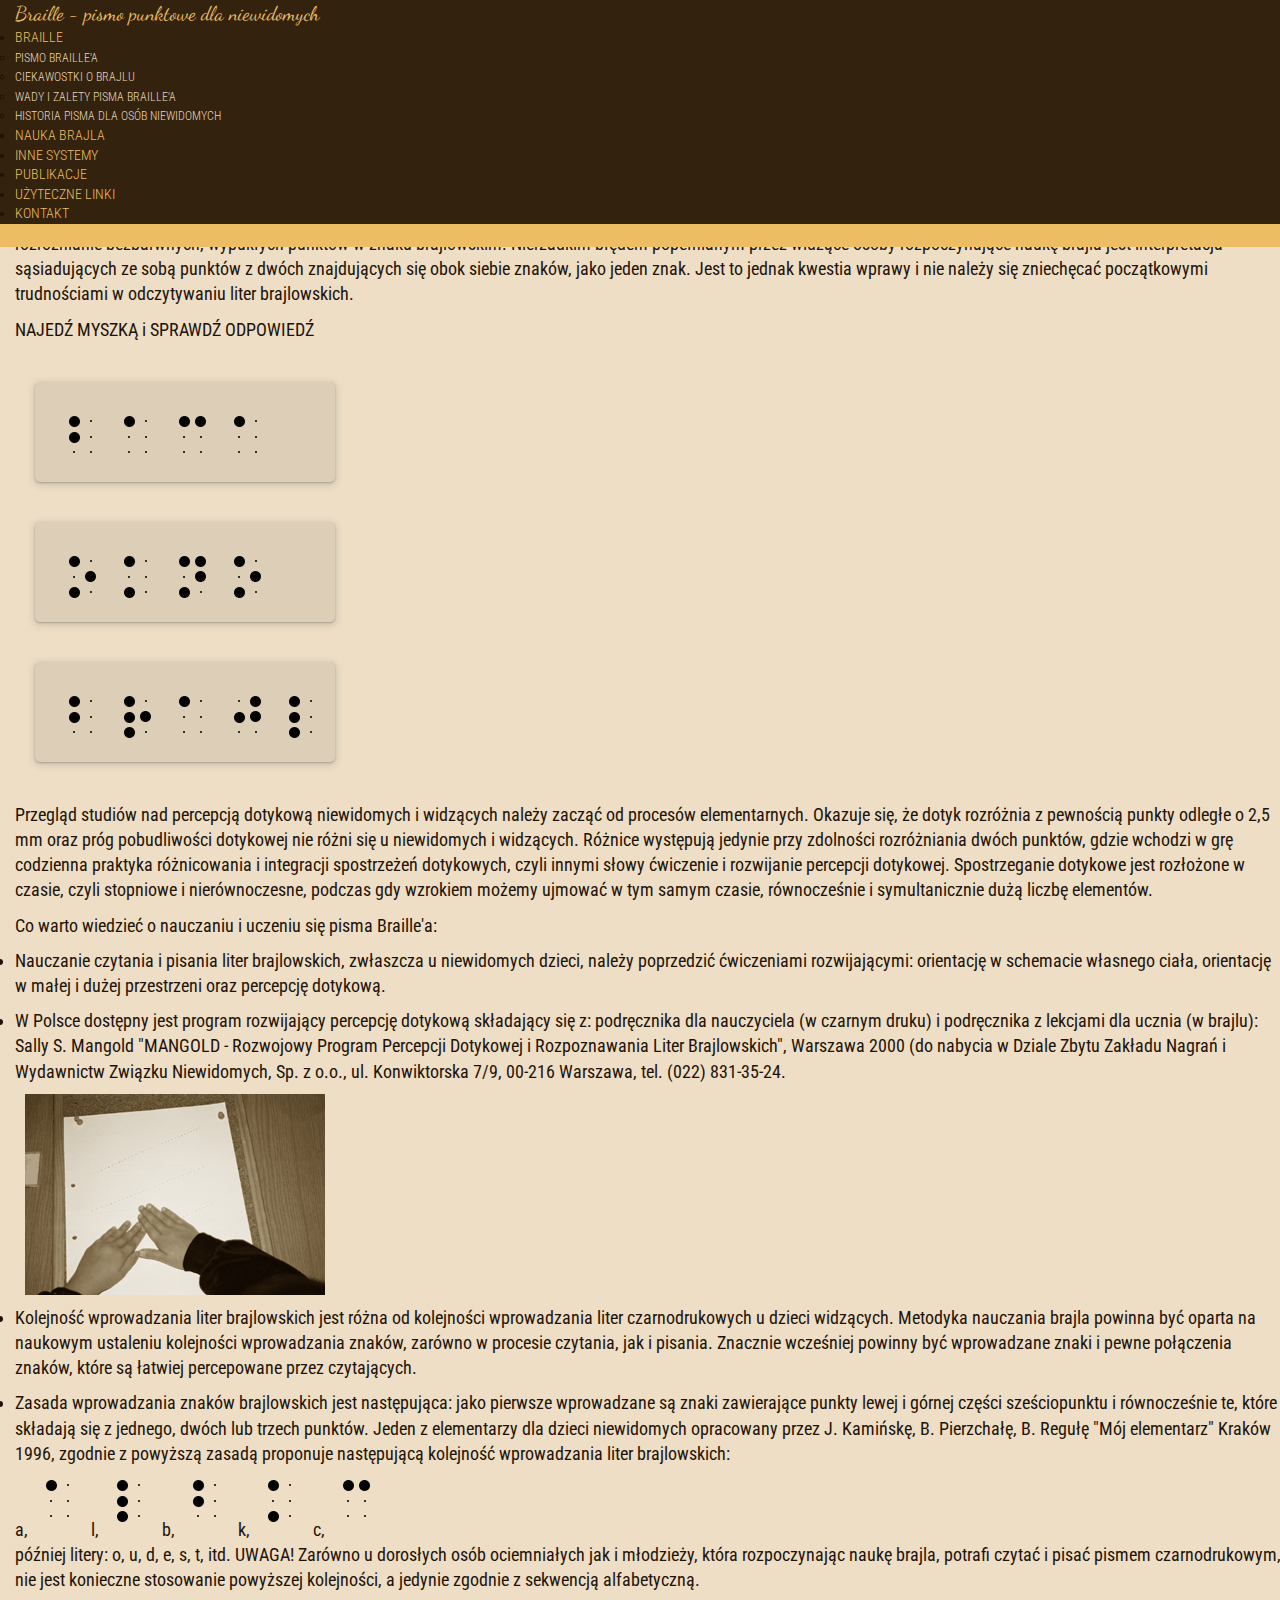
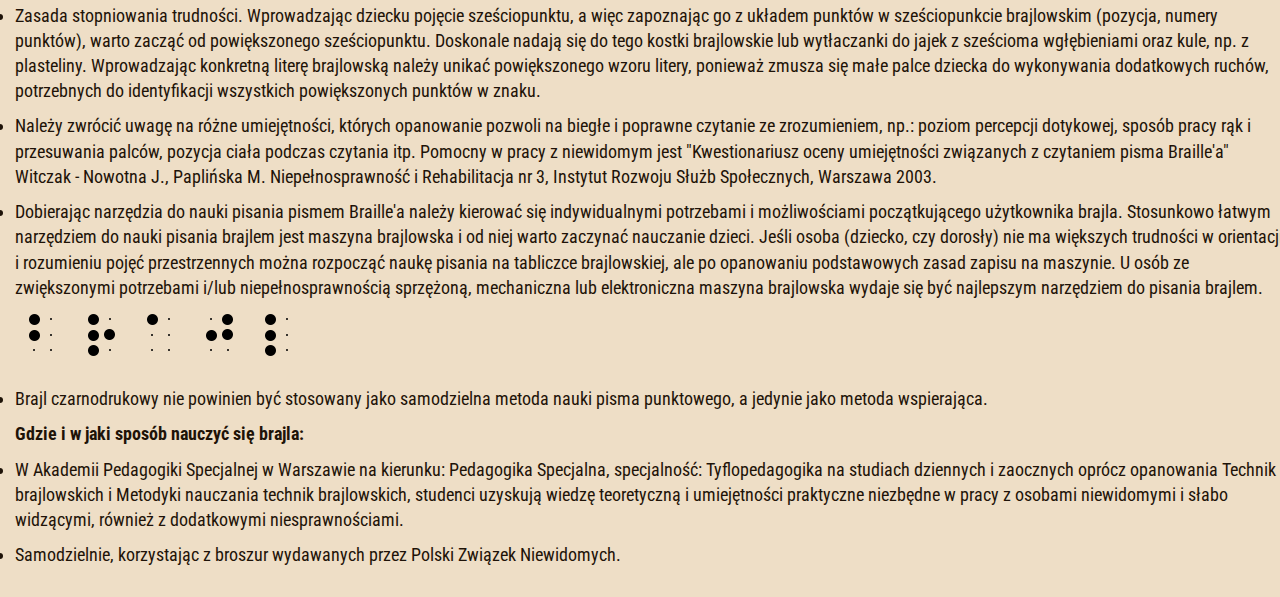
<file: nauka.html>
<!DOCTYPE html>
<html lang="en">
<head>
    <meta charset="UTF-8">
    <meta http-equiv="X-UA-Compatible" content="IE=edge">
    <meta name="viewport" content="width=device-width, initial-scale=1.0">
    <title>Braille - pismo punktowe dla niewidomych</title>
    <link href="https://cdn.jsdelivr.net/npm/bootstrap@5.1.3/dist/css/bootstrap.min.css" rel="stylesheet" integrity="sha384-1BmE4kWBq78iYhFldvKuhfTAU6auU8tT94WrHftjDbrCEXSU1oBoqyl2QvZ6jIW3" crossorigin="anonymous">
    <link href="css/style.css" rel="stylesheet">
</head>
<body>

    <div id="header"></div>

    <div class="carousel"></div>

    <div class="main-container container">
        <h1 class="page-header">Nauka Brailla</h1>
        <article>
            <p>Częstym problemem początkujących użytkowników brajla jest wzrokowa percepcja wypukłych znaków brajlowskich. Dużą trudność sprawia przede wszystkim wzrokowe rozróżnianie bezbarwnych, wypukłych punktów w znaku brajlowskim. Nierzadkim błędem popełnianym przez widzące osoby rozpoczynające naukę brajla jest interpretacja sąsiadujących ze sobą punktów z dwóch znajdujących się obok siebie znaków, jako jeden znak. Jest to jednak kwestia wprawy i nie należy się zniechęcać początkowymi trudnościami w odczytywaniu liter brajlowskich.</p>
            <div>NAJEDŹ MYSZKĄ i SPRAWDŹ ODPOWIEDŹ</div>
          
            <div class="flip-card">
                <div class="flip-card-inner">
                    <div class="flip-card-front">
                        <div class="inside-quiz">
                            <img alt="" src="images/b.png" style="height:50px; width:35px">
                            <img alt="" src="images/a.png" style="height:50px; width:35px">
                            <img alt="" src="images/c.png" style="height:50px; width:35px">
                            <img alt="" src="images/a.png" style="height:50px; width:35px">
                        </div>
                    </div>
                    <div class="flip-card-back">baca</div>
                </div>
            </div>
            
            <div class="flip-card">
                <div class="flip-card-inner">
                    <div class="flip-card-front">
                        <div class="inside-quiz">
                            <img alt="" src="images/o.png" style="height:50px; width:35px">
                            <img alt="" src="images/k.png" style="height:50px; width:35px">
                            <img alt="" src="images/n.png" style="height:50px; width:35px">
                            <img alt="" src="images/o.png" style="height:50px; width:35px">
                        </div>
                    </div>
                    <div class="flip-card-back">okno</div>
                </div>
            </div>
            
            <div class="flip-card">
                <div class="flip-card-inner">
                    <div class="flip-card-front">
                        <div class="inside-quiz">
                            <img alt="" src="images/b.png" style="height:50px; width:35px">
                            <img alt="" src="images/r.png" style="height:50px; width:35px">
                            <img alt="" src="images/a.png" style="height:50px; width:35px">
                            <img alt="" src="images/j.png" style="height:50px; width:35px">
                            <img alt="" src="images/l.png" style="height:50px; width:35px">
                        </div>
                    </div>
                    <div class="flip-card-back">brajl</div>
                </div>
            </div>
            <p> Przegląd studiów nad percepcją dotykową niewidomych i widzących należy zacząć od procesów elementarnych. Okazuje się, że dotyk rozróżnia z pewnością punkty odległe o 2,5 mm oraz próg pobudliwości dotykowej nie różni się u niewidomych i widzących. Różnice występują jedynie przy zdolności rozróżniania dwóch punktów, gdzie wchodzi w grę codzienna praktyka różnicowania i integracji spostrzeżeń dotykowych, czyli innymi słowy ćwiczenie i rozwijanie percepcji dotykowej. Spostrzeganie dotykowe jest rozłożone w czasie, czyli stopniowe i nierównoczesne, podczas gdy wzrokiem możemy ujmować w tym samym czasie, równocześnie i symultanicznie dużą liczbę elementów.</p>
            <p>Co warto wiedzieć o nauczaniu i uczeniu się pisma Braille'a:</p>
                <ul>
                    <li>Nauczanie czytania i pisania liter brajlowskich, zwłaszcza u niewidomych dzieci, należy poprzedzić ćwiczeniami rozwijającymi: orientację w schemacie własnego ciała, orientację w małej i dużej przestrzeni oraz percepcję dotykową.</li>
                    <li>
                        W Polsce dostępny jest program rozwijający percepcję dotykową składający się z: podręcznika dla nauczyciela (w czarnym druku) i podręcznika z lekcjami dla ucznia (w brajlu): Sally S. Mangold "MANGOLD - Rozwojowy Program Percepcji Dotykowej i Rozpoznawania Liter Brajlowskich", Warszawa 2000 (do nabycia w Dziale Zbytu Zakładu Nagrań i Wydawnictw Związku Niewidomych, Sp. z o.o., ul. Konwiktorska 7/9, 00-216 Warszawa, tel. (022) 831-35-24.
                        <img class="mangold" alt="" src="images/nauka_mangold.gif" style="height:201px; width:300px">
                    </li>
                    <li>Kolejność wprowadzania liter brajlowskich jest różna od kolejności wprowadzania liter czarnodrukowych u dzieci widzących. Metodyka nauczania brajla powinna być oparta na naukowym ustaleniu kolejności wprowadzania znaków, zarówno w procesie czytania, jak i pisania. Znacznie wcześniej powinny być wprowadzane znaki i pewne połączenia znaków, które są łatwiej percepowane przez czytających.</li>
                    <li>
                        Zasada wprowadzania znaków brajlowskich jest następująca: jako pierwsze wprowadzane są znaki zawierające punkty lewej i górnej części sześciopunktu i równocześnie te, które składają się z jednego, dwóch lub trzech punktów. Jeden z elementarzy dla dzieci niewidomych opracowany przez J. Kamińskę, B. Pierzchałę, B. Regułę "Mój elementarz" Kraków 1996, zgodnie z powyższą zasadą proponuje następującą kolejność wprowadzania liter brajlowskich:
                        <br>
                        a, <img alt="" src="images/a.png" style="height:50px; width:35px">
                        l, <img alt="" src="images/l.png" style="height:50px; width:35px">
                        b, <img alt="" src="images/b.png" style="height:50px; width:35px">
                        k, <img alt="" src="images/k.png" style="height:50px; width:35px">
                        c, <img alt="" src="images/c.png" style="height:50px; width:35px">
                        <br>
                        później litery: o, u, d, e, s, t, itd. UWAGA! Zarówno u dorosłych osób ociemniałych jak i młodzieży, która rozpoczynając naukę brajla, potrafi czytać i pisać pismem czarnodrukowym, nie jest konieczne stosowanie powyższej kolejności, a jedynie zgodnie z sekwencją alfabetyczną.
                    </li>
                    <li>Zasada stopniowania trudności. Wprowadzając dziecku pojęcie sześciopunktu, a więc zapoznając go z układem punktów w sześciopunkcie brajlowskim (pozycja, numery punktów), warto zacząć od powiększonego sześciopunktu. Doskonale nadają się do tego kostki brajlowskie lub wytłaczanki do jajek z sześcioma wgłębieniami oraz kule, np. z plasteliny. Wprowadzając konkretną literę brajlowską należy unikać powiększonego wzoru litery, ponieważ zmusza się małe palce dziecka do wykonywania dodatkowych ruchów, potrzebnych do identyfikacji wszystkich powiększonych punktów w znaku.</li>
                    <li>Należy zwrócić uwagę na różne umiejętności, których opanowanie pozwoli na biegłe i poprawne czytanie ze zrozumieniem, np.: poziom percepcji dotykowej, sposób pracy rąk i przesuwania palców, pozycja ciała podczas czytania itp. Pomocny w pracy z niewidomym jest "Kwestionariusz oceny umiejętności związanych z czytaniem pisma Braille'a" Witczak - Nowotna J., Paplińska M. Niepełnosprawność i Rehabilitacja nr 3, Instytut Rozwoju Służb Społecznych, Warszawa 2003.</li>
                    <li>
                        Dobierając narzędzia do nauki pisania pismem Braille'a należy kierować się indywidualnymi potrzebami i możliwościami początkującego użytkownika brajla. Stosunkowo łatwym narzędziem do nauki pisania brajlem jest maszyna brajlowska i od niej warto zaczynać nauczanie dzieci. Jeśli osoba (dziecko, czy dorosły) nie ma większych trudności w orientacji i rozumieniu pojęć przestrzennych można rozpocząć naukę pisania na tabliczce brajlowskiej, ale po opanowaniu podstawowych zasad zapisu na maszynie. U osób ze zwiększonymi potrzebami i/lub niepełnosprawnością sprzężoną, mechaniczna lub elektroniczna maszyna brajlowska wydaje się być najlepszym narzędziem do pisania brajlem.
                        <br>
                        <img alt="" src="images/b.png" style="height:50px; width:35px">
                        <img alt="" src="images/r.png" style="height:50px; width:35px">
                        <img alt="" src="images/a.png" style="height:50px; width:35px">
                        <img alt="" src="images/j.png" style="height:50px; width:35px">
                        <img alt="" src="images/l.png" style="height:50px; width:35px">
                        <br>
                    </li>
                    <li>Brajl czarnodrukowy nie powinien być stosowany jako samodzielna metoda nauki pisma punktowego, a jedynie jako metoda wspierająca.</li>
                </ul>
                <p><strong>Gdzie i w jaki sposób nauczyć się brajla:</strong></p>
                <ul>
                    <li>W Akademii Pedagogiki Specjalnej w Warszawie na kierunku: Pedagogika Specjalna, specjalność: Tyflopedagogika na studiach dziennych i zaocznych oprócz opanowania Technik brajlowskich i Metodyki nauczania technik brajlowskich, studenci uzyskują wiedzę teoretyczną i umiejętności praktyczne niezbędne w pracy z osobami niewidomymi i słabo widzącymi, również z dodatkowymi niesprawnościami.</li>
                    <li>Samodzielnie, korzystając z broszur wydawanych przez Polski Związek Niewidomych. </li>
                </ul>
            </p>
        </article>
    </div>
    
    <script type="text/javascript" src="https://cdnjs.cloudflare.com/ajax/libs/jquery/3.5.1/jquery.min.js"></script>
    <script src="https://cdn.jsdelivr.net/npm/bootstrap@5.1.3/dist/js/bootstrap.bundle.min.js" integrity="sha384-ka7Sk0Gln4gmtz2MlQnikT1wXgYsOg+OMhuP+IlRH9sENBO0LRn5q+8nbTov4+1p" crossorigin="anonymous"></script>
    <script type="text/javascript" src="js/script.js"></script>

</body>
</html>
</file>
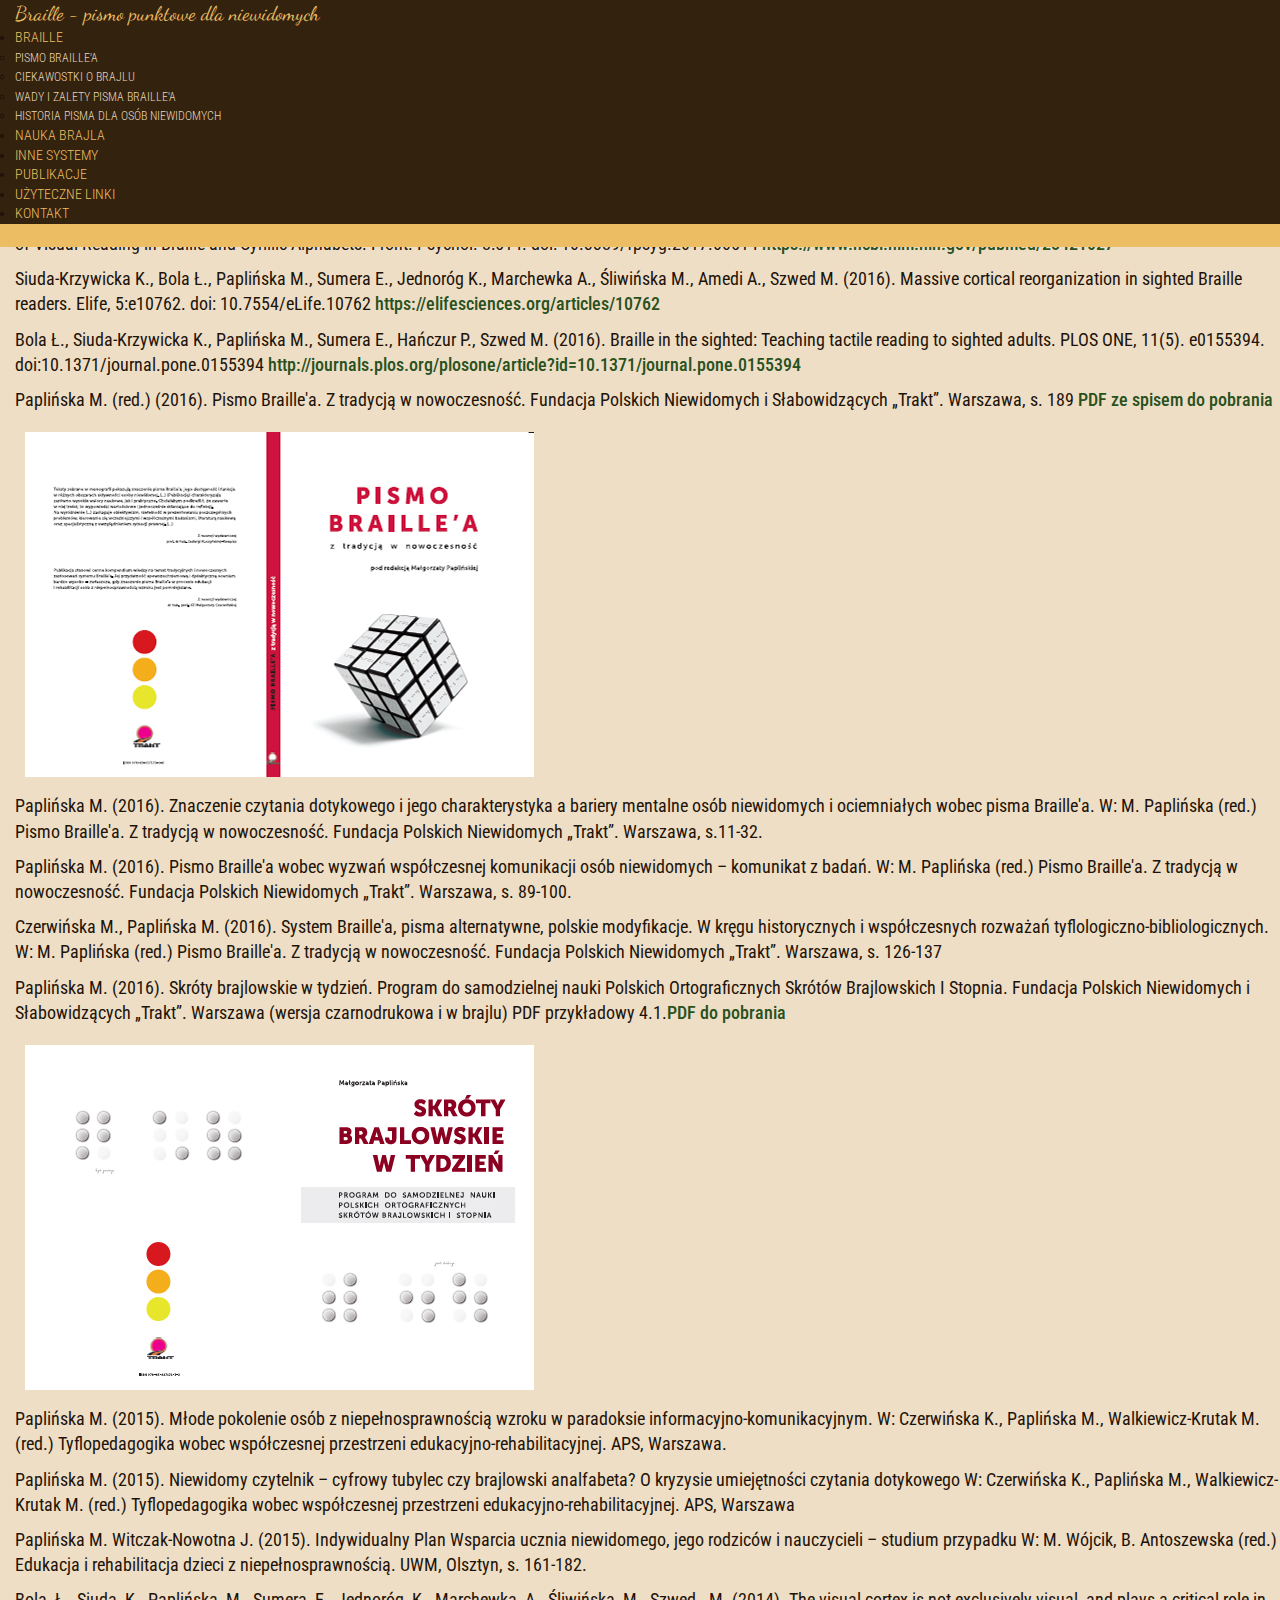
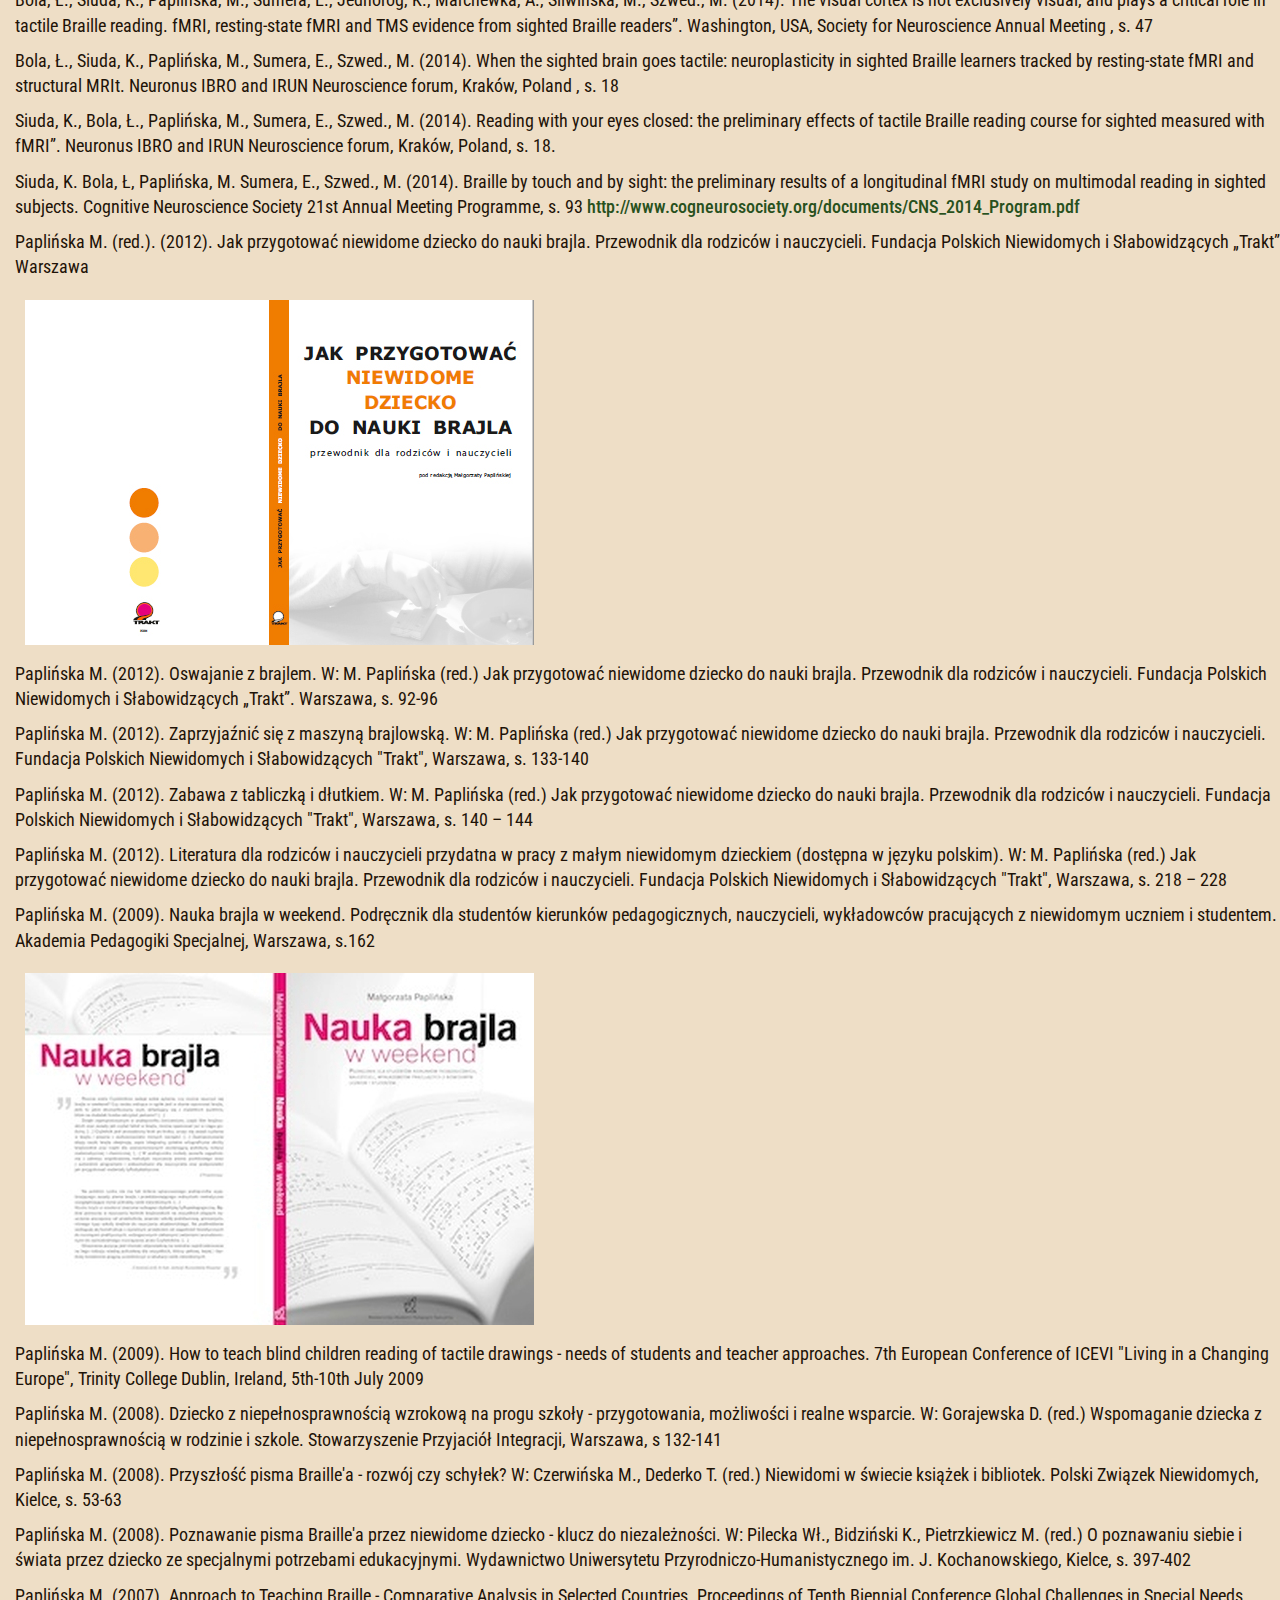
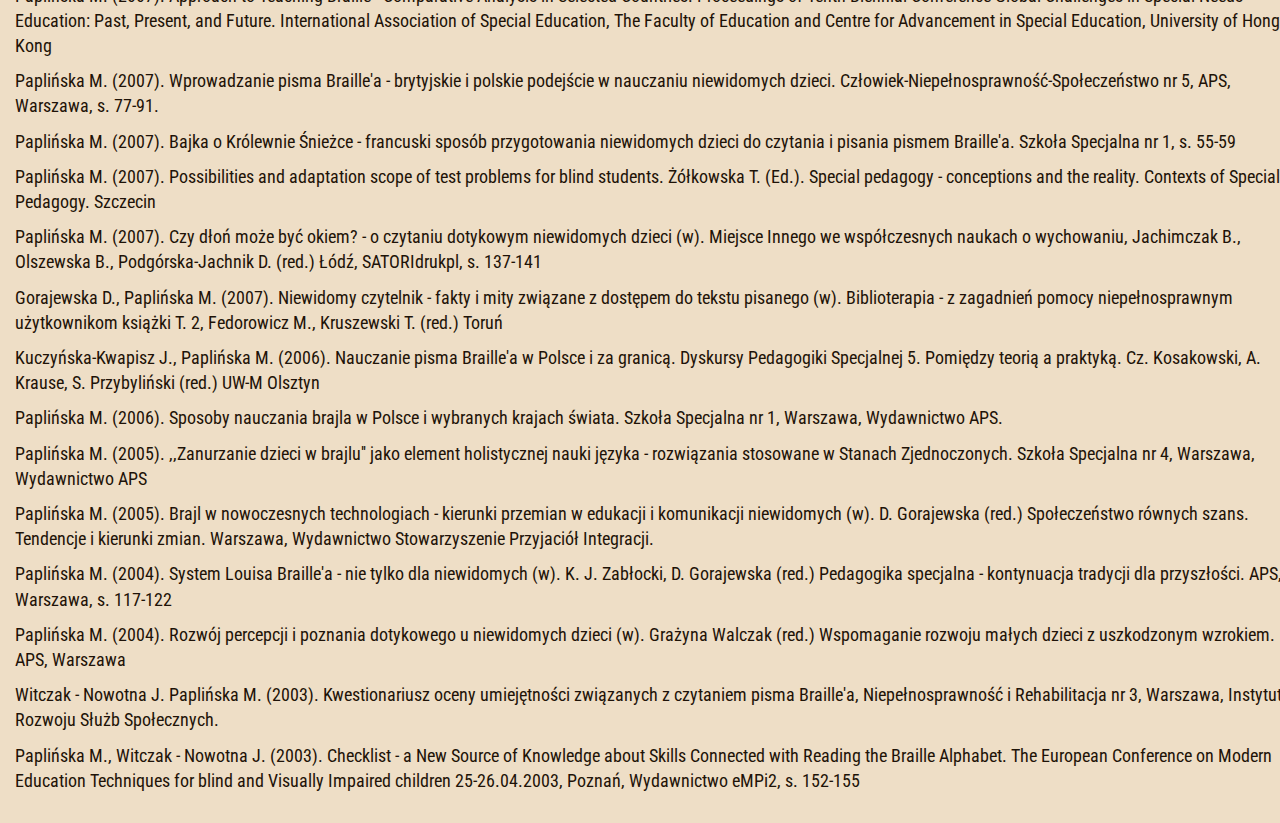
<file: publikacje.html>
<!DOCTYPE html>
<html lang="en">
<head>
    <meta charset="UTF-8">
    <meta http-equiv="X-UA-Compatible" content="IE=edge">
    <meta name="viewport" content="width=device-width, initial-scale=1.0">
    <title>Braille - pismo punktowe dla niewidomych</title>
    <link href="https://cdn.jsdelivr.net/npm/bootstrap@5.1.3/dist/css/bootstrap.min.css" rel="stylesheet" integrity="sha384-1BmE4kWBq78iYhFldvKuhfTAU6auU8tT94WrHftjDbrCEXSU1oBoqyl2QvZ6jIW3" crossorigin="anonymous">
    <link href="css/style.css" rel="stylesheet">
</head>
<body>

    <div id="header"></div>

    <div class="carousel"></div>

    <div class="main-container container">
        <h1 class="page-header">Publikacje i opracowania</h1>
        <article class="publications">
            <p>Bola Ł, Radziun D, Siuda-Krzywicka K, Sowa JE, Paplińska M, Sumera E and Szwed M (2017) Universal Visual Features Might Be Necessary for Fluent Reading. A Longitudinal Study of Visual Reading in Braille and Cyrillic Alphabets. Front. Psychol. 8:514. doi: 10.3389/fpsyg.2017.00514 <a href="https://www.ncbi.nlm.nih.gov/pubmed/28421027">https://www.ncbi.nlm.nih.gov/pubmed/28421027</a></p>
            <p>Siuda-Krzywicka K., Bola Ł., Paplińska M., Sumera E., Jednoróg K., Marchewka A., Śliwińska M., Amedi A., Szwed M. (2016). Massive cortical reorganization in sighted Braille readers. Elife, 5:e10762. doi: 10.7554/eLife.10762 <a href="https://elifesciences.org/articles/10762">https://elifesciences.org/articles/10762</a></p>
            <p>Bola Ł., Siuda-Krzywicka K., Paplińska M., Sumera E., Hańczur P., Szwed M. (2016). Braille in the sighted: Teaching tactile reading to sighted adults. PLOS ONE, 11(5). e0155394. doi:10.1371/journal.pone.0155394 <a href="http://journals.plos.org/plosone/article?id=10.1371/journal.pone.0155394">http://journals.plos.org/plosone/article?id=10.1371/journal.pone.0155394</a></p>
            <p>Paplińska M. (red.) (2016). Pismo Braille'a. Z tradycją w nowoczesność. Fundacja Polskich Niewidomych i Słabowidzących „Trakt”. Warszawa, s. 189 <a href="http://braille.pl/PDF/3.1Pismo_Braille'a_na_strone.pdf">PDF ze spisem do pobrania</a></p>
            <img src="images/okladka3.jpg">
            <p>Paplińska M. (2016). Znaczenie czytania dotykowego i jego charakterystyka a bariery mentalne osób niewidomych i ociemniałych wobec pisma Braille'a. W: M. Paplińska (red.) Pismo Braille'a. Z tradycją w nowoczesność. Fundacja Polskich Niewidomych „Trakt”. Warszawa, s.11-32.</p>
            <p>Paplińska M. (2016). Pismo Braille'a wobec wyzwań współczesnej komunikacji osób niewidomych – komunikat z badań. W: M. Paplińska (red.) Pismo Braille'a. Z tradycją w nowoczesność. Fundacja Polskich Niewidomych „Trakt”. Warszawa, s. 89-100.</p>
            <p>Czerwińska M., Paplińska M. (2016). System Braille'a, pisma alternatywne, polskie modyfikacje. W kręgu historycznych i współczesnych rozważań tyflologiczno-bibliologicznych. W: M. Paplińska (red.) Pismo Braille'a. Z tradycją w nowoczesność. Fundacja Polskich Niewidomych „Trakt”. Warszawa, s.  126-137</p>
            <p>Paplińska M. (2016). Skróty brajlowskie w tydzień. Program do samodzielnej nauki Polskich Ortograficznych Skrótów Brajlowskich I Stopnia. Fundacja Polskich Niewidomych i Słabowidzących „Trakt”. Warszawa (wersja czarnodrukowa i w brajlu) PDF przykładowy 4.1.<a href="http://braille.pl/PDF/4.1.Skróty_brajlowskie_w_tydzien_do_pobrania.pdf">PDF do pobrania</a></p>
            <img src="images/okladka4.jpg">
            <p>Paplińska M. (2015). Młode pokolenie osób z niepełnosprawnością wzroku w paradoksie informacyjno-komunikacyjnym. W: Czerwińska K., Paplińska M., Walkiewicz-Krutak M. (red.) Tyflopedagogika wobec współczesnej przestrzeni edukacyjno-rehabilitacyjnej. APS, Warszawa.</p>
            <p>Paplińska M. (2015). Niewidomy czytelnik – cyfrowy tubylec czy brajlowski analfabeta? O kryzysie umiejętności czytania dotykowego W: Czerwińska K., Paplińska M., Walkiewicz-Krutak M. (red.) Tyflopedagogika wobec współczesnej przestrzeni edukacyjno-rehabilitacyjnej. APS, Warszawa</p>
            <p>Paplińska M. Witczak-Nowotna J. (2015). Indywidualny Plan Wsparcia ucznia niewidomego, jego rodziców i nauczycieli – studium przypadku W: M. Wójcik, B. Antoszewska (red.) Edukacja i rehabilitacja dzieci z niepełnosprawnością. UWM, Olsztyn, s. 161-182.</p>
            <p>Bola, Ł., Siuda, K., Paplińska, M., Sumera, E., Jednoróg, K., Marchewka, A., Śliwińska, M., Szwed., M. (2014). The visual cortex is not exclusively visual, and plays a critical role in tactile Braille reading. fMRI, resting-state fMRI and TMS evidence from sighted Braille readers”. Washington, USA, Society for Neuroscience Annual Meeting , s. 47</p>
            <p>Bola, Ł., Siuda, K., Paplińska, M., Sumera, E., Szwed., M. (2014). When the sighted brain goes tactile: neuroplasticity in sighted Braille learners tracked by resting-state fMRI and structural MRIt. Neuronus IBRO and IRUN Neuroscience forum, Kraków, Poland , s. 18</p>
            <p>Siuda, K., Bola, Ł., Paplińska, M., Sumera, E., Szwed., M. (2014). Reading with your eyes closed: the preliminary effects of tactile Braille reading course for sighted measured with fMRI”. Neuronus IBRO and IRUN Neuroscience forum, Kraków, Poland, s. 18.</p>
            <p>Siuda, K. Bola, Ł, Paplińska, M. Sumera, E., Szwed., M. (2014). Braille by touch and by sight: the preliminary results of a longitudinal fMRI study on multimodal reading in sighted subjects. Cognitive Neuroscience Society 21st Annual Meeting Programme, s. 93 <a href="http://www.cogneurosociety.org/documents/CNS_2014_Program.pdf">http://www.cogneurosociety.org/documents/CNS_2014_Program.pdf</a></p>
            <p>Paplińska M. (red.). (2012). Jak przygotować niewidome dziecko do nauki brajla. Przewodnik dla rodziców i nauczycieli. Fundacja Polskich Niewidomych i Słabowidzących „Trakt”. Warszawa</p>
            <img src="images/okladka2.jpg">
            <p>Paplińska M. (2012).  Oswajanie z brajlem. W: M. Paplińska (red.)  Jak przygotować niewidome dziecko do nauki brajla. Przewodnik dla rodziców i nauczycieli. Fundacja Polskich Niewidomych i Słabowidzących „Trakt”. Warszawa, s. 92-96</p>
            <p>Paplińska M. (2012).  Zaprzyjaźnić się z maszyną brajlowską. W: M. Paplińska (red.)  Jak przygotować niewidome dziecko do nauki brajla. Przewodnik dla rodziców i nauczycieli. Fundacja Polskich Niewidomych i Słabowidzących "Trakt", Warszawa, s. 133-140</p>
            <p>Paplińska M. (2012).  Zabawa z tabliczką i dłutkiem. W: M. Paplińska (red.)  Jak przygotować niewidome dziecko do nauki brajla. Przewodnik dla rodziców i nauczycieli. Fundacja Polskich Niewidomych i Słabowidzących "Trakt", Warszawa, s. 140 – 144</p>
            <p>Paplińska M. (2012).  Literatura dla rodziców i nauczycieli przydatna w pracy z małym niewidomym dzieckiem (dostępna w języku polskim). W: M. Paplińska (red.)  Jak przygotować niewidome dziecko do nauki brajla. Przewodnik dla rodziców i nauczycieli. Fundacja Polskich Niewidomych i Słabowidzących "Trakt", Warszawa, s. 218 – 228</p>
            <p>Paplińska M. (2009). Nauka brajla w weekend. Podręcznik dla studentów kierunków pedagogicznych, nauczycieli, wykładowców pracujących z niewidomym uczniem i studentem. Akademia Pedagogiki Specjalnej, Warszawa, s.162</p>
            <img src="images/okladka-ok.jpg">
            <p>Paplińska M. (2009). How to teach blind children reading of tactile drawings - needs of students and teacher approaches. 7th European Conference of ICEVI "Living in a Changing Europe", Trinity College Dublin, Ireland, 5th-10th July 2009</p>
            <p>Paplińska M. (2008). Dziecko z niepełnosprawnością wzrokową na progu szkoły - przygotowania, możliwości i realne wsparcie. W: Gorajewska D. (red.) Wspomaganie dziecka z niepełnosprawnością w rodzinie i szkole. Stowarzyszenie Przyjaciół Integracji, Warszawa, s 132-141</p>
            <p>Paplińska M. (2008). Przyszłość pisma Braille'a - rozwój czy schyłek? W: Czerwińska M., Dederko T. (red.) Niewidomi w świecie książek i bibliotek. Polski Związek Niewidomych, Kielce, s. 53-63</p>
            <p>Paplińska M. (2008). Poznawanie pisma Braille'a przez niewidome dziecko - klucz do niezależności. W: Pilecka Wł., Bidziński K., Pietrzkiewicz M. (red.) O poznawaniu siebie i świata przez dziecko ze specjalnymi potrzebami edukacyjnymi. Wydawnictwo Uniwersytetu Przyrodniczo-Humanistycznego im. J. Kochanowskiego, Kielce, s. 397-402</p>
            <p>Paplińska M. (2007). Approach to Teaching Braille - Comparative Analysis in Selected Countries. Proceedings of Tenth Biennial Conference Global Challenges in Special Needs Education: Past, Present, and Future. International Association of Special Education, The Faculty of Education and Centre for Advancement in Special Education, University of Hong Kong</p>
            <p>Paplińska M. (2007). Wprowadzanie pisma Braille'a - brytyjskie i polskie podejście w nauczaniu niewidomych dzieci. Człowiek-Niepełnosprawność-Społeczeństwo nr 5, APS, Warszawa, s. 77-91.</p>
            <p>Paplińska M. (2007). Bajka o Królewnie Śnieżce - francuski sposób przygotowania niewidomych dzieci do czytania i pisania pismem Braille'a. Szkoła Specjalna nr 1, s. 55-59</p>
            <p>Paplińska M. (2007). Possibilities and adaptation scope of test problems for blind students. Żółkowska T. (Ed.). Special pedagogy - conceptions and the reality. Contexts of Special Pedagogy. Szczecin</p>
            <p>Paplińska M. (2007). Czy dłoń może być okiem? - o czytaniu dotykowym niewidomych dzieci (w). Miejsce Innego we współczesnych naukach o wychowaniu, Jachimczak B., Olszewska B., Podgórska-Jachnik D. (red.) Łódź, SATORIdrukpl, s. 137-141</p>
            <p>Gorajewska D., Paplińska M. (2007). Niewidomy czytelnik - fakty i mity związane z dostępem do tekstu pisanego (w). Biblioterapia - z zagadnień pomocy niepełnosprawnym użytkownikom książki T. 2, Fedorowicz M., Kruszewski T. (red.)  Toruń</p>
            <p>Kuczyńska-Kwapisz J., Paplińska M. (2006). Nauczanie pisma Braille'a w Polsce i za granicą. Dyskursy Pedagogiki Specjalnej 5. Pomiędzy teorią a praktyką. Cz. Kosakowski, A. Krause, S. Przybyliński (red.) UW-M Olsztyn</p>
            <p>Paplińska M. (2006). Sposoby nauczania brajla w Polsce i wybranych krajach świata. Szkoła Specjalna nr 1, Warszawa, Wydawnictwo APS.</p>
            <p>Paplińska M. (2005). ,,Zanurzanie dzieci w brajlu'' jako element holistycznej nauki języka - rozwiązania stosowane w Stanach Zjednoczonych. Szkoła Specjalna nr 4, Warszawa, Wydawnictwo APS</p>
            <p>Paplińska M. (2005). Brajl w nowoczesnych technologiach - kierunki przemian w edukacji i komunikacji niewidomych (w). D. Gorajewska (red.) Społeczeństwo równych szans. Tendencje i kierunki zmian. Warszawa, Wydawnictwo Stowarzyszenie Przyjaciół Integracji.</p>
            <p>Paplińska M. (2004).  System Louisa Braille'a - nie tylko dla niewidomych (w). K. J. Zabłocki, D. Gorajewska (red.) Pedagogika specjalna - kontynuacja tradycji dla przyszłości. APS, Warszawa, s. 117-122</p>
            <p>Paplińska M. (2004).  Rozwój percepcji i poznania dotykowego u niewidomych dzieci (w). Grażyna Walczak (red.) Wspomaganie rozwoju małych dzieci z uszkodzonym wzrokiem. APS, Warszawa</p>
            <p>Witczak - Nowotna J. Paplińska M. (2003). Kwestionariusz oceny umiejętności związanych z czytaniem pisma Braille'a, Niepełnosprawność i Rehabilitacja nr 3, Warszawa, Instytut Rozwoju Służb Społecznych.</p>
            <p>Paplińska M., Witczak - Nowotna J. (2003).  Checklist - a New Source of Knowledge about Skills Connected with Reading the Braille Alphabet. The European Conference on Modern Education Techniques for blind and Visually Impaired children 25-26.04.2003, Poznań, Wydawnictwo eMPi2, s. 152-155</p>
        </article>
    </div>
    
    <script type="text/javascript" src="https://cdnjs.cloudflare.com/ajax/libs/jquery/3.5.1/jquery.min.js"></script>
    <script src="https://cdn.jsdelivr.net/npm/bootstrap@5.1.3/dist/js/bootstrap.bundle.min.js" integrity="sha384-ka7Sk0Gln4gmtz2MlQnikT1wXgYsOg+OMhuP+IlRH9sENBO0LRn5q+8nbTov4+1p" crossorigin="anonymous"></script>
    <script type="text/javascript" src="js/script.js"></script>

</body>
</html>
</file>
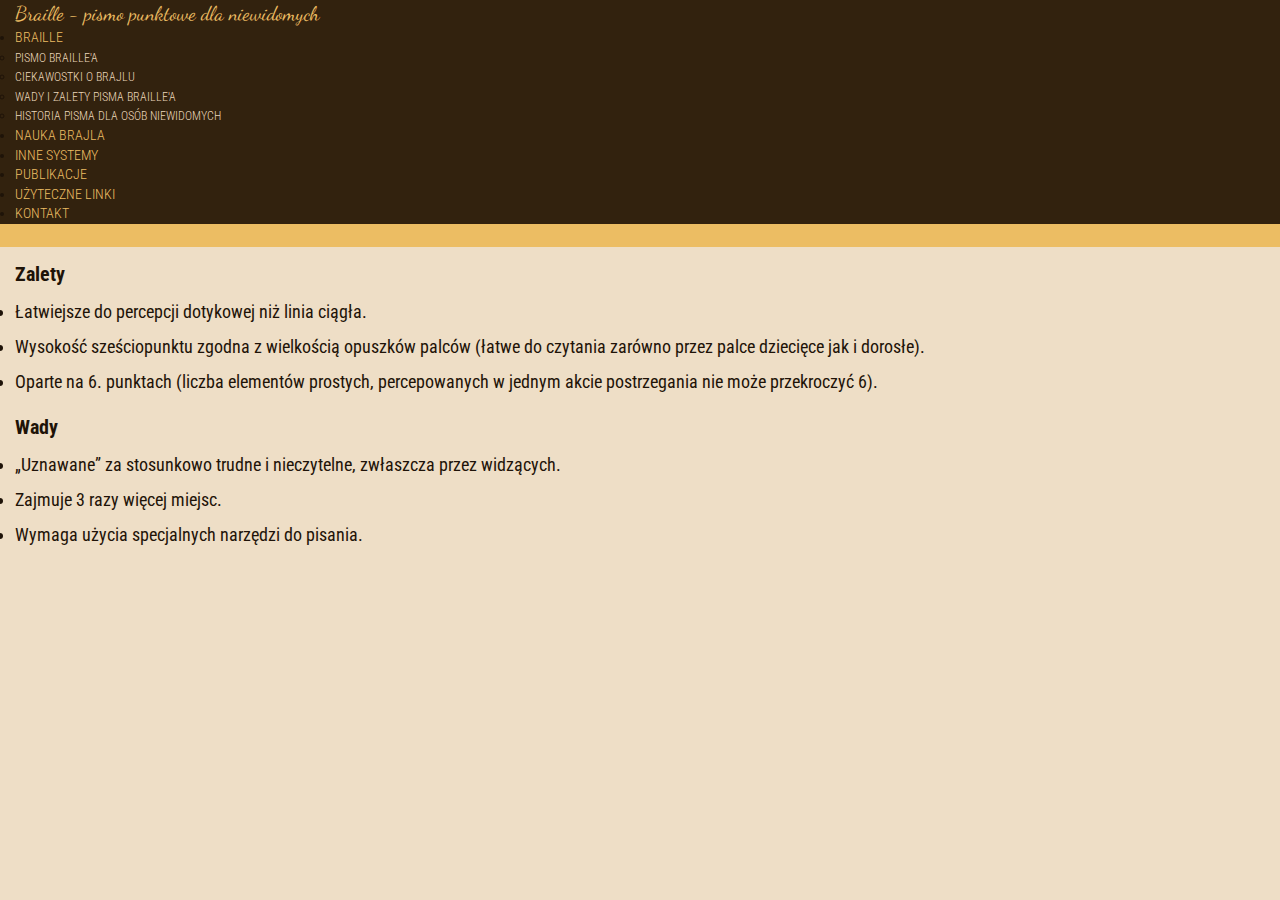
<file: wadyzalety.html>
<!DOCTYPE html>
<html lang="en">
<head>
    <meta charset="UTF-8">
    <meta http-equiv="X-UA-Compatible" content="IE=edge">
    <meta name="viewport" content="width=device-width, initial-scale=1.0">
    <title>Braille - pismo punktowe dla niewidomych</title>
    <link href="https://cdn.jsdelivr.net/npm/bootstrap@5.1.3/dist/css/bootstrap.min.css" rel="stylesheet" integrity="sha384-1BmE4kWBq78iYhFldvKuhfTAU6auU8tT94WrHftjDbrCEXSU1oBoqyl2QvZ6jIW3" crossorigin="anonymous">
    <link href="css/style.css" rel="stylesheet">
</head>
<body>

    <div id="header"></div>

    <div class="carousel"></div>

    <div class="main-container container">
        <ol class="breadcrumb">
            <li><a href="index.html" class="active-trail">BRAILLE</a></li>
            <li class="active"><span>&nbsp;/&nbsp;</span>WADY I ZALETY PISMA BRAILLE'A</li>
        </ol>
        <h1 class="page-header">Wady i zalety pisma Braille'a</h1>
        <article>
            <h2>Zalety</h2>
            <ul>
                <li>Łatwiejsze do percepcji dotykowej niż linia ciągła.</li>
                <li>Wysokość sześciopunktu zgodna z wielkością opuszków palców (łatwe do czytania zarówno przez palce dziecięce jak i dorosłe).</li>
                <li>Oparte na 6. punktach (liczba elementów prostych, percepowanych w jednym akcie postrzegania nie może przekroczyć 6).</li>
            </ul>
            <h2>Wady</h2>
            <ul>
                <li>„Uznawane” za stosunkowo trudne i nieczytelne, zwłaszcza przez widzących.</li>
                <li>Zajmuje 3 razy więcej miejsc.</li>
                <li>Wymaga użycia specjalnych narzędzi do pisania.</li>
            </ul>
        </article>
    </div>
    
    <script type="text/javascript" src="https://cdnjs.cloudflare.com/ajax/libs/jquery/3.5.1/jquery.min.js"></script>
    <script src="https://cdn.jsdelivr.net/npm/bootstrap@5.1.3/dist/js/bootstrap.bundle.min.js" integrity="sha384-ka7Sk0Gln4gmtz2MlQnikT1wXgYsOg+OMhuP+IlRH9sENBO0LRn5q+8nbTov4+1p" crossorigin="anonymous"></script>
    <script type="text/javascript" src="js/script.js"></script>

</body>
</html>
</file>
<file: css/style.css>
@import url("https://fonts.googleapis.com/css2?family=Roboto+Condensed:wght@300;400;700&display=swap");
@import url("https://fonts.googleapis.com/css2?family=Dancing+Script:wght@400;500;600;700&display=swap");

* {
  margin: 0;
  padding: 0;
  border: 0;
  line-height: 1.4em;
  vertical-align: baseline;
  text-decoration: none;
  outline: 0;
  box-sizing: border-box;
  background-color: transparent;
}

body {
  font-family: "Roboto Condensed", sans-serif;
  background-color: #eedec6;
  color: #1e1308;
  font-size: 14px;
}

#navbar {
  position: fixed;
  top: 0;
  left: 0;
  min-height: 90px;
  z-index: 999;
  display: block;
}

.carousel {
  margin-top: 90px;
  display: block;
  padding-bottom: 20px;
}

.container {
  width: 1170px;
  padding-right: 15px;
  padding-left: 15px;
  margin-right: auto;
  margin-left: auto;
}

.main-container {
  margin-bottom: 30px;
}

.belka {
  display: block;
  width: 100%;
  padding: 0px;
  margin: 0px;
  height: 23px;
  background-image: url("http://braille.pl/sites/all/themes/braile/css/img/belka.jpg");
  background-repeat: no-repeat;
  background-color: #ecbd63;
}

h1 {
  font-weight: 300;
  font-size: 300%;
  text-align: center;
  margin-top: 20px;
  margin-bottom: 20px;
}

h2 {
  font-weight: 700;

  font-size: 110%;
  text-align: left;
  margin-top: 20px;
  margin-bottom: 10px;
}

article {
  font-size: 18px;
}

article a:link,
article a:visited {
  color: #28511d;
  text-decoration: none;
  font-weight: 500;
}

p {
  margin: 0 0 10px;
}

.breadcrumb {
  padding: 8px 15px;
  margin-bottom: 20px;
  list-style: none;
  background-color: #f5f5f5;
  border-radius: 4px;
}

.breadcrumb a:link,
.breadcrumb a:visited {
  color: #ecbd63;
  text-decoration: none;
}

.breadcrumb span {
  color: #ccc;
}

.navbar-brand {
  font-family: "Dancing Script", cursive;
  color: #ecbd63;
  font-size: 25px;
  padding-top: 1rem;
  padding-bottom: 0.3rem;
  margin-right: 3rem;
}

.navbar-brand:hover {
  color: #ecbd63;
}

ul.navbar-nav > li {
  padding-top: 0px;
  padding-bottom: 0px;
  font-size: 18px;
  font-weight: 300;
}

.navbar-nav a.nav-link {
  color: #ecbd63;
}

.navbar-nav a.nav-link:hover {
  color: #ebd7bb;
}

.top.row-fluid {
  background-color: #32220e;
  position: relative;
  width: 100%;
  background-repeat: no-repeat;
}

.dropdown-menu {
  background-color: #32220e;
}

.dropdown-item {
  color: #ebd7bb;
  font-size: 12px;
}

.dropdown-item:hover {
  background-color: #3a2710;
  color: #ebd7bb;
}

.alfabet {
  width: 90%;
  margin: 0 auto;
  margin-bottom: 30px;
}

.col {
  margin: 10px auto;
}

.inside {
  width: fit-content;
  height: 120px;
  padding: 10px 10px;
  margin: 0 auto;
  background-color: rgba(0, 0, 0, 0.07);
  border-radius: 5px;
  display: flex;
  flex-direction: column;
  align-items: center;
  font-size: 26px;
  font-weight: 700;

  justify-content: end;
  box-shadow: rgba(60, 64, 67, 0.3) 0px 1px 2px 0px,
    rgba(60, 64, 67, 0.15) 0px 2px 6px 2px;
  text-shadow: 3px 4px 7px rgba(82, 82, 82, 0.8);
}

.inside img {
  margin-top: 10px;
}

.inside.small-txt {
  font-size: 10px;
}

.inside-quiz {
  width: 300px;
  height: 100px;
  padding: 10px 20px;
  background-color: rgba(0, 0, 0, 0.07);
  border-radius: 5px;
  display: flex;
  flex-direction: row;
  align-items: center;
  font-size: 26px;
  font-weight: 700;
  justify-content: left;
  box-shadow: rgba(60, 64, 67, 0.3) 0px 1px 2px 0px,
    rgba(60, 64, 67, 0.15) 0px 2px 6px 2px;
  text-shadow: 3px 4px 7px rgba(82, 82, 82, 0.8);
}

.inside-quiz img {
  margin: 10px 10px 0 10px;
}

.flip-card {
  background-color: transparent;
  width: 300px;
  height: 100px;
  perspective: 1000px;
  margin: 40px 20px;
}

.flip-card-inner {
  position: relative;
  width: 100%;
  height: 100%;
  text-align: center;
  transition: transform 0.6s;
  transform-style: preserve-3d;
}

.flip-card:hover .flip-card-inner {
  transform: rotateY(180deg);
}

.flip-card-front,
.flip-card-back {
  position: absolute;
  width: 100%;
  height: 100%;
  backface-visibility: hidden;
}

.flip-card-back {
  background-color: #ecbd63;
  color: #1e1308;
  transform: rotateY(180deg);
  border-radius: 5px;
  display: flex;
  justify-content: center;
  align-items: center;
  font-size: 3em;
  font-weight: 700;
}

.images img {
  width: 15vw;
  min-width: 100px;
  max-width: 171px;
  margin-bottom: 15px;
  margin-left: 15px;
}

.navbar-toggler {
  font-size: 1rem;
  border-color: #edbe64;
}

.navbar-toggler-icon {
  background-image: url("data:image/svg+xml,%3csvg xmlns='http://www.w3.org/2000/svg' viewBox='0 0 30 30'%3e%3cpath stroke='rgba%28237, 170, 100, 1.00%29' stroke-linecap='round' stroke-miterlimit='10' stroke-width='2' d='M4 7h22M4 15h22M4 23h22'/%3e%3c/svg%3e") !important;
}

article ul li {
  margin: 10px 0;
}

article ul li img {
  margin: 10px 10px;
}

article img.moon,
img.mangold {
  display: block;
  margin: 10px;
}

article img {
  margin: 10px;
}

article.links a {
  display: block;
  margin: 3px 0;
}

article.links img {
  margin-bottom: 50px;
}

@media (max-width: 1400px) {
  .container {
    width: 1300px;
  }

  .navbar-brand {
    font-size: 20px;
    padding-top: 1rem;
    padding-bottom: 0.3rem;
    margin-right: 3rem;
  }
  ul.navbar-nav > li {
    font-size: 14px;
  }

  #navbar {
    min-height: 87px;
  }

  .carousel {
    margin-top: 87px;
  }
}

@media (max-width: 1200px) {
  .container {
    width: 1100px;
  }
}

@media (max-width: 1000px) {
  .container {
    width: 900px;
  }
}

@media (max-width: 800px) {
  .container {
    width: 700px;
  }

  article.other .moon {
    width: 70vw;
  }
}

@media (max-width: 600px) {
  .container {
    width: 400px;
  }

  img.contact {
    width: 60vw;
  }

  .publications img {
    width: 70vw;
  }

  article.other .moon {
    width: 70vw;
  }

  #navbar {
    min-height: 121px;
  }

  .carousel {
    margin-top: 121px;
  }
}

@media (max-width: 500px) {
  .container {
    width: 360px;
  }
}
</file>
